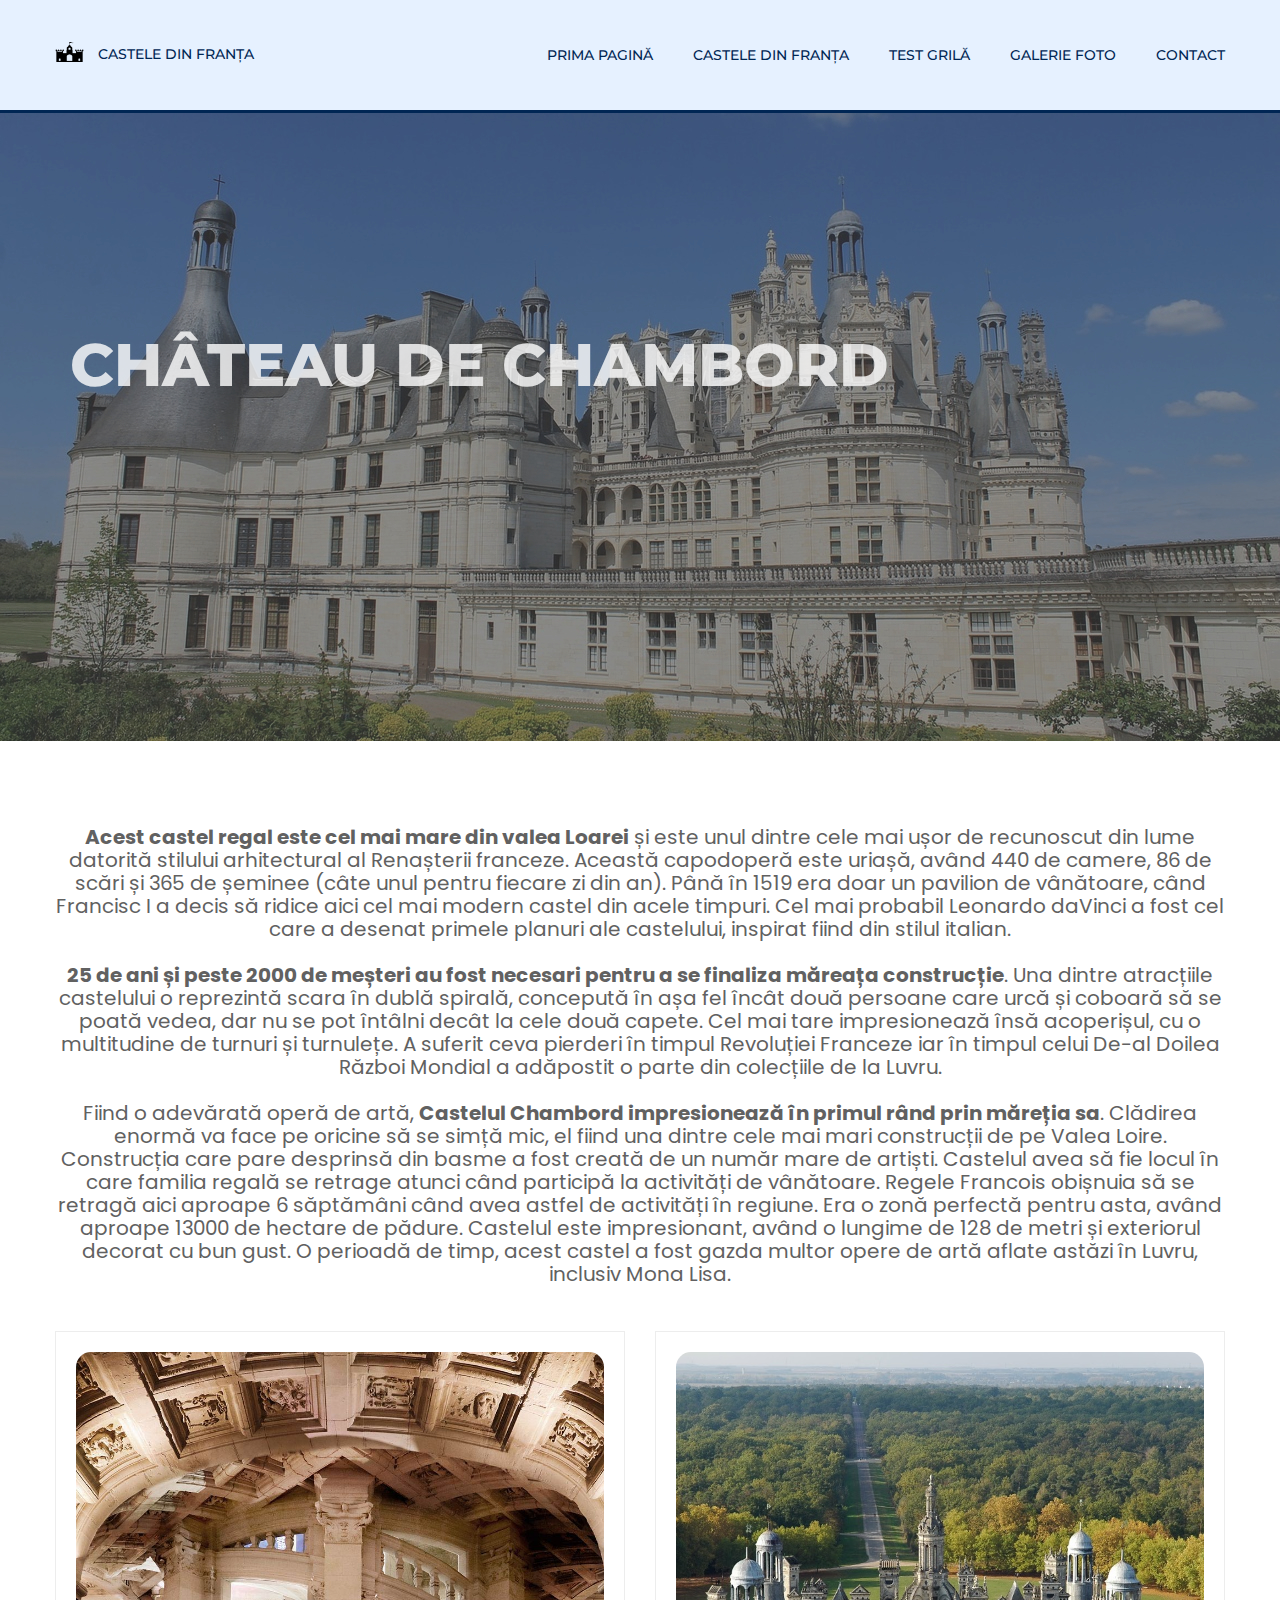
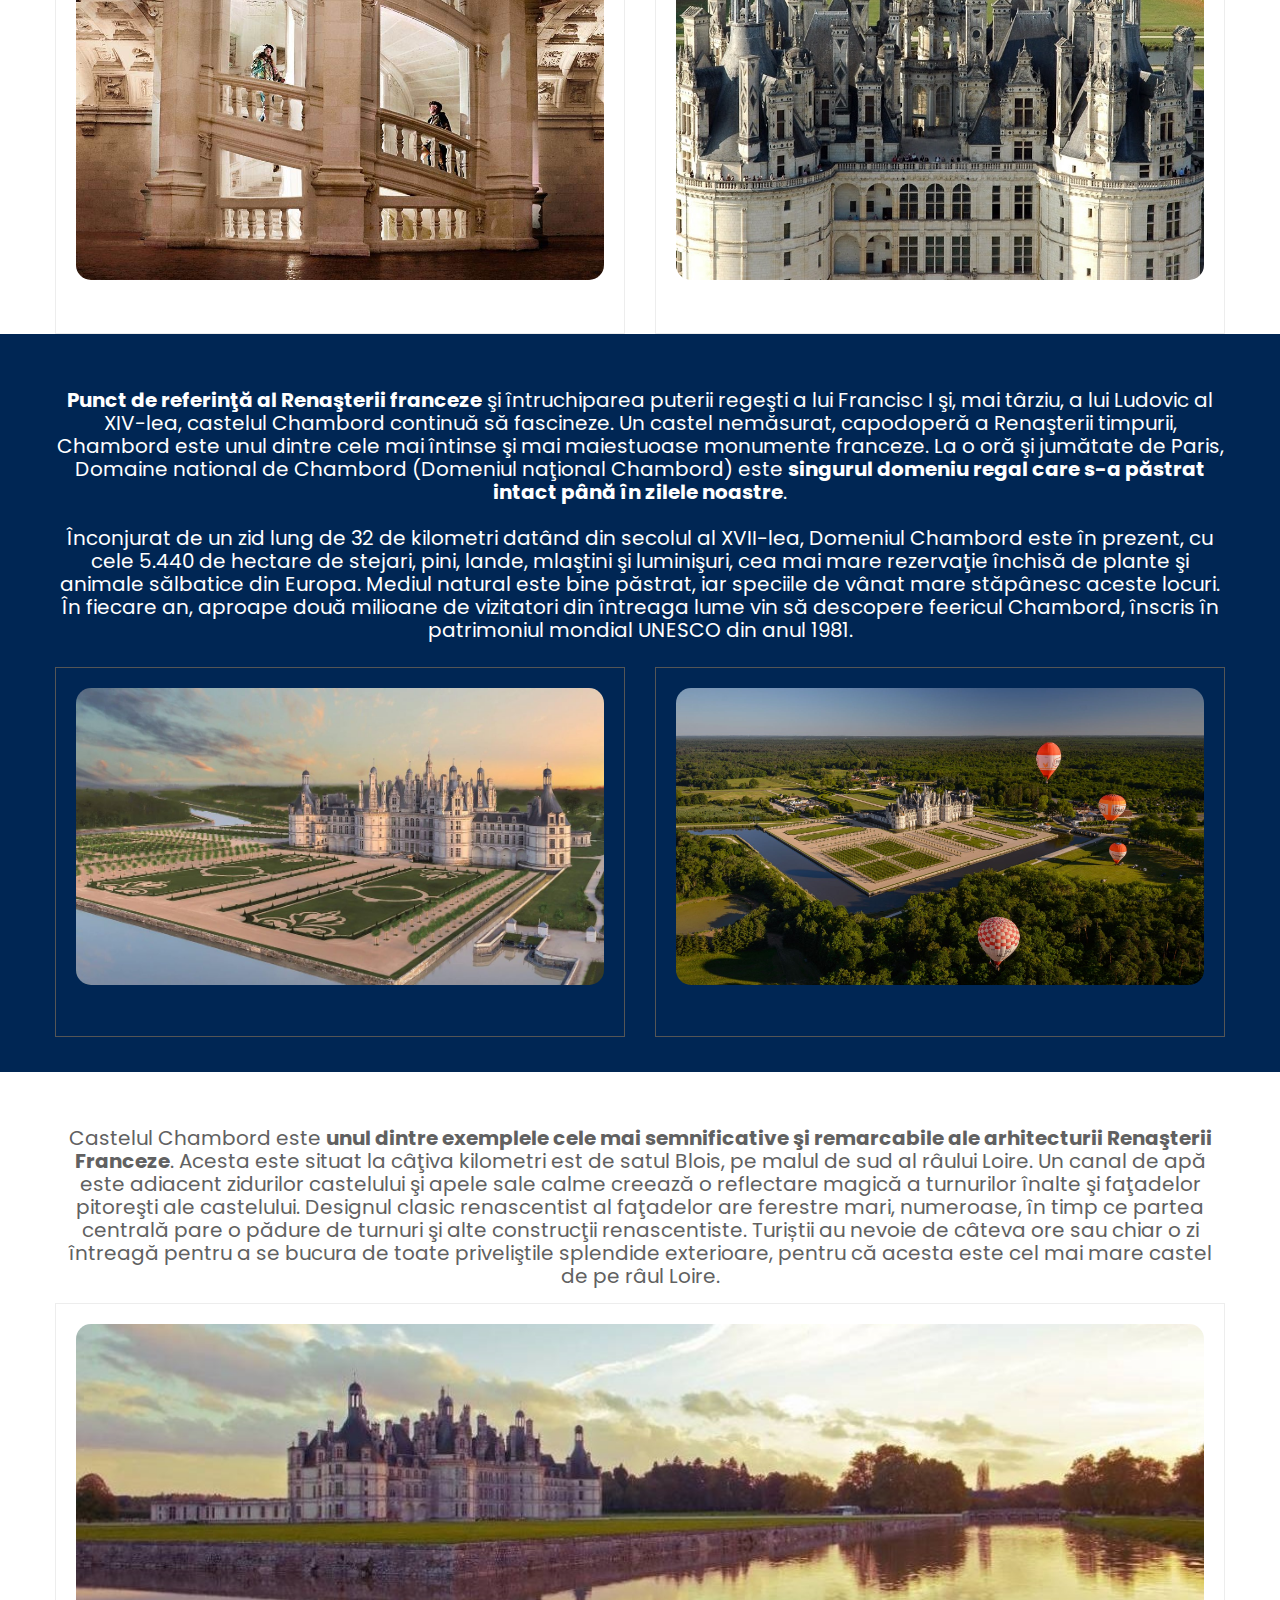
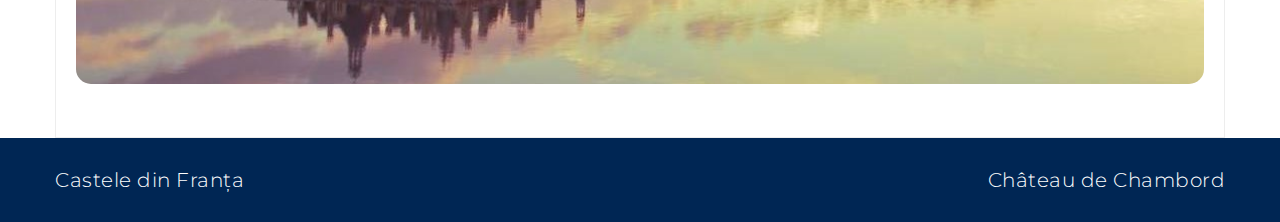
<file: chambord.html>
<!doctype html>
<html class="no-js" lang="en">
	<head>
	<meta charset="utf-8">
	<meta http-equiv="x-ua-compatible" content="ie=edge">
	<title>Château de Chambord | Castele din Franța</title>
	<meta name="description" content="">
	<meta name="viewport" content="width=device-width, initial-scale=1">
	<link rel="shortcut icon" type="image/x-icon" href="img/favicon.ico">
	<link rel="stylesheet" href="css/bootstrap.min.css">
	<link rel="stylesheet" href="css/material-design-iconic-font.min.css">
	<link rel="stylesheet" href="css/font-awesome.min.css">
	<link rel="stylesheet" href="css/plugins.css">
	<link rel="stylesheet" href="css/style.css">
	<link href ="css/all.css" type="text/css" rel = "stylesheet">
	<link rel="icon" type="image/png" href="img/mini-logo.png">
	<script src="js/vendor/modernizr-2.8.3.min.js"></script>
	</head>
<body>

<div class="wrapper fix">
	<div id="header-area" class="header-area section" style="position: fixed; z-index: 10; background-color: white; border-bottom: 3px solid #002654; background-color: #e6f1ff;">
		<div class="header-bottom">
			<div class="container">
				<div class="row">
					<div class="header-logo col align-self-center"><a class="logo" href="index.html"><img src="img/logo.png" alt="Castele din Franța"> Castele din Franța</a></div>
					<div id="main-menu" class="main-menu col-auto d-none d-lg-block">
						<nav>
							<ul>
								<li><a href="index.html">Prima pagină</a></li>
								<li><a href="#">Castele din Franța</a>
									<ul>
										<li><a href="versailles.html">Château de Versailles</a></li>
										<li><a href="chambord.html">Château de Chambord</a></li>
										<li><a href="chenonceau.html">Château de Chenonceau</a></li>
										<li><a href="amboise.html">Château d'Amboise</a></li>
										<li><a href="vincennes.html">Château Vincennes</a></li>
										
									</ul>
								</li>
								<li><a href="test-grila.html">Test grilă</a></li>
								<li><a href="galerie.html">Galerie foto</a></li>
								<li><a href="contact.html">Contact</a></li>
							</ul>
						</nav>
					</div>
				<div class="mobile-menu col-12 d-lg-none"></div>
				</div>
			</div>
		</div>
	</div>
	
	<div id="hero-area" class="hero-area section">
		<div id="hero-slider" class="my-nivoSlider">
			<img src="img/chambord-1.jpg" alt="" title="#herocaption-1" />
		</div>
		
		<div id="herocaption-1" class="nivo-html-caption">
			<div class="container">
				<div class="row">
					<div class="hero-content col-12">
						<h1>Château de Chambord</h1>
					</div>
				</div>
			</div>
		</div>
	</div>
	
	<div id="funfact-area" class="funfact-area section pt-120 pb-100" style="padding-top: 50px; padding-bottom: 5px;">
		<div class="container">
			<div class="row">
				<div class="section-title text-center col-12 mb-80" style="margin-bottom: 40px;">
					<p style="max-width: none; font-size: 20px;">
					<b>Acest castel regal este cel mai mare din valea Loarei</b> și este unul dintre cele mai ușor de recunoscut din lume datorită stilului arhitectural al Renașterii
					franceze. Această capodoperă este uriașă, având 440 de camere, 86 de scări și 365 de șeminee (câte unul pentru fiecare zi din an). Până în 1519 era doar un pavilion
					de vânătoare, când Francisc I a decis să ridice aici cel mai modern castel din acele timpuri. Cel mai probabil Leonardo daVinci a fost cel care a desenat primele planuri ale castelului,
					inspirat fiind din stilul italian.<br><Br>
					
					<B>25 de ani și peste 2000 de meșteri au fost necesari pentru a se finaliza măreața construcție</b>. Una dintre atracțiile castelului o reprezintă scara în dublă spirală, concepută
					în așa fel încât două persoane care urcă și coboară să se poată vedea, dar nu se pot întâlni decât la cele două capete. Cel mai tare impresionează însă acoperișul, cu o multitudine de
					turnuri și turnulețe. A suferit ceva pierderi în timpul Revoluției Franceze iar în timpul celui De-al Doilea Război Mondial a adăpostit o parte din colecțiile de la Luvru.<Br><br>
					
					Fiind o adevărată operă de artă, <b>Castelul Chambord impresionează în primul rând prin măreția sa</b>. Clădirea enormă va face pe oricine să se simță mic, el fiind una dintre
					cele mai mari construcții de pe Valea Loire. Construcția care pare desprinsă din basme a fost creată de un număr mare de artiști. Castelul avea să fie locul în care familia regală se
					retrage atunci când participă la activități de vânătoare. Regele Francois obișnuia să se retragă aici aproape 6 săptămâni când avea astfel de activități în regiune. Era o zonă perfectă
					pentru asta, având aproape 13000 de hectare de pădure. Castelul este impresionant, având o lungime de 128 de metri și exteriorul decorat cu bun gust. O perioadă de timp, acest castel a
					fost gazda multor opere de artă aflate astăzi în Luvru, inclusiv Mona Lisa.
					</p>
				</div>
			</div>
		</div>
	</div>
	
	<div id="project-area" class="project-area section">
		<div class="container">
			<div class="row">
				<div class="col-lg-6 col-md-6 col-12">
					<div class="single-project">
						<img src="img/chambord-2.jpg" alt="" class="my-zoom">
					</div>
				</div>
				<div class="col-lg-6 col-md-6 col-12">
					<div class="single-project">
						<img src="img/chambord-3.jpg" alt="" class="my-zoom">
					</div>
				</div>
			</div>
		</div>
	</div>
	

	<div id="causes-area" class="causes-area bg-dark section pt-120 pb-90" style="padding-top: 20px; padding-bottom: 5px;">
            <div class="container">
                <div class="row">
                    <div class="section-title white text-center col-12">
						<p style="color: white; max-width: none; font-size: 20px;">
							<b>Punct de referinţă al Renaşterii franceze</b> şi întruchiparea puterii regeşti a lui Francisc I şi, mai târziu, a lui Ludovic al XIV-lea, castelul Chambord continuă să fascineze.
							Un castel nemăsurat, capodoperă a Renaşterii timpurii, Chambord este unul dintre cele mai întinse şi mai maiestuoase monumente franceze. La o oră şi jumătate de Paris, Domaine national
							de Chambord (Domeniul naţional Chambord) este <b>singurul domeniu regal care s-a păstrat intact până în zilele noastre</b>. <Br><br>
							
							Înconjurat de un zid lung de 32 de kilometri datând din secolul al XVII-lea, Domeniul Chambord este în prezent, cu cele 5.440 de hectare de stejari, pini, lande, mlaştini şi luminişuri,
							cea mai mare rezervaţie închisă de plante şi animale sălbatice din Europa. Mediul natural este bine păstrat, iar speciile de vânat mare stăpânesc aceste locuri. În fiecare an, aproape
							două milioane de vizitatori din întreaga lume vin să descopere feericul Chambord, înscris în patrimoniul mondial UNESCO din anul 1981.
						</p>
                    </div>
                </div>
                <div class="row" style="padding-top: 25px;">
                    <div class="col-lg-6 col-md-6 col-12 mb-30">
                        <div class="single-causes-dark">
                            <div class="wrap">
                                <img src="img/chambord-4.jpg" alt="" class="my-zoom">
                            </div>
                            
                        </div>
                    </div>
                    <div class="col-lg-6 col-md-6 col-12 mb-30">
                        <div class="single-causes-dark">
                            <div class="wrap">
                                <img src="img/chambord-5.jpg" alt="" class="my-zoom">
                            </div>
                        </div>
                    </div>
                </div>
            </div>
    </div>
		
	<div id="funfact-area" class="funfact-area section pt-120 pb-100" style="padding-top: 20px; padding-bottom: 5px;">
		<div class="container">
			<div class="row">
				<div class="section-title text-center col-12 mb-80" style="margin-bottom: 10px;">
					<p style="max-width: none; font-size: 20px;">
					Castelul Chambord este <b>unul dintre exemplele cele mai semnificative şi remarcabile ale arhitecturii Renaşterii Franceze</b>. Acesta este situat la câţiva kilometri est de satul Blois,
					pe malul de sud al râului Loire. Un canal de apă este adiacent zidurilor castelului şi apele sale calme creează o reflectare magică a turnurilor înalte şi faţadelor pitoreşti ale castelului.
					Designul clasic renascentist al faţadelor are ferestre mari, numeroase, în timp ce partea centrală pare o pădure de turnuri şi alte construcţii renascentiste. Turiștii au nevoie de câteva ore
					sau chiar o zi întreagă pentru a se bucura de toate priveliştile splendide exterioare, pentru că acesta este cel mai mare castel de pe râul Loire. 						
					</p>
				</div>
			</div>
		</div>
	</div>
	<div id="project-area" class="project-area section">
		<div class="container">
			<div class="row">
				<div class="col-lg-12 col-md-12 col-12">
					<div class="single-project">
						<img src="img/chambord-6.jpg" alt="" class="my-zoom">
					</div>
				</div>
			</div>
		</div>
	</div>

	<div id="footer-bottom-area" class="footer-bottom-area section">
		<div class="container">
			<div class="row justify-content-between" style="padding-bottom: 20px;">
				<div class="copyright col-md-auto col-12">
					<p style="color: white; font-size: 20px; padding-top: 20px;">Castele din Franța</p>
				</div>
				
				<div class="author-credit col-md-auto col-12">
					<p style="color: white; font-size: 20px; padding-top: 20px;">Château de Chambord</p>
				</div>
			</div>
		</div>
	</div>
</div> 

<script src="js/vendor/jquery-1.12.0.min.js"></script>
<script src="js/bootstrap.bundle.min.js"></script>
<script src="js/plugins.js"></script>
<script src="js/ajax-mail.js"></script>
<script src="js/main.js"></script>
</body>
</html>
</file>
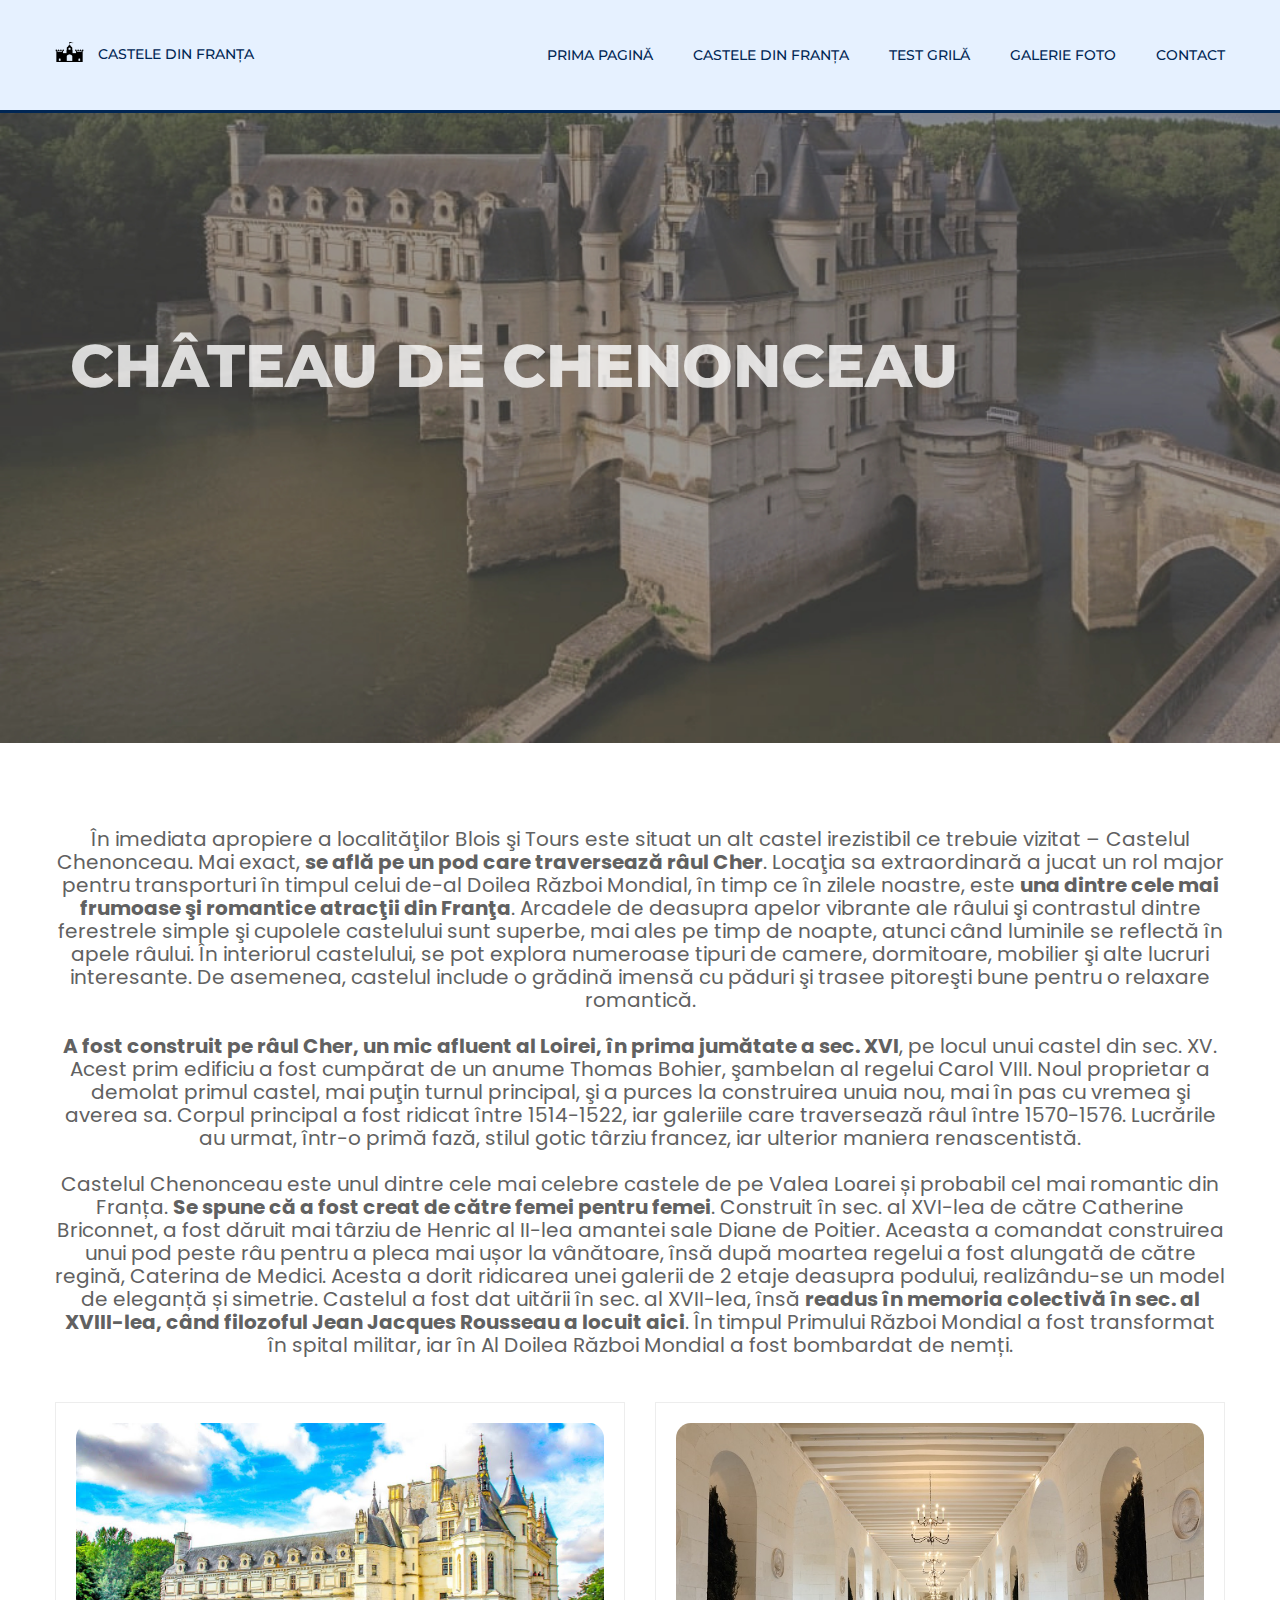
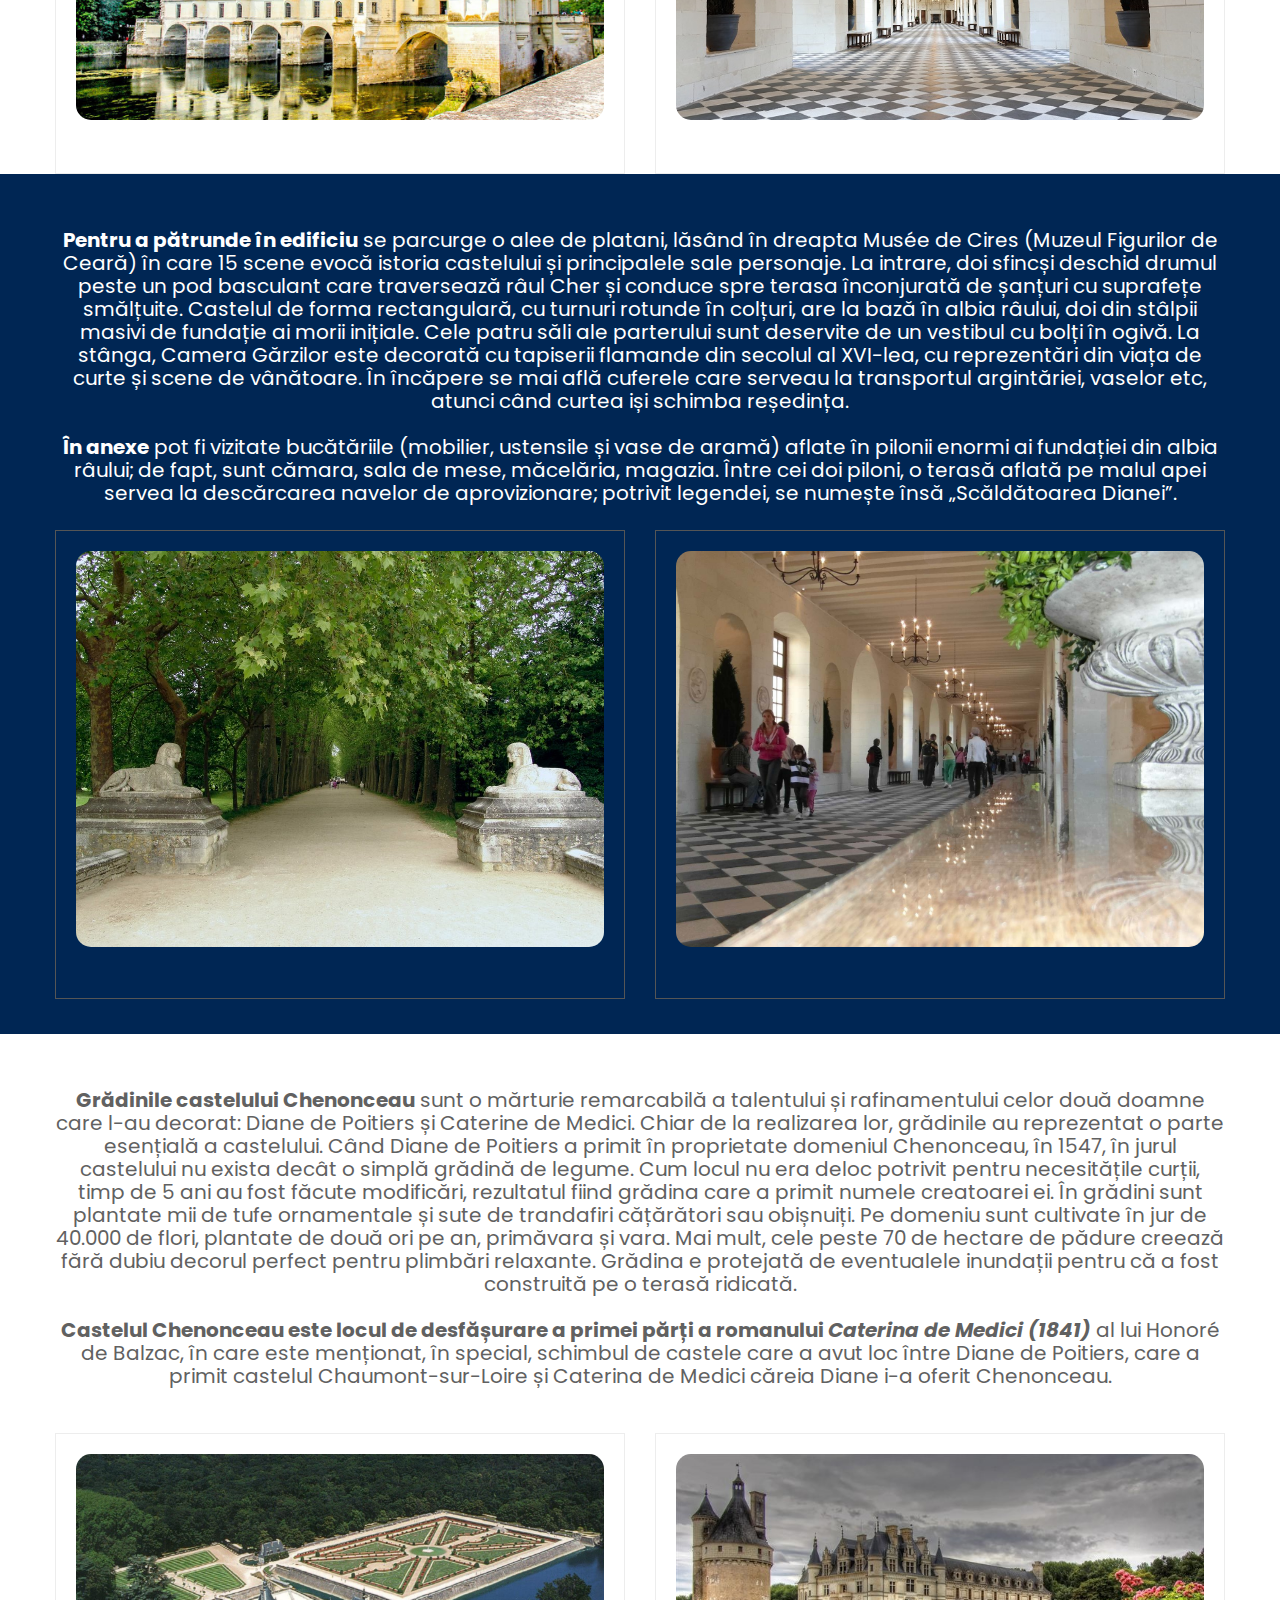
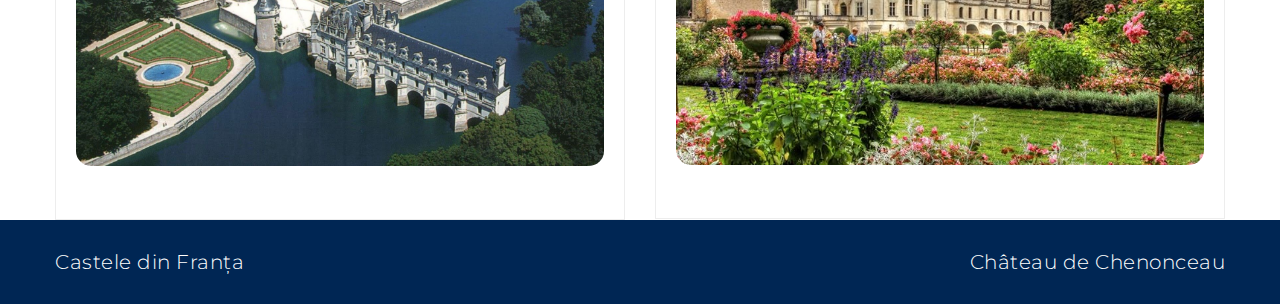
<file: chenonceau.html>
<!doctype html>
<html class="no-js" lang="en">
	<head>
	<meta charset="utf-8">
	<meta http-equiv="x-ua-compatible" content="ie=edge">
	<title>Château de Chenonceau | Castele din Franța</title>
	<meta name="description" content="">
	<meta name="viewport" content="width=device-width, initial-scale=1">
	<link rel="shortcut icon" type="image/x-icon" href="img/favicon.ico">
	<link rel="stylesheet" href="css/bootstrap.min.css">
	<link rel="stylesheet" href="css/material-design-iconic-font.min.css">
	<link rel="stylesheet" href="css/font-awesome.min.css">
	<link rel="stylesheet" href="css/plugins.css">
	<link rel="stylesheet" href="css/style.css">
	<link href ="css/all.css" type="text/css" rel = "stylesheet">
	<link rel="icon" type="image/png" href="img/mini-logo.png">
	<script src="js/vendor/modernizr-2.8.3.min.js"></script>
	</head>
<body>

<div class="wrapper fix">
	<div id="header-area" class="header-area section" style="position: fixed; z-index: 10; background-color: white; border-bottom: 3px solid #002654; background-color: #e6f1ff;">
		<div class="header-bottom">
			<div class="container">
				<div class="row">
					<div class="header-logo col align-self-center"><a class="logo" href="index.html"><img src="img/logo.png" alt="Castele din Franța"> Castele din Franța</a></div>
					<div id="main-menu" class="main-menu col-auto d-none d-lg-block">
						<nav>
							<ul>
								<li><a href="index.html">Prima pagină</a></li>
								<li><a href="#">Castele din Franța</a>
									<ul>
										<li><a href="versailles.html">Château de Versailles</a></li>
										<li><a href="chambord.html">Château de Chambord</a></li>
										<li><a href="chenonceau.html">Château de Chenonceau</a></li>
										<li><a href="amboise.html">Château d'Amboise</a></li>
										<li><a href="vincennes.html">Château Vincennes</a></li>
										
									</ul>
								</li>
								<li><a href="test-grila.html">Test grilă</a></li>
								<li><a href="galerie.html">Galerie foto</a></li>
								<li><a href="contact.html">Contact</a></li>
							</ul>
						</nav>
					</div>
				<div class="mobile-menu col-12 d-lg-none"></div>
				</div>
			</div>
		</div>
	</div>
	
	<div id="hero-area" class="hero-area section">
		<div id="hero-slider" class="my-nivoSlider">
			<img src="img/chenonceau-1.jpg" alt="" title="#herocaption-1" />
		</div>
		
		<div id="herocaption-1" class="nivo-html-caption">
			<div class="container">
				<div class="row">
					<div class="hero-content col-12">
						<h1>Château de Chenonceau</h1>
					</div>
				</div>
			</div>
		</div>
	</div>
	
	<div id="funfact-area" class="funfact-area section pt-120 pb-100" style="padding-top: 50px; padding-bottom: 5px;">
		<div class="container">
			<div class="row">
				<div class="section-title text-center col-12 mb-80" style="margin-bottom: 40px;">
					<p style="max-width: none; font-size: 20px;">
					În imediata apropiere a localităţilor Blois şi Tours este situat un alt castel irezistibil ce trebuie vizitat – Castelul Chenonceau. Mai exact, <B>se află pe un pod care traversează râul Cher</b>.
					Locaţia sa extraordinară a jucat un rol major pentru transporturi în timpul celui de-al Doilea Război Mondial, în timp ce în zilele noastre, este <B>una dintre cele mai frumoase şi
					romantice atracţii din Franţa</b>. Arcadele de deasupra apelor vibrante ale râului şi contrastul dintre ferestrele simple şi cupolele castelului sunt superbe, mai ales pe timp de noapte, atunci
					când luminile se reflectă în apele râului. În interiorul castelului, se pot explora numeroase tipuri de camere, dormitoare, mobilier şi alte lucruri interesante. De asemenea, castelul include
					o grădină imensă cu păduri şi trasee pitoreşti bune pentru o relaxare romantică.<Br><Br>
					
					<b>A fost construit pe râul Cher, un mic afluent al Loirei, în prima jumătate a sec. XVI</b>, pe locul unui castel din sec. XV. Acest prim edificiu a fost cumpărat de un anume Thomas Bohier, şambelan
					al regelui Carol VIII. Noul proprietar a demolat primul castel, mai puţin turnul principal, şi a purces la construirea unuia nou, mai în pas cu vremea şi averea sa. Corpul principal a fost
					ridicat între 1514-1522, iar galeriile care traversează râul între 1570-1576. Lucrările au urmat, într-o primă fază, stilul gotic târziu francez, iar ulterior maniera renascentistă.
   					<br><br>

					Castelul Chenonceau este unul dintre cele mai celebre castele de pe Valea Loarei și probabil cel mai romantic din Franța. <B>Se spune că a fost creat de către femei pentru femei</b>. Construit în sec.
					al XVI-lea de către Catherine Briconnet, a fost dăruit mai târziu de Henric al II-lea amantei sale Diane de Poitier. Aceasta a comandat construirea unui pod peste râu pentru a pleca mai ușor
					la vânătoare, însă după moartea regelui a fost alungată de către regină, Caterina de Medici. Acesta a dorit ridicarea unei galerii de 2 etaje deasupra podului, realizându-se un model de
					eleganță și simetrie. Castelul a fost dat uitării în sec. al XVII-lea, însă <B>readus în memoria colectivă în sec. al XVIII-lea, când filozoful Jean Jacques Rousseau a locuit aici</b>.
					În timpul Primului Război Mondial a fost transformat în spital militar, iar în Al Doilea Război Mondial a fost bombardat de nemți.					
					</p>
				</div>
			</div>
		</div>
	</div>
	
	<div id="project-area" class="project-area section">
		<div class="container">
			<div class="row">
				<div class="col-lg-6 col-md-6 col-12">
					<div class="single-project">
						<img src="img/chenonceau-2.jpg" alt="" class="my-zoom">
					</div>
				</div>
				<div class="col-lg-6 col-md-6 col-12">
					<div class="single-project">
						<img src="img/chenonceau-3.jpg" alt="" class="my-zoom">
					</div>
				</div>
			</div>
		</div>
	</div>
	

	<div id="causes-area" class="causes-area bg-dark section pt-120 pb-90" style="padding-top: 20px; padding-bottom: 5px;">
            <div class="container">
                <div class="row">
                    <div class="section-title white text-center col-12">
						<p style="color: white; max-width: none; font-size: 20px;">
						<B>Pentru a pătrunde în edificiu</b> se parcurge o alee de platani, lăsând în dreapta Musée de Cires (Muzeul Figurilor de Ceară) în care 15 scene evocă istoria castelului și
						principalele sale personaje. La intrare, doi sfincși deschid drumul peste un pod basculant care traversează râul Cher și conduce spre terasa înconjurată de șanțuri cu suprafețe smălțuite.
						Castelul de forma rectangulară, cu turnuri rotunde în colțuri, are la bază în albia râului, doi din stâlpii masivi de fundație ai morii inițiale. Cele patru săli ale parterului sunt
						deservite de un vestibul cu bolți în ogivă. La stânga, Camera Gărzilor este decorată cu tapiserii flamande din secolul al XVI-lea, cu reprezentări din viața de curte și scene de vânătoare. În
						încăpere se mai află cuferele care serveau la transportul argintăriei, vaselor etc, atunci când curtea iși schimba reședința.<br><br>
						
						<b>În anexe</b> pot fi vizitate bucătăriile (mobilier, ustensile și vase de aramă) aflate în pilonii enormi ai fundației din albia râului; de fapt, sunt cămara, sala de mese,
						măcelăria, magazia. Între cei doi piloni, o terasă aflată pe malul apei servea la descărcarea navelor de aprovizionare; potrivit legendei, se numește însă „Scăldătoarea Dianei”.
						</p>
                    </div>
                </div>
                <div class="row" style="padding-top: 25px;">
                    <div class="col-lg-6 col-md-6 col-12 mb-30">
                        <div class="single-causes-dark">
                            <div class="wrap">
                                <img src="img/chenonceau-4.jpg" alt="" class="my-zoom">
                            </div>
                            
                        </div>
                    </div>
                    <div class="col-lg-6 col-md-6 col-12 mb-30">
                        <div class="single-causes-dark">
                            <div class="wrap">
                                <img src="img/chenonceau-5.jpg" alt="" class="my-zoom">
                            </div>
                        </div>
                    </div>
                </div>
            </div>
    </div>
		
	<div id="funfact-area" class="funfact-area section pt-120 pb-100" style="padding-top: 20px; padding-bottom: 5px;">
		<div class="container">
			<div class="row">
				<div class="section-title text-center col-12 mb-80" style="margin-bottom: 40px;">
					<p style="max-width: none; font-size: 20px;">
					<b>Grădinile castelului Chenonceau</b> sunt o mărturie remarcabilă a talentului și rafinamentului celor două doamne care l-au decorat: Diane de Poitiers și Caterine de Medici. Chiar
					de la realizarea lor, grădinile au reprezentat o parte esențială a castelului. Când Diane de Poitiers a primit în proprietate domeniul Chenonceau, în 1547, în jurul castelului nu exista
					decât o simplă grădină de legume. Cum locul nu era deloc potrivit pentru necesitățile curții, timp de 5 ani au fost făcute modificări, rezultatul fiind grădina care a primit numele creatoarei ei.
					În grădini sunt plantate mii de tufe ornamentale și sute de trandafiri cățărători sau obișnuiți. Pe domeniu sunt cultivate în jur de 40.000 de flori, plantate de două ori pe an, primăvara
					și vara. Mai mult, cele peste 70 de hectare de pădure creează fără dubiu decorul perfect pentru plimbări relaxante. Grădina e protejată de eventualele inundații pentru că a fost
					construită pe o terasă ridicată.<br><bR>
					
					<b>Castelul Chenonceau este locul de desfășurare a primei părți a romanului <i>Caterina de Medici (1841)</i></b> al lui Honoré de Balzac, în care este menționat, în special, schimbul de castele
					care a avut loc între Diane de Poitiers, care a primit castelul Chaumont-sur-Loire și Caterina de Medici căreia Diane i-a oferit Chenonceau.
						
					</p>
				</div>
			</div>
		</div>
	</div>
	<div id="project-area" class="project-area section">
		<div class="container">
			<div class="row">
				<div class="col-lg-6 col-md-6 col-12">
					<div class="single-project">
						<img src="img/chenonceau-6.jpg" alt="" class="my-zoom">
					</div>
				</div>
				 <div class="col-lg-6 col-md-6 col-12">
					<div class="single-project">
						<img src="img/chenonceau-7.jpg" alt="" class="my-zoom">
					</div>
				</div>
			</div>
		</div>
	</div>

	<div id="footer-bottom-area" class="footer-bottom-area section">
		<div class="container">
			<div class="row justify-content-between" style="padding-bottom: 20px;">
				<div class="copyright col-md-auto col-12">
					<p style="color: white; font-size: 20px; padding-top: 20px;">Castele din Franța</p>
				</div>
				
				<div class="author-credit col-md-auto col-12">
					<p style="color: white; font-size: 20px; padding-top: 20px;">Château de Chenonceau</p>
				</div>
			</div>
		</div>
	</div>
</div> 

<script src="js/vendor/jquery-1.12.0.min.js"></script>
<script src="js/bootstrap.bundle.min.js"></script>
<script src="js/plugins.js"></script>
<script src="js/ajax-mail.js"></script>
<script src="js/main.js"></script>
</body>
</html>
</file>
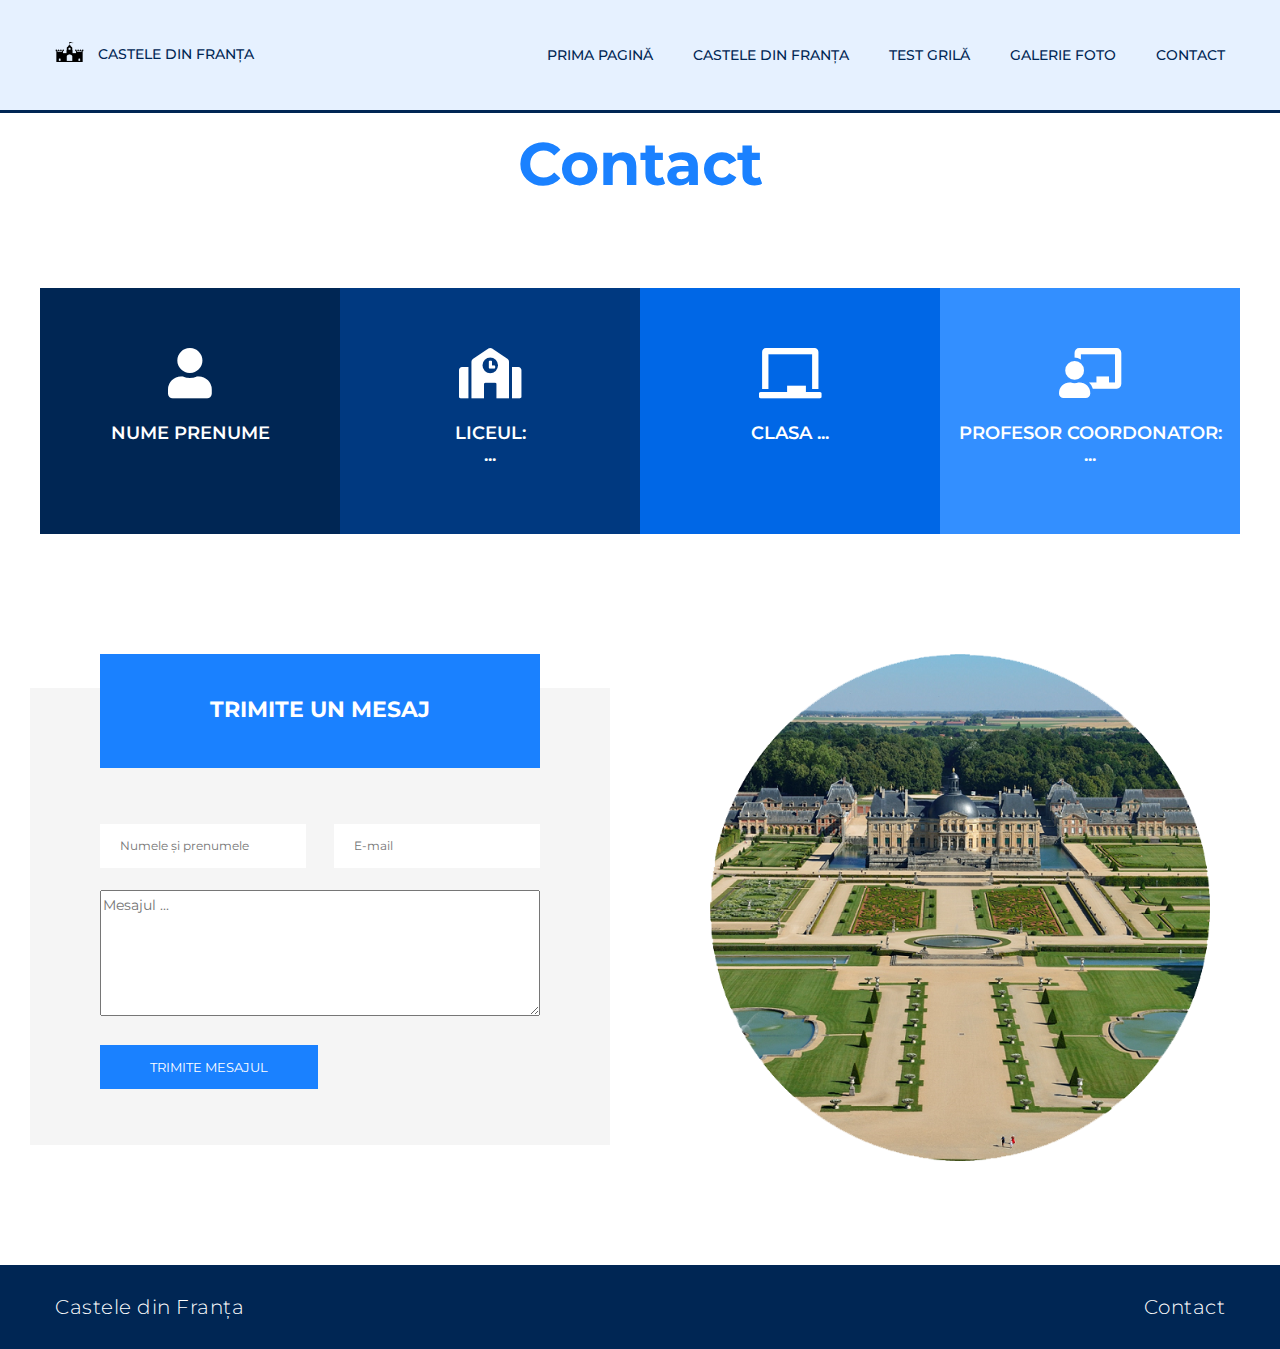
<file: contact.html>
<!doctype html>
<html class="no-js" lang="en">
<head>
    <meta charset="utf-8">
    <meta http-equiv="x-ua-compatible" content="ie=edge">
    <title>Castele din Franța | Contact</title>
    <meta name="description" content="">
    <meta name="viewport" content="width=device-width, initial-scale=1">
    <link rel="shortcut icon" type="image/x-icon" href="img/favicon.ico">
    <link rel="stylesheet" href="css/bootstrap.min.css">
    <link rel="stylesheet" href="css/material-design-iconic-font.min.css">
    <link rel="stylesheet" href="css/font-awesome.min.css">
    <link rel="stylesheet" href="css/plugins.css">
    <link rel="stylesheet" href="css/style.css">
	<link href ="css/all.css" type="text/css" rel = "stylesheet">
	<link rel="icon" type="image/png" href="img/mini-logo.png">
    <script src="js/vendor/modernizr-2.8.3.min.js"></script>
</head>

<body>
    <div class="wrapper fix">
        <div id="header-area" class="header-area section" style="position: fixed; z-index: 10; background-color: white; border-bottom: 3px solid #002654; background-color: #e6f1ff;">
            <div class="header-bottom">
                <div class="container">
                    <div class="row">
                        <div class="header-logo col align-self-center"><a class="logo" href="index.html"><img src="img/logo.png" alt="Castele din Franța"> Castele din Franța</a></div>
                        <div id="main-menu" class="main-menu col-auto d-none d-lg-block">
                            <nav>
                                <ul>
									<li><a href="index.html">Prima pagină</a></li>
									<li><a href="#">Castele din Franța</a>
										<ul>
											<li><a href="versailles.html">Château de Versailles</a></li>
											<li><a href="chambord.html">Château de Chambord</a></li>
											<li><a href="chenonceau.html">Château de Chenonceau</a></li>
											<li><a href="amboise.html">Château d'Amboise</a></li>
											<li><a href="vincennes.html">Château Vincennes</a></li>
											
										</ul>
									</li>
									<li><a href="test-grila.html">Test grilă</a></li>
									<li><a href="galerie.html">Galerie foto</a></li>
									<li><a href="contact.html">Contact</a></li>
								</ul>
                            </nav>
                        </div>
                        <div class="mobile-menu col-12 d-lg-none"></div>
                    </div>
                </div>
            </div>
        </div>
		
        <div id="service-area" class="service-area section pt-120 pb-120">
            <div class="container">
                <div class="row">
                    <div class="section-title text-center col-12 mb-80">
                        <h1></h1>
                        <h1>Contact</h1>
                    </div>
                </div>
                <div class="row">
                    <div class="single-service text-center col-lg-3 col-md-6 col-12">
                        <i class="fa fa-user" style="font-size: 50px; color: white; padding-bottom: 25px;"></i>
						<h4>Nume Prenume</h4>
                    </div>
                    <div class="single-service text-center col-lg-3 col-md-6 col-12">
                        <i class="fa fa-school" style="font-size: 50px; color: white; padding-bottom: 25px;"></i>
                        <h4>Liceul:<Br> ...</h4>
                    </div>
                    <div class="single-service text-center col-lg-3 col-md-6 col-12">
                        <i class="fa fa-chalkboard" style="font-size: 50px; color: white; padding-bottom: 25px;"></i>
						<h4>Clasa ...</h4>
                    </div>
                    <div class="single-service text-center col-lg-3 col-md-6 col-12">
                        <i class="fa fa-chalkboard-teacher" style="font-size: 50px; color: white; padding-bottom: 25px;"></i>
                        <h4>Profesor coordonator: <Br>...</h4>
                    </div>
                </div>
            </div>
        </div>
		
		<div id="donation-area" class="donation-area section pb-120 col-md-6">
            <div class="container">
                <div class="row">
                    <div class="col-12">
                        <div class="donation-title text-center fix">
                            <h3>Trimite un mesaj</h3>
                        </div>
                        <div class="donation-form">
                            <form action="index.html" method="post" id="donation-form">
                                <div class="input-box input-3" style="width: 50%"><input type="text" placeholder="Numele și prenumele" required></div>
                                <div class="input-box input-3" style="width: 50%;"><input type="email" placeholder="E-mail" required></div>
								<div class="input-box input-3" style="width: 100%;"><textarea placeholder="Mesajul ..." rows="5" cols="45" required style="width: 100%;"></textarea></div>
                                
                                <div class="input-box input-3" style="width: 100%;"><input type="submit" value="Trimite mesajul"></div>
                            </form>
                        </div>
                    </div>
                </div>
            </div>
        </div>
		<img src="img/contact.png" alt="" class="col-md-6 my-zoom" style="padding: 0px 70px 70px 70px;">

        <div id="footer-bottom-area" class="footer-bottom-area section">
            <div class="container">
                <div class="row justify-content-between" style="padding-bottom: 20px;">
                    <div class="copyright col-md-auto col-12">
                        <p style="color: white; font-size: 20px; padding-top: 20px;">Castele din Franța</p>
                    </div>
                    <div class="author-credit col-md-auto col-12">
                        <p style="color: white; font-size: 20px; padding-top: 20px;">Contact</p>
                    </div>
                </div>
            </div>
        </div>
    </div>
 
    <script src="js/vendor/jquery-1.12.0.min.js"></script>
    <script src="js/bootstrap.bundle.min.js"></script>
    <script src="js/plugins.js"></script>
    <script src="js/ajax-mail.js"></script>
    <script src="js/main.js"></script>
</body>
</html>
</file>
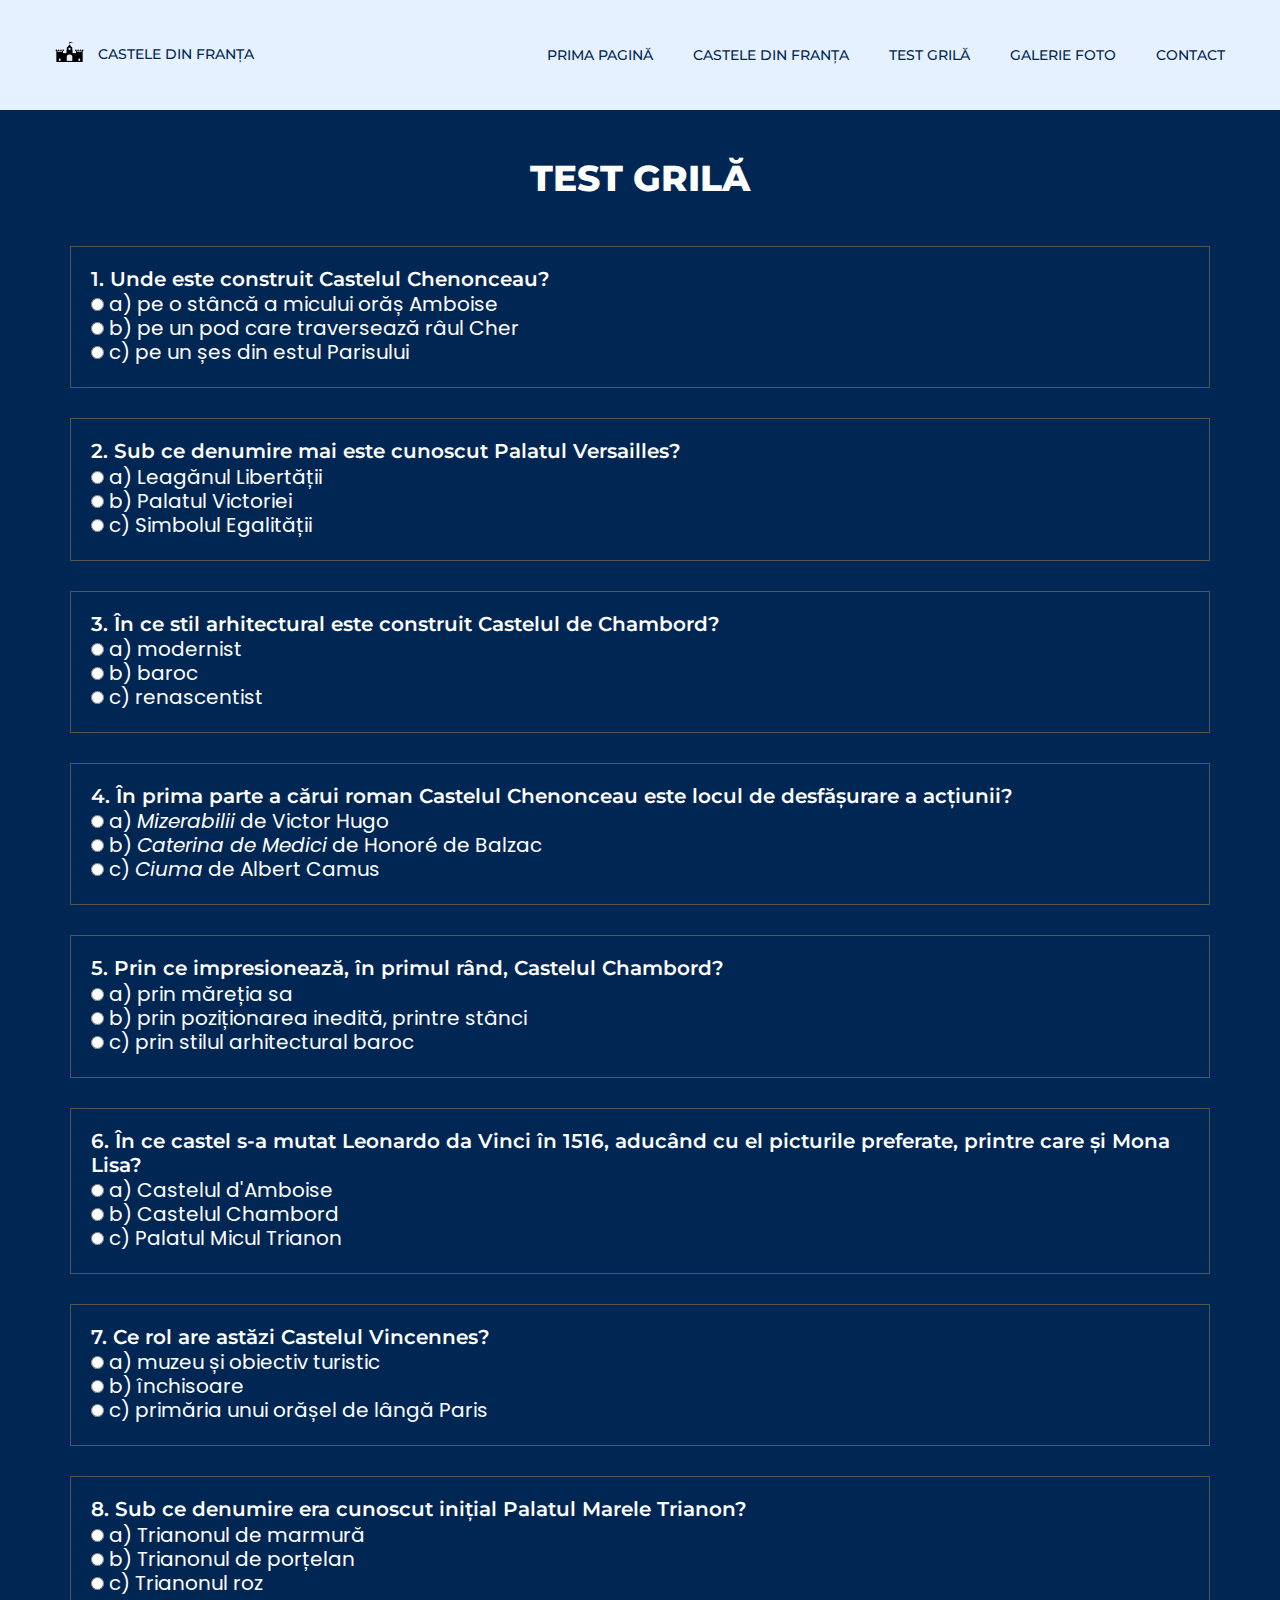
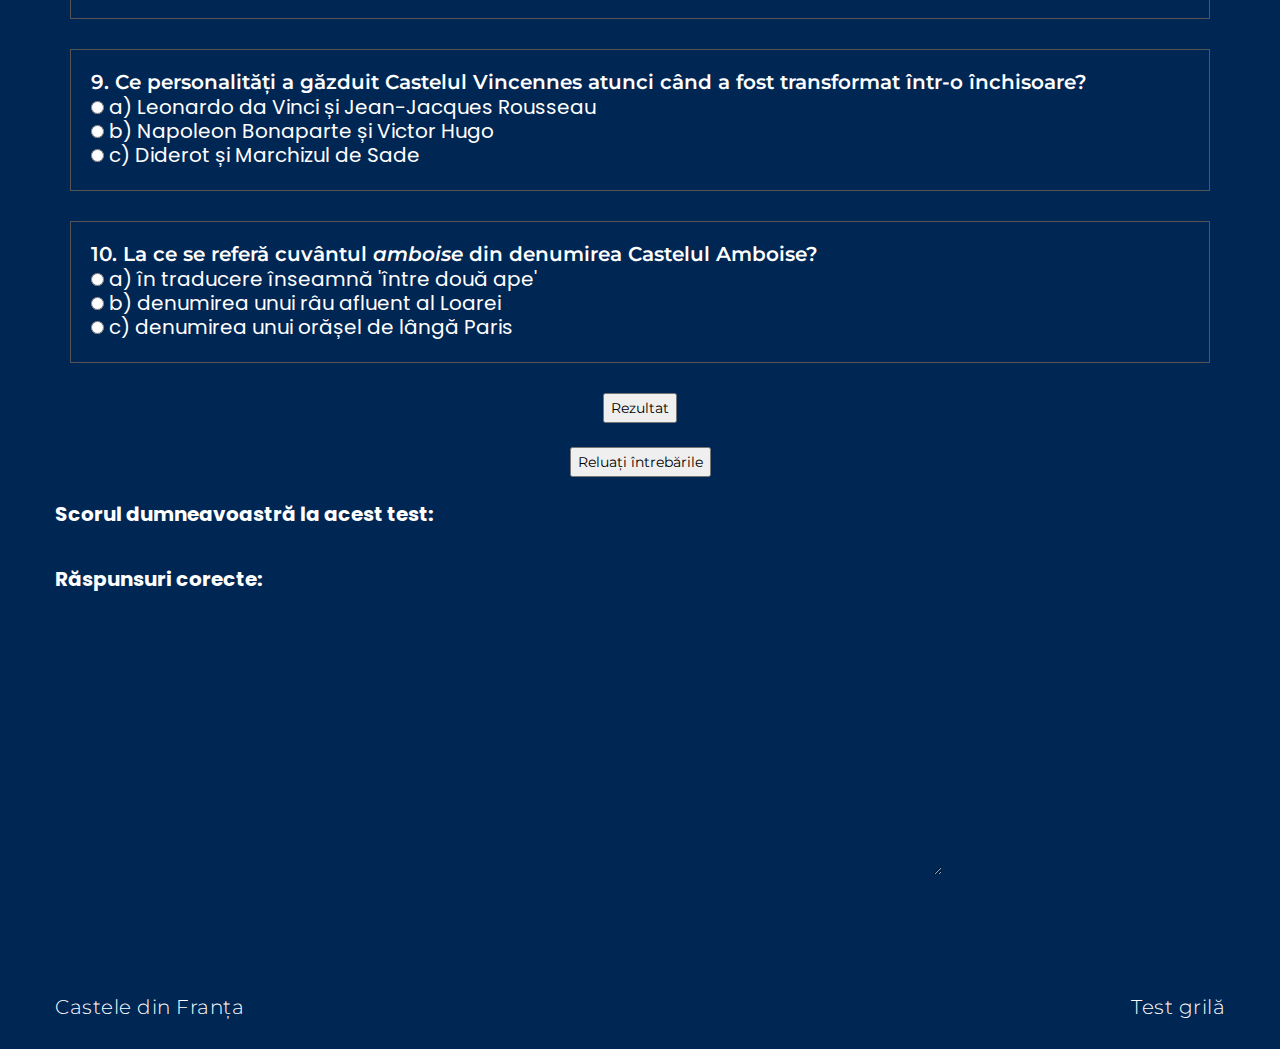
<file: test-grila.html>
<!doctype html>
<html class="no-js" lang="en">
<head>
    <meta charset="utf-8">
    <meta http-equiv="x-ua-compatible" content="ie=edge">
    <title>Castele din Franța | Test grilă</title>
    <meta name="description" content="">
    <meta name="viewport" content="width=device-width, initial-scale=1">
    <link rel="shortcut icon" type="image/x-icon" href="img/favicon.ico">
    <link rel="stylesheet" href="css/bootstrap.min.css">
    <link rel="stylesheet" href="css/material-design-iconic-font.min.css">
    <link rel="stylesheet" href="css/font-awesome.min.css">
    <link rel="stylesheet" href="css/plugins.css">
    <link rel="stylesheet" href="css/style.css">
	<link href ="css/all.css" type="text/css" rel = "stylesheet">
	<link rel="icon" type="image/png" href="img/mini-logo.png">
    <script src="js/vendor/modernizr-2.8.3.min.js"></script>
		<script language="JavaScript">
				var numQues = 10;
				var numChoi = 3;
				var answers = new Array(10);
				var rezultat = new Array(2);
				var response = new Array();
				var final = 0;
				answers[0] = "b) pe un pod care traversează râul Cher";
				answers[1] = "a) Leagănul Libertății";
				answers[2] = "c) renascentist";
				answers[3] = "b) Caterina de Medici (1841) al lui Honoré de Balzac";
				answers[4] = "a) prin măreția sa";
				answers[5] = "a) Castelul d'Amboise";
				answers[6] = "a) muzeu și obiectiv turistic";
				answers[7] = "b) Trianonul de porțelan";
				answers[8] = "c) Diderot și Marchizul de Sade";
				answers[9] = "a) în traducere înseamnă 'între două ape'";

				function getScore(form) {
				  var score = 0;
				  var currElt;
				  var currSelection;
				  for (i=0; i<numQues; i++) {
					currElt = i*numChoi;
					for (j=0; j<numChoi; j++) {
					  currSelection = form.elements[currElt + j];
					  if (currSelection.checked) {
						if (currSelection.value == answers[i]) {
						  score++;
						  break;
						}
					  }
					}
				  }
				  score = Math.round(score/numQues*100);
				  form.percentage.value = score + "%";
				  final=score;
				  var correctAnswers = "";
				  for (i=1; i<=numQues; i++) {
					correctAnswers += i + ". " + answers[i-1] + "\r\n";
				  }
				  form.solutions.value = correctAnswers;
				}
		</script>
</head>

<body>
    <div class="wrapper fix">
        <div id="header-area" class="header-area section" style="position: fixed; z-index: 10; background-color: white; border-bottom: 3px solid #002654; background-color: #e6f1ff;">
            <div class="header-bottom">
                <div class="container">
                    <div class="row">
                        <div class="header-logo col align-self-center"><a class="logo" href="index.html"><img src="img/logo.png" alt="Castele din Franța"> Castele din Franța</a></div>
                        <div id="main-menu" class="main-menu col-auto d-none d-lg-block">
                            <nav>
                                <ul>
									<li><a href="index.html">Prima pagină</a></li>
									<li><a href="#">Castele din Franța</a>
										<ul>
											<li><a href="versailles.html">Château de Versailles</a></li>
											<li><a href="chambord.html">Château de Chambord</a></li>
											<li><a href="chenonceau.html">Château de Chenonceau</a></li>
											<li><a href="amboise.html">Château d'Amboise</a></li>
											<li><a href="vincennes.html">Château Vincennes</a></li>
											
										</ul>
									</li>
									<li><a href="test-grila.html">Test grilă</a></li>
									<li><a href="galerie.html">Galerie foto</a></li>
									<li><a href="contact.html">Contact</a></li>
								</ul>
                            </nav>
                        </div>
                        <div class="mobile-menu col-12 d-lg-none"></div>
                    </div>
                </div>
            </div>
        </div>
		
		
		
        <div id="causes-area" class="causes-area bg-dark section pt-120 pb-90">
            <div class="container">
                <div class="row">
                    <div class="section-title white text-center col-12 mb-80" style="padding: 45px 0px 45px 0px; margin-bottom: 10px;">
                        <h2>Test grilă</h2>
                    </div>
                </div>
                <div class="row" style="margin: 0 auto; width: 100%;">
				
				<form method="post" name="quiz">
				    
					<div class="col-lg-12 col-md-12 col-12 mb-30">
                        <div class="single-causes-dark">
                            <div class="wrap" style=" font-size: 20px;">
                                <h4 style="color: white;">1. Unde este construit Castelul Chenonceau?</h4>
								<ul style="margin-top: 1pt; list-style: none; color: white;">
								 <li><input type="radio" name="q1" value="a) pe o stâncă a micului oraș Amboise"> a) pe o stâncă a micului orăș Amboise </li>
								 <li><input type="radio" name="q1" value="b) pe un pod care traversează râul Cher"> b) pe un pod care traversează râul Cher </li>
								 <li><input type="radio" name="q1" value="c) pe un șes din estul Parisului"> c) pe un șes din estul Parisului </li>
								</ul>
							</div>
                        </div>
                    </div>
					
					<div class="col-lg-12 col-md-12 col-12 mb-30">
                        <div class="single-causes-dark">
                            <div class="wrap" style=" font-size: 20px;">
                                <h4 style="color: white;">2. Sub ce denumire mai este cunoscut Palatul Versailles?</h4>
								<ul style="margin-top: 1pt; list-style: none; color: white;">
								 <li><input type="radio" name="q2" value="a) Leagănul Libertății"> a) Leagănul Libertății </li>
								 <li><input type="radio" name="q2" value="b) Palatul Victoriei"> b) Palatul Victoriei </li>
								 <li><input type="radio" name="q2" value="c) Simbolul egalității"> c) Simbolul Egalității </li>
								</ul>
							</div>
                        </div>
                    </div>
					
					<div class="col-lg-12 col-md-12 col-12 mb-30">
                        <div class="single-causes-dark">
                            <div class="wrap" style=" font-size: 20px;">
                                <h4 style="color: white;">3. În ce stil arhitectural este construit Castelul de Chambord?</h4>
								<ul style="margin-top: 1pt; list-style: none; color: white;">
								 <li><input type="radio" name="q3" value="a) modernist"> a) modernist </li>
								 <li><input type="radio" name="q3" value="b) baroc"> b) baroc </li>
								 <li><input type="radio" name="q3" value="c) renascentist"> c) renascentist </li>
								</ul>
							</div>
                        </div>
                    </div>
					
					<div class="col-lg-12 col-md-12 col-12 mb-30">
                        <div class="single-causes-dark">
                            <div class="wrap" style=" font-size: 20px;">
                                <h4 style="color: white;">4. În prima parte a cărui roman Castelul Chenonceau este locul de desfășurare a acțiunii?</h4>
								<ul style="margin-top: 1pt; list-style: none; color: white;">
								 <li><input type="radio" name="q4" value="a) Mizerabilii de Victor Hugo"> a) <i>Mizerabilii</i> de Victor Hugo  </li>
								 <li><input type="radio" name="q4" value="b) Caterina de Medici (1841) al lui Honoré de Balzac"> b) <i>Caterina de Medici</i> de Honoré de Balzac </li>
								 <li><input type="radio" name="q4" value="c) Ciuma de Albert Camus"> c) <i>Ciuma</i> de Albert Camus </li>
								</ul>
							</div>
                        </div>
                    </div>
					
					
					<div class="col-lg-12 col-md-12 col-12 mb-30">
                        <div class="single-causes-dark">
                            <div class="wrap" style=" font-size: 20px;">
                                <h4 style="color: white;">5. Prin ce impresionează, în primul rând, Castelul Chambord?</h4>
								<ul style="margin-top: 1pt; list-style: none; color: white;">
								 <li><input type="radio" name="q5" value="a) prin măreția sa"> a) prin măreția sa </li>
								 <li><input type="radio" name="q5" value="b) prin poziționarea inedită, printre stânci"> b) prin poziționarea inedită, printre stânci </li>
								 <li><input type="radio" name="q5" value="c) prin stilul arhitectural baroc"> c) prin stilul arhitectural baroc</li>
								</ul>
							</div>
                        </div>
                    </div>
					
					<div class="col-lg-12 col-md-12 col-12 mb-30">
                        <div class="single-causes-dark">
                            <div class="wrap" style=" font-size: 20px;">
                                <h4 style="color: white;">6. În ce castel s-a mutat Leonardo da Vinci în 1516, aducând cu el picturile preferate, printre care și Mona Lisa?</h4>
								<ul style="margin-top: 1pt; list-style: none; color: white;">
								 <li><input type="radio" name="q6" value="a) Castelul d'Amboise"> a) Castelul d'Amboise </li>
								 <li><input type="radio" name="q6" value="b) Castelul Chambord"> b) Castelul Chambord </li>
								 <li><input type="radio" name="q6" value="c) Palatul Micul Trianon"> c) Palatul Micul Trianon </li>
								</ul>
							</div>
                        </div>
                    </div>
				
					
					
					<div class="col-lg-12 col-md-12 col-12 mb-30">
                        <div class="single-causes-dark">
                            <div class="wrap" style=" font-size: 20px;">
                                <h4 style="color: white;">7. Ce rol are astăzi Castelul Vincennes?</h4>
								<ul style="margin-top: 1pt; list-style: none; color: white;">
								 <li><input type="radio" name="q7" value="a) muzeu și obiectiv turistic"> a) muzeu și obiectiv turistic </li>
								 <li><input type="radio" name="q7" value="b) închisoare"> b) închisoare </li>
								 <li><input type="radio" name="q7" value="c) primăria unui orășel de lângă Paris"> c) primăria unui orășel de lângă Paris </li>
								</ul>
							</div>
                        </div>
                    </div>
					
					<div class="col-lg-12 col-md-12 col-12 mb-30">
                        <div class="single-causes-dark">
                            <div class="wrap" style=" font-size: 20px;">
                                <h4 style="color: white;">8. Sub ce denumire era cunoscut inițial Palatul Marele Trianon?</h4>
								<ul style="margin-top: 1pt; list-style: none; color: white;">
								 <li><input type="radio" name="q8" value="a) Trianonul de marmură"> a) Trianonul de marmură </li>
								 <li><input type="radio" name="q8" value="b) Trianonul de porțelan"> b) Trianonul de porțelan </li>
								 <li><input type="radio" name="q8" value="c) Trianonul roz"> c) Trianonul roz </li>
								</ul>
							</div>
                        </div>
                    </div>
					
					<div class="col-lg-12 col-md-12 col-12 mb-30">
                        <div class="single-causes-dark">
                            <div class="wrap" style=" font-size: 20px;">
                                <h4 style="color: white;">9. Ce personalități a găzduit Castelul Vincennes atunci când a fost transformat într-o închisoare?</h4>
								<ul style="margin-top: 1pt; list-style: none; color: white;">
								 <li><input type="radio" name="q9" value="a) Leonardo da Vinzi și Jean-Jacques Rousseau"> a) Leonardo da Vinci și Jean-Jacques Rousseau </li>
								 <li><input type="radio" name="q9" value="b) Napoleon Bonaparte și Victor Hugo"> b) Napoleon Bonaparte și Victor Hugo </li>
								 <li><input type="radio" name="q9" value="c) Diderot și Marchizul de Sade"> c) Diderot și Marchizul de Sade </li>
								</ul>
							</div>
                        </div>
                    </div>
					
					
					<div class="col-lg-12 col-md-12 col-12 mb-30">
                        <div class="single-causes-dark">
                            <div class="wrap" style=" font-size: 20px;">
                                <h4 style="color: white;">10. La ce se referă cuvântul <i>amboise</i> din denumirea Castelul Amboise?</h4>
								<ul style="margin-top: 1pt; list-style: none; color: white;">
								 <li><input type="radio" name="q10" value="a) în traducere înseamnă 'între două ape'"> a) în traducere înseamnă 'între două ape' </li>
								 <li><input type="radio" name="q10" value="b) denumirea unui râu afluent al Loarei"> b) denumirea unui râu afluent al Loarei </li>
								 <li><input type="radio" name="q10" value="c) denumire unui orășel de lângă Paris"> c) denumirea unui orășel de lângă Paris </li>
								</ul>
							</div>
                        </div>
                    </div>
					
					<div>
						<input type="button" value="Rezultat" onClick="getScore(this.form)" style="display: block; margin: 0 auto;">
						<br>
						<input type="reset" value="Reluați întrebările" style="display: block; margin: 0 auto;"><Br>
					</div>
					
					<p style="color: white; font-size: 20px; "> <strong>Scorul dumneavoastră la acest test: <input class="bgclr" type="text" size="5" name="percentage" style="background-color: #002654; border: 0; color: #fff;"></strong><br><br>

					<p style="color: white;  font-size: 20px;"> <strong>Răspunsuri corecte:</strong></p>
					<textarea class="bgclr" name="solutions" wrap="virtual" rows="11" cols="65" disabled style="color: #FFF; background-color: #002654; border:0px; font-weight:bold; display: block; margin: 0 auto;">
					</textarea>

				</form>
                </div>
            </div>
        </div>

        <div id="footer-bottom-area" class="footer-bottom-area section">
            <div class="container">
                <div class="row justify-content-between" style="padding-bottom: 20px;">
                    <div class="copyright col-md-auto col-12">
                        <p style="color: white; font-size: 20px; padding-top: 20px;">Castele din Franța</p>
                    </div>
                    <div class="author-credit col-md-auto col-12">
                        <p style="color: white; font-size: 20px; padding-top: 20px;">Test grilă</p>
                    </div>
                </div>
            </div>
        </div>
    </div>
 
    <script src="js/vendor/jquery-1.12.0.min.js"></script>
    <script src="js/bootstrap.bundle.min.js"></script>
    <script src="js/plugins.js"></script>
    <script src="js/ajax-mail.js"></script>
    <script src="js/main.js"></script>
</body>
</html>
</file>
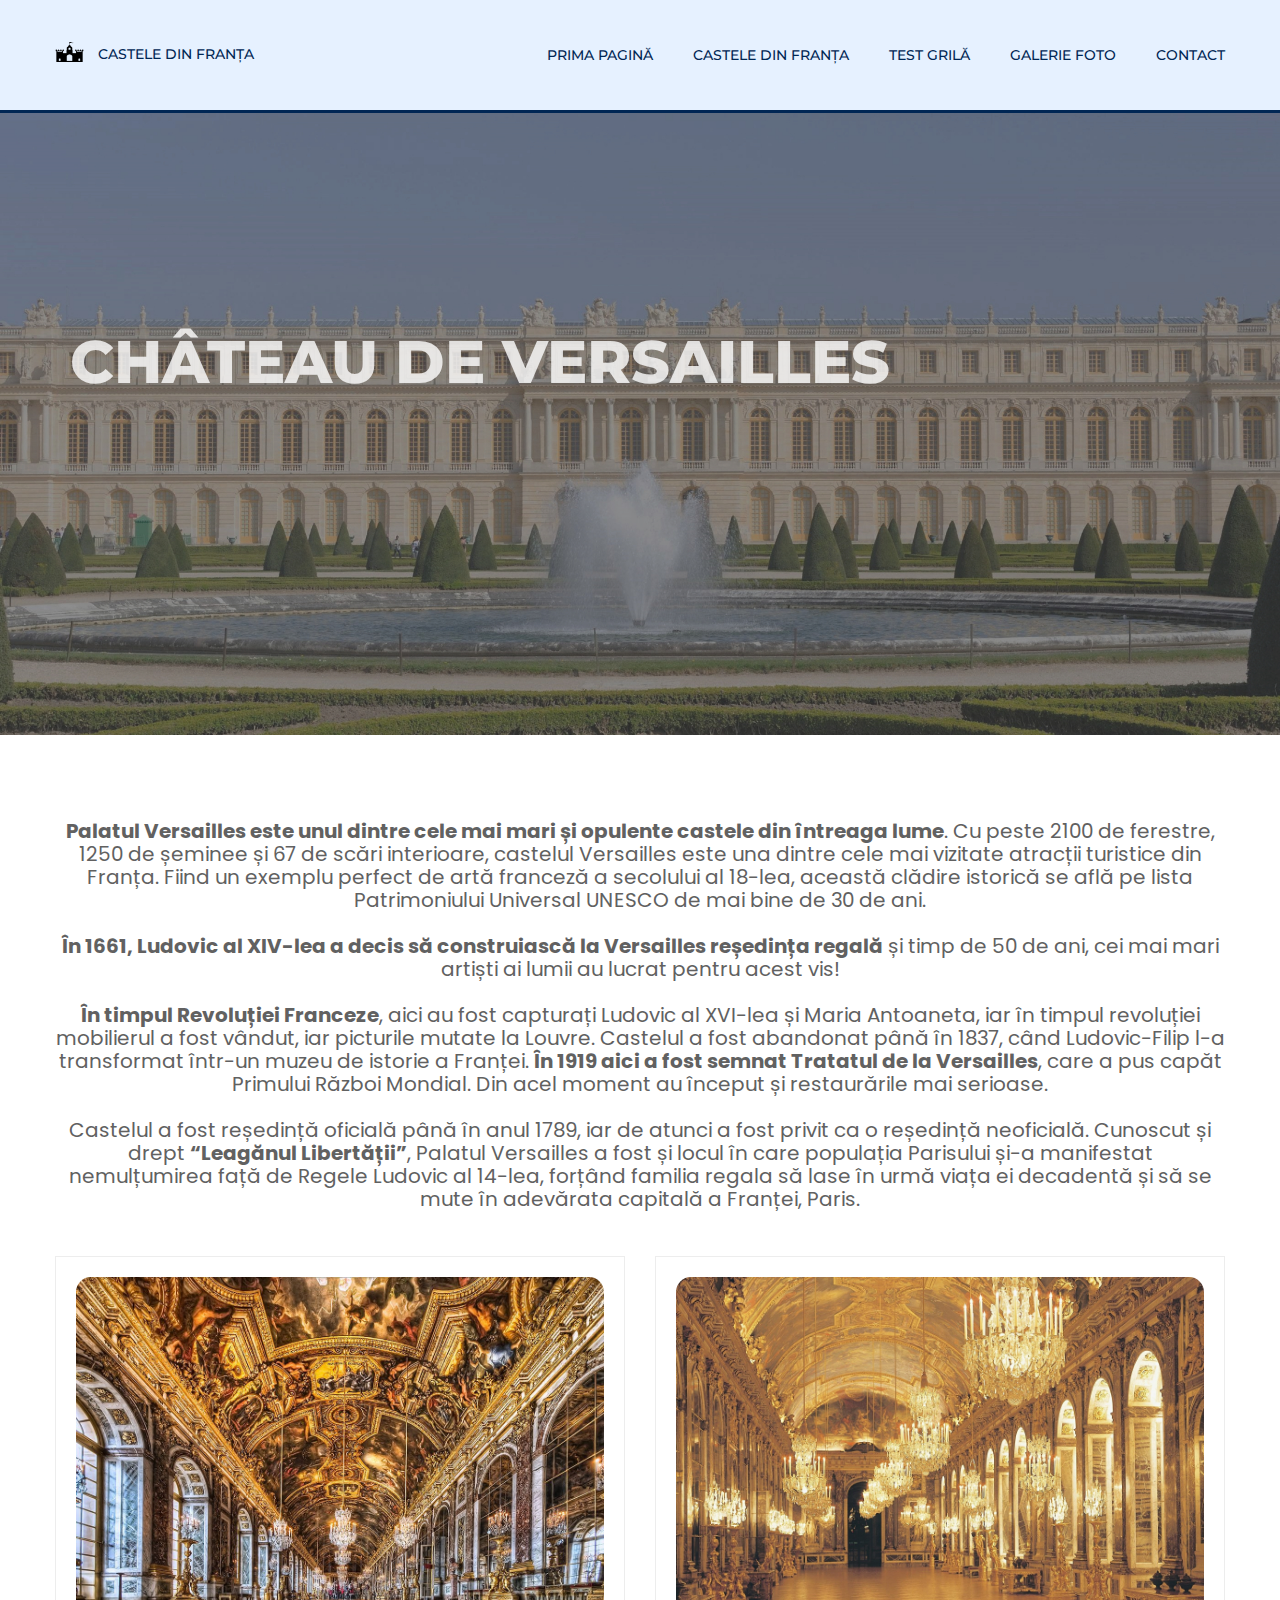
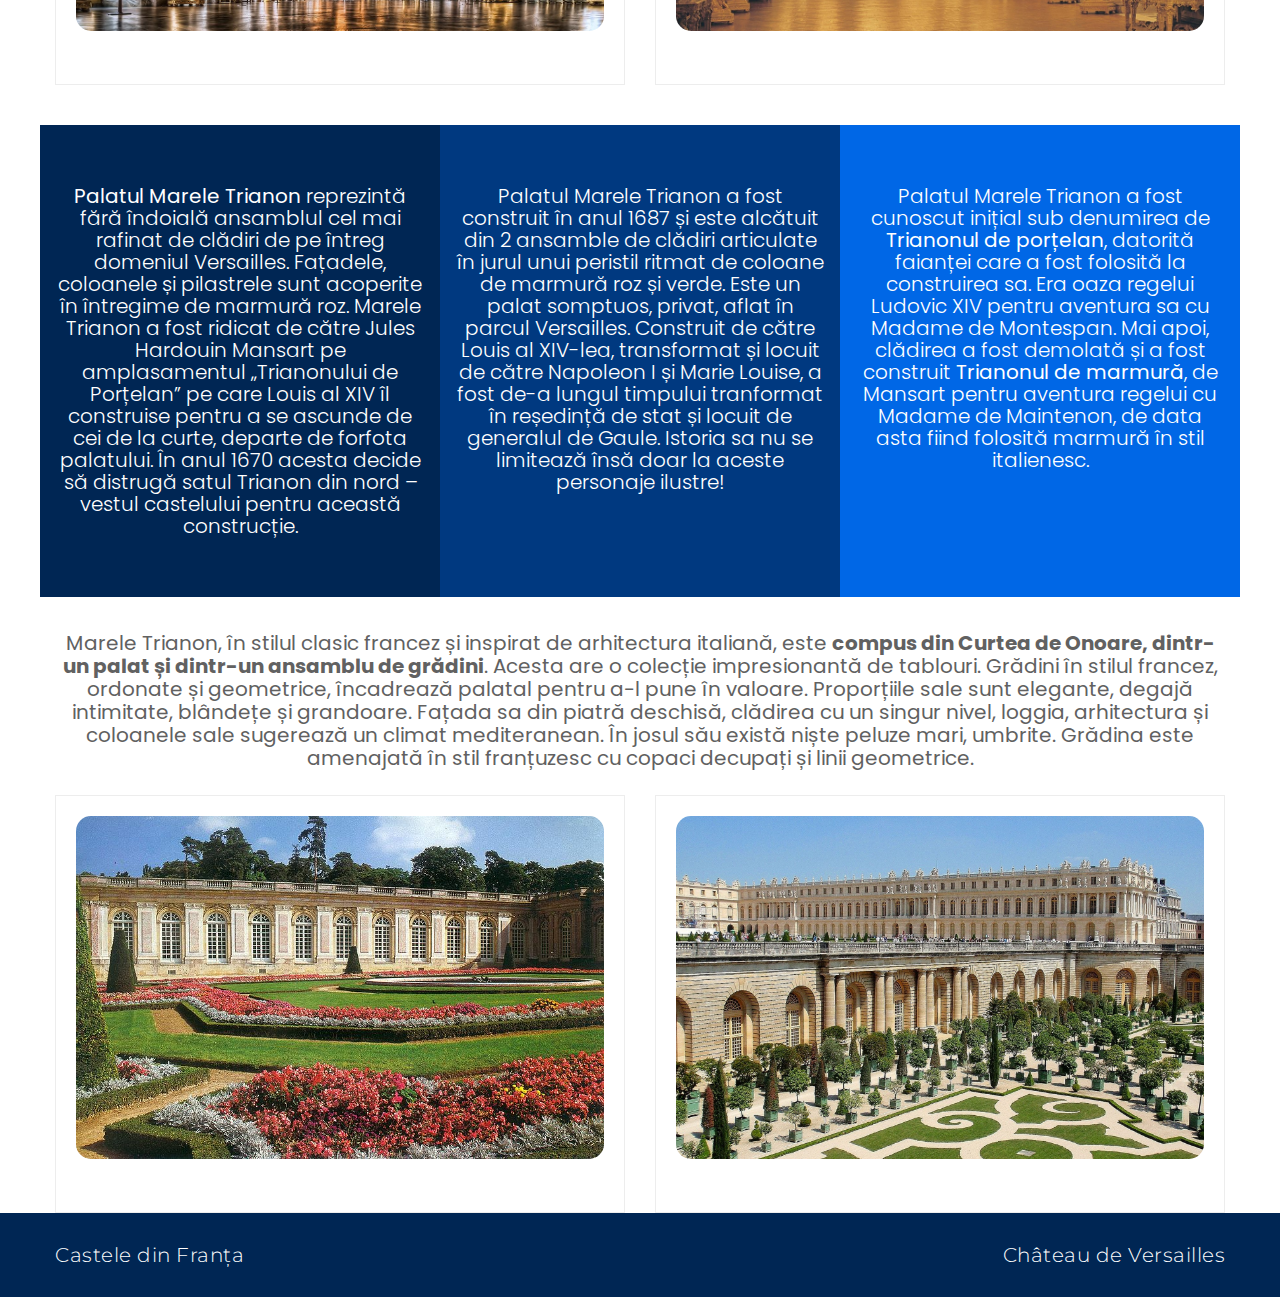
<file: versailles.html>
<!doctype html>
<html class="no-js" lang="en">
	<head>
	<meta charset="utf-8">
	<meta http-equiv="x-ua-compatible" content="ie=edge">
	<title>Château de Versailles | Castele din Franța</title>
	<meta name="description" content="">
	<meta name="viewport" content="width=device-width, initial-scale=1">
	<link rel="shortcut icon" type="image/x-icon" href="img/favicon.ico">
	<link rel="stylesheet" href="css/bootstrap.min.css">
	<link rel="stylesheet" href="css/material-design-iconic-font.min.css">
	<link rel="stylesheet" href="css/font-awesome.min.css">
	<link rel="stylesheet" href="css/plugins.css">
	<link rel="stylesheet" href="css/style.css">
	<link href ="css/all.css" type="text/css" rel = "stylesheet">
	<link rel="icon" type="image/png" href="img/mini-logo.png">
	<script src="js/vendor/modernizr-2.8.3.min.js"></script>
	</head>
<body>
<div class="wrapper fix">
	<div id="header-area" class="header-area section" style="position: fixed; z-index: 10; background-color: white; border-bottom: 3px solid #002654; background-color: #e6f1ff;">
		<div class="header-bottom">
			<div class="container">
				<div class="row">
					<div class="header-logo col align-self-center"><a class="logo" href="index.html"><img src="img/logo.png" alt="Castele din Franța"> Castele din Franța</a></div>
					<div id="main-menu" class="main-menu col-auto d-none d-lg-block">
						<nav>
							<ul>
								<li><a href="index.html">Prima pagină</a></li>
								<li><a href="#">Castele din Franța</a>
									<ul>
										<li><a href="versailles.html">Château de Versailles</a></li>
										<li><a href="chambord.html">Château de Chambord</a></li>
										<li><a href="chenonceau.html">Château de Chenonceau</a></li>
										<li><a href="amboise.html">Château d'Amboise</a></li>
										<li><a href="vincennes.html">Château Vincennes</a></li>
										
									</ul>
								</li>
								<li><a href="test-grila.html">Test grilă</a></li>
								<li><a href="galerie.html">Galerie foto</a></li>
								<li><a href="contact.html">Contact</a></li>
							</ul>
						</nav>
					</div>
				<div class="mobile-menu col-12 d-lg-none"></div>
				</div>
			</div>
		</div>
	</div>
	
	<div id="hero-area" class="hero-area section">
		<div id="hero-slider" class="my-nivoSlider">
			<img src="img/versailles-1.jpg" alt="" title="#herocaption-1" />
		</div>
		
		<div id="herocaption-1" class="nivo-html-caption">
			<div class="container">
				<div class="row">
					<div class="hero-content col-12">
						<h1>Château de Versailles</h1>
					</div>
				</div>
			</div>
		</div>
	</div>
	
	<div id="funfact-area" class="funfact-area section pt-120 pb-100" style="padding-top: 50px; padding-bottom: 5px;">
		<div class="container">
			<div class="row">
				<div class="section-title text-center col-12 mb-80" style="margin-bottom: 40px;">
					<p style="max-width: none; font-size: 20px;">
					<b>Palatul Versailles este unul dintre cele mai mari și opulente castele din întreaga lume</b>. Cu peste 2100 de ferestre, 1250 de șeminee și 67 de scări interioare, castelul Versailles
					este una dintre cele mai vizitate atracții turistice din Franța. Fiind un exemplu perfect de artă franceză a secolului al 18-lea, această clădire istorică se află pe lista Patrimoniului
					Universal UNESCO de mai bine de 30 de ani.<Br><br>
					
					<b>În 1661, Ludovic al XIV-lea a decis să construiască la Versailles reședința regală</b> și timp de 50 de ani, cei mai mari artiști ai lumii au lucrat pentru acest vis!<Br><Br>
					
					<b>În timpul Revoluției Franceze</b>, aici au fost capturați Ludovic al XVI-lea și Maria Antoaneta, iar în timpul revoluției mobilierul a fost vândut, iar picturile mutate la Louvre.
					Castelul a fost abandonat până în 1837, când Ludovic-Filip l-a transformat într-un muzeu de istorie a Franței. <b>În 1919 aici a fost semnat Tratatul de la Versailles</b>, care a pus capăt
					Primului Război Mondial. Din acel moment au început și restaurările mai serioase.<Br><br>
					
					Castelul a fost reședință oficială până în anul 1789, iar de atunci a fost privit ca o reședință neoficială. Cunoscut și drept <b>“Leagănul Libertății”</b>, Palatul Versailles a fost și
					locul în care populația Parisului și-a manifestat nemulțumirea față de Regele Ludovic al 14-lea, forțând familia regala să lase în urmă viața ei decadentă și să se mute în adevărata
					capitală a Franței, Paris.
					</p>
				</div>
			</div>
		</div>
	</div>
	
	<div id="project-area" class="project-area section">
		<div class="container">
			<div class="row">
				<div class="col-lg-6 col-md-6 col-12">
					<div class="single-project">
						<img src="img/versailles-2.jpg" alt="" class="my-zoom">
					</div>
				</div>
				<div class="col-lg-6 col-md-6 col-12">
					<div class="single-project">
						<img src="img/versailles-3.jpg" alt="" class="my-zoom">
					</div>
				</div>
			</div>
		</div>
	</div>
	
	<div id="service-area" class="service-area section pt-120" style="padding-bottom: 25px; padding-top: 30px;">
            <div class="container">
                
                <div class="row" style="padding-top: 10px;">
                    <div class="single-service text-center col-lg-4 col-md-6 col-12">
                        <p style="font-size: 20px;">
						<B>Palatul Marele Trianon</b> reprezintă fără îndoială ansamblul cel mai rafinat de clădiri de pe întreg domeniul Versailles. Fațadele, coloanele și pilastrele sunt
						acoperite în întregime de marmură roz. Marele Trianon a fost ridicat de către Jules Hardouin Mansart pe amplasamentul „Trianonului de Porțelan” pe care Louis al XIV îl
						construise pentru a se ascunde de cei de la curte, departe de forfota palatului. În anul 1670 acesta decide să distrugă satul Trianon din nord – vestul castelului pentru această construcție.
						</p>
                    </div>
                    <div class="single-service text-center col-lg-4 col-md-6 col-12">
                        <p style="font-size: 20px;">
						Palatul Marele Trianon a fost construit în anul 1687 și este alcătuit din 2 ansamble de clădiri articulate în jurul unui peristil ritmat de coloane de marmură roz și verde. Este 
						un palat somptuos, privat, aflat în parcul Versailles. Construit de către Louis al XIV-lea, transformat și locuit de către Napoleon I și Marie Louise, a fost de-a lungul timpului
						tranformat în reședință de stat și locuit de generalul de Gaule. Istoria sa nu se limitează însă doar la aceste personaje ilustre!
						</p>
                    </div>
                    <div class="single-service text-center col-lg-4 col-md-6 col-12">
                        <p style="font-size: 20px;">
						Palatul Marele Trianon  a fost cunoscut inițial sub denumirea de <b>Trianonul de porțelan</b>, datorită faianței care a fost folosită la construirea sa. Era oaza regelui Ludovic XIV
						pentru aventura sa cu Madame de Montespan. Mai apoi, clădirea a fost demolată și a fost construit <b>Trianonul de marmură</b>, de Mansart pentru aventura regelui cu Madame de Maintenon,
						de data asta fiind folosită marmură în stil italienesc. 
						</p>
                    </div>
                    
                </div>
				 <div class="row">
                    <div class="section-title text-center col-12">
                        <p style="max-width: none; font-size: 20px;">
						Marele Trianon, în stilul clasic francez și inspirat de arhitectura italiană, este <b>compus din Curtea de Onoare, dintr-un palat și dintr-un ansamblu de grădini</b>. Acesta are o colecție
						impresionantă de tablouri. Grădini în stilul francez, ordonate și geometrice, încadrează palatal pentru a-l pune în valoare. Proporțiile sale sunt elegante, degajă intimitate, blândețe
						și grandoare. Fațada sa din piatră deschisă, clădirea cu un singur nivel, loggia, arhitectura și coloanele sale sugerează un climat mediteranean. În josul său există niște peluze mari,
						umbrite. Grădina este amenajată în stil franțuzesc cu copaci decupați și linii geometrice. 
                    </div>
                </div>
            </div>
    </div>
	
	<div id="project-area" class="project-area section">
		<div class="container">
			<div class="row">
				<div class="col-lg-6 col-md-6 col-12">
					<div class="single-project">
						<img src="img/versailles-4.jpg" alt="" class="my-zoom">
					</div>
				</div>
				<div class="col-lg-6 col-md-6 col-12">
					<div class="single-project">
						<img src="img/versailles-5.jpg" alt="" class="my-zoom">
					</div>
				</div>
			</div>
		</div>
	</div>
	
	<div id="footer-bottom-area" class="footer-bottom-area section">
		<div class="container">
			<div class="row justify-content-between" style="padding-bottom: 20px;">
				<div class="copyright col-md-auto col-12">
					<p style="color: white; font-size: 20px; padding-top: 20px;">Castele din Franța</p>
				</div>
				
				<div class="author-credit col-md-auto col-12">
					<p style="color: white; font-size: 20px; padding-top: 20px;">Château de Versailles</p>
				</div>
			</div>
		</div>
	</div>
</div> 

<script src="js/vendor/jquery-1.12.0.min.js"></script>
<script src="js/bootstrap.bundle.min.js"></script>
<script src="js/plugins.js"></script>
<script src="js/ajax-mail.js"></script>
<script src="js/main.js"></script>
</body>
</html>
</file>
<file: css/style.css>
@import url("https://fonts.googleapis.com/css?family=Montserrat:300,400,500,600,700,800,900|Poppins:300,400,500,600,700");

html,
body {
    height: 100%;
}

body {
    line-height: 24px;
    font-size: 14px;
    font-style: normal;
    font-weight: 400;
    visibility: visible;
    font-family: "Poppins", sans-serif;
    color: #002654;
}

h1,
h2,
h3,
h4,
h5,
h6 {
    color: #424242;
    font-weight: 700;
    margin-top: 0;
    font-family: "Montserrat", sans-serif;
}

.my-zoom {
  transition: transform .2s;
  border-radius: 15px;
}

.my-zoom:hover {
  transform: scale(1.05); 
}

p:last-child {
    margin-bottom: 0;
}

a,
button {
    color: inherit;
    display: inline-block;
    line-height: inherit;
    text-decoration: none;
    font-family: "Montserrat", sans-serif;
}

input,
select,
textarea {
    font-family: "Montserrat", sans-serif;
}

a,
i,
button,
img,
input,
span,
*:before,
*:after {
    -webkit-transition: all 0.3s ease 0s;
    -ms-transition: all 0.3s ease 0s;
    -o-transition: all 0.3s ease 0s;
    transition: all 0.3s ease 0s;
}

*:focus {
    outline: 0px solid transparent;
}

a:focus {
    color: inherit;
    outline: medium none;
    -webkit-transform: scale(1);
    -ms-transform: scale(1);
    transform: scale(1);
    text-decoration: none;
}

a:hover {
    text-decoration: none;
}

ul {
    list-style: outside none none;
    margin: 0;
    padding: 0;
}

/*-- Common Class --*/

.fix {
    overflow: hidden;
}

.clear {
    clear: both;
}

.section {
    float: left;
    width: 100%;
}

/*-- Background Color Class --*/

.bg-dark {
    background-color: #002654 !important;
}

.bg-gray {
    background-color: #f1f2f3 !important;
}

/*-- Custom Row --*/

.row-5 {
    margin-left: -5px;
    margin-right: -5px;
}

.row-5 [class*="col"] {
    padding-left: 5px;
    padding-right: 5px;
}

.row-10 {
    margin-left: -10px;
    margin-right: -10px;
}

.row-10 [class*="col"] {
    padding-left: 10px;
    padding-right: 10px;
}

/*-- Overlay --*/

.overlay {
    background-color: transparent;
    background-repeat: no-repeat;
    -webkit-background-size: cover;
    background-size: cover;
    background-position: center center;
    position: relative;
}

.overlay::before {
    position: absolute;
    left: 0;
    top: 0px;
    right: 0;
    bottom: 0;
    content: "";
    background-color: #1a81ff;
    opacity: 0.8;
}

.overlay.gradient::before {
    background: #1a81ff;
    background: -moz-linear-gradient(left, #1a81ff 0%, #000000 100%);
    background: -webkit-gradient(left top, right top, color-stop(0%, #1a81ff), color-stop(100%, #000000));
    background: -webkit-linear-gradient(left, #1a81ff 0%, #000000 100%);
    background: -o-linear-gradient(left, #1a81ff 0%, #000000 100%);
    background: -ms-linear-gradient(left, #1a81ff 0%, #000000 100%);
    background: -webkit-gradient(linear, left top, right top, from(#1a81ff), to(#000000));
    background: linear-gradient(to right, #1a81ff 0%, #000000 100%);
    filter: progid:DXImageTransform.Microsoft.gradient( startColorstr='$theme-color', endColorstr='$color-black', GradientType=1);
}

/*-- Container Width For Mobile Device --*/

@media only screen and (min-width: 1200px) {
    .container {
        max-width: 1200px;
    }
}

@media only screen and (max-width: 767px) {
    .container {
        width: 450px;
    }
}

@media only screen and (max-width: 479px) {
    .container {
        width: 300px;
    }
}

/*-- Margin Top --*/

.mt-5 {
    margin-top: 5px;
}

.mt-10 {
    margin-top: 10px;
}

.mt-15 {
    margin-top: 15px;
}

.mt-20 {
    margin-top: 20px;
}

.mt-25 {
    margin-top: 25px;
}

.mt-30 {
    margin-top: 30px;
}

.mt-35 {
    margin-top: 35px;
}

.mt-40 {
    margin-top: 40px;
}

.mt-45 {
    margin-top: 45px;
}

.mt-50 {
    margin-top: 50px;
}

.mt-55 {
    margin-top: 55px;
}

.mt-60 {
    margin-top: 60px;
}

.mt-65 {
    margin-top: 65px;
}

.mt-70 {
    margin-top: 70px;
}

.mt-75 {
    margin-top: 75px;
}

.mt-80 {
    margin-top: 80px;
}

.mt-85 {
    margin-top: 85px;
}

.mt-90 {
    margin-top: 90px;
}

.mt-95 {
    margin-top: 95px;
}

.mt-100 {
    margin-top: 100px;
}

.mt-105 {
    margin-top: 105px;
}

.mt-110 {
    margin-top: 110px;
}

.mt-115 {
    margin-top: 115px;
}

.mt-120 {
    margin-top: 120px;
}

.mt-125 {
    margin-top: 125px;
}

.mt-130 {
    margin-top: 130px;
}

.mt-135 {
    margin-top: 135px;
}

.mt-140 {
    margin-top: 140px;
}

.mt-145 {
    margin-top: 145px;
}

.mt-150 {
    margin-top: 150px;
}

/*-- Margin Bottom --*/

.mb-5 {
    margin-bottom: 5px;
}

.mb-10 {
    margin-bottom: 10px;
}

.mb-15 {
    margin-bottom: 15px;
}

.mb-20 {
    margin-bottom: 20px;
}

.mb-25 {
    margin-bottom: 25px;
}

.mb-30 {
    margin-bottom: 30px;
}

.mb-35 {
    margin-bottom: 35px;
}

.mb-40 {
    margin-bottom: 40px;
}

.mb-45 {
    margin-bottom: 45px;
}

.mb-50 {
    margin-bottom: 50px;
}

.mb-55 {
    margin-bottom: 55px;
}

.mb-60 {
    margin-bottom: 60px;
}

.mb-65 {
    margin-bottom: 65px;
}

.mb-70 {
    margin-bottom: 70px;
}

.mb-75 {
    margin-bottom: 75px;
}

.mb-80 {
    margin-bottom: 80px;
}

.mb-85 {
    margin-bottom: 85px;
}

.mb-90 {
    margin-bottom: 90px;
}

.mb-95 {
    margin-bottom: 95px;
}

.mb-100 {
    margin-bottom: 100px;
}

.mb-105 {
    margin-bottom: 105px;
}

.mb-110 {
    margin-bottom: 110px;
}

.mb-115 {
    margin-bottom: 115px;
}

.mb-120 {
    margin-bottom: 120px;
}

.mb-125 {
    margin-bottom: 125px;
}

.mb-130 {
    margin-bottom: 130px;
}

.mb-135 {
    margin-bottom: 135px;
}

.mb-140 {
    margin-bottom: 140px;
}

.mb-145 {
    margin-bottom: 145px;
}

.mb-150 {
    margin-bottom: 150px;
}

/*-- Padding Top --*/

.pt-5 {
    padding-top: 5px;
}

.pt-10 {
    padding-top: 10px;
}

.pt-15 {
    padding-top: 15px;
}

.pt-20 {
    padding-top: 20px;
}

.pt-25 {
    padding-top: 25px;
}

.pt-30 {
    padding-top: 30px;
}

.pt-35 {
    padding-top: 35px;
}

.pt-40 {
    padding-top: 40px;
}

.pt-45 {
    padding-top: 45px;
}

.pt-50 {
    padding-top: 50px;
}

.pt-55 {
    padding-top: 55px;
}

.pt-60 {
    padding-top: 60px;
}

.pt-65 {
    padding-top: 65px;
}

.pt-70 {
    padding-top: 70px;
}

.pt-75 {
    padding-top: 75px;
}

.pt-80 {
    padding-top: 80px;
}

.pt-85 {
    padding-top: 85px;
}

.pt-90 {
    padding-top: 90px;
}

.pt-95 {
    padding-top: 95px;
}

.pt-100 {
    padding-top: 100px;
}

.pt-105 {
    padding-top: 105px;
}

.pt-110 {
    padding-top: 110px;
}

.pt-115 {
    padding-top: 115px;
}

.pt-120 {
    padding-top: 120px;
}

.pt-125 {
    padding-top: 125px;
}

.pt-130 {
    padding-top: 130px;
}

.pt-135 {
    padding-top: 135px;
}

.pt-140 {
    padding-top: 140px;
}

.pt-145 {
    padding-top: 145px;
}

.pt-150 {
    padding-top: 150px;
}

/*-- Padding Bottom --*/

.pb-5 {
    padding-bottom: 5px;
}

.pb-10 {
    padding-bottom: 10px;
}

.pb-15 {
    padding-bottom: 15px;
}

.pb-20 {
    padding-bottom: 20px;
}

.pb-25 {
    padding-bottom: 25px;
}

.pb-30 {
    padding-bottom: 30px;
}

.pb-35 {
    padding-bottom: 35px;
}

.pb-40 {
    padding-bottom: 40px;
}

.pb-45 {
    padding-bottom: 45px;
}

.pb-50 {
    padding-bottom: 50px;
}

.pb-55 {
    padding-bottom: 55px;
}

.pb-60 {
    padding-bottom: 60px;
}

.pb-65 {
    padding-bottom: 65px;
}

.pb-70 {
    padding-bottom: 70px;
}

.pb-75 {
    padding-bottom: 75px;
}

.pb-80 {
    padding-bottom: 80px;
}

.pb-85 {
    padding-bottom: 85px;
}

.pb-90 {
    padding-bottom: 90px;
}

.pb-95 {
    padding-bottom: 95px;
}

.pb-100 {
    padding-bottom: 100px;
}

.pb-105 {
    padding-bottom: 105px;
}

.pb-110 {
    padding-bottom: 110px;
}

.pb-115 {
    padding-bottom: 115px;
}

.pb-120 {
    padding-bottom: 120px;
}

.pb-125 {
    padding-bottom: 125px;
}

.pb-130 {
    padding-bottom: 130px;
}

.pb-135 {
    padding-bottom: 135px;
}

.pb-140 {
    padding-bottom: 140px;
}

.pb-145 {
    padding-bottom: 145px;
}

.pb-150 {
    padding-bottom: 150px;
}

/*-- Input Placeholder --*/

input:-moz-placeholder,
textarea:-moz-placeholder,
select:-moz-placeholder {
    opacity: 1;
    -ms-filter: "progid:DXImageTransform.Microsoft.Alpha(Opacity=100)";
}

input::-webkit-input-placeholder,
textarea::-webkit-input-placeholder,
select::-webkit-input-placeholder {
    opacity: 1;
    -ms-filter: "progid:DXImageTransform.Microsoft.Alpha(Opacity=100)";
}

input::-moz-placeholder,
textarea::-moz-placeholder,
select::-moz-placeholder {
    opacity: 1;
    -ms-filter: "progid:DXImageTransform.Microsoft.Alpha(Opacity=100)";
}

input:-ms-input-placeholder,
textarea:-ms-input-placeholder,
select:-ms-input-placeholder {
    opacity: 1;
    -ms-filter: "progid:DXImageTransform.Microsoft.Alpha(Opacity=100)";
}

/*-- Scroll Up --*/

#scrollUp {
    width: 40px;
    height: 40px;
    color: #ffffff;
    right: 40px;
    bottom: 0;
    text-align: center;
    overflow: hidden;
    background-color: #1a81ff;
}

@media only screen and (max-width: 479px) {
    #scrollUp {
        display: none !important;
    }
}

#scrollUp i {
    display: block;
    line-height: 40px;
    font-size: 24px;
}

#scrollUp:hover i {
    -webkit-animation-name: fadeInUp;
    animation-name: fadeInUp;
    -webkit-animation-duration: 1s;
    animation-duration: 1s;
    -webkit-animation-fill-mode: both;
    animation-fill-mode: both;
}

/*-- Section Title --*/

.section-title h1 {
    font-size: 60px;
    line-height: 50px;
    color: #1a81ff;
    font-weight: 700;
    margin-bottom: 19px;
}

@media only screen and (max-width: 767px) {
    .section-title h1 {
        font-size: 46px;
        line-height: 36px;
    }
}

@media only screen and (max-width: 479px) {
    .section-title h1 {
        font-size: 36px;
        line-height: 28px;
    }
}

.section-title h2 {
    font-size: 36px;
    line-height: 26px;
    font-weight: 800;
    text-transform: uppercase;
    margin-bottom: 0;
}

@media only screen and (min-width: 768px) and (max-width: 991px) {
    .section-title h2 {
        font-size: 30px;
        line-height: 22px;
    }
}

@media only screen and (max-width: 767px) {
    .section-title h2 {
        font-size: 24px;
        line-height: 18px;
    }
}

@media only screen and (max-width: 479px) {
    .section-title h2 {
        font-size: 18px;
        line-height: 14px;
    }
}

.section-title.white h2 {
    color: #ffffff;
}

.section-title p {
    max-width: 800px;
    font-size: 16px;
    color: #616161;
    line-height: 23px;
    display: block;
    margin: 35px auto 0;
}

@media only screen and (max-width: 767px) {
    .section-title p {
        font-size: 14px;
        margin-top: 25px;
    }
}

@media only screen and (max-width: 479px) {
    .section-title p {
        font-size: 12px;
        margin-top: 20px;
    }
}

/*-- Block Title --*/

.block-title {
    font-size: 26px;
    font-weight: 800;
    line-height: 19px;
    text-transform: uppercase;
    margin-bottom: 60px;
}

/*-- Page Banner Area --*/

.page-banner-area {
    background-image: url(img/bg/page-banner.jpg);
    padding: 140px 0 133px;
    z-index: 1;
}

@media only screen and (min-width: 768px) and (max-width: 991px) {
    .page-banner-area {
        padding: 110px 0 103px;
    }
}

@media only screen and (max-width: 767px) {
    .page-banner-area {
        padding: 80px 0 73px;
    }
}

@media only screen and (max-width: 479px) {
    .page-banner-area {
        padding: 60px 0 53px;
    }
}

/*-- Page Banner --*/

.page-banner h2 {
    color: #ffffff;
    font-size: 30px;
    text-transform: uppercase;
    line-height: 22px;
    margin-bottom: 15px;
}

@media only screen and (max-width: 767px) {
    .page-banner h2 {
        font-size: 24px;
        line-height: 18px;
    }
}

@media only screen and (max-width: 479px) {
    .page-banner h2 {
        font-size: 18px;
        line-height: 14px;
    }
}

.page-banner ul {
    overflow: hidden;
    display: -webkit-box;
    display: -ms-flexbox;
    display: flex;
    -ms-flex-wrap: wrap;
    flex-wrap: wrap;
}

.page-banner ul li {
    display: inline-block;
    padding-right: 20px;
    margin-right: 15px;
    position: relative;
}

.page-banner ul li::after {
    content: "\f2fb";
    font-family: "Material-Design-Iconic-Font";
    color: #ffffff;
    position: absolute;
    right: 0;
    font-size: 18px;
    top: -1px;
    line-height: 12px;
    display: block;
}

.page-banner ul li:last-child {
    margin-right: 0;
    padding-right: 0;
}

.page-banner ul li:last-child::after {
    display: none;
}

.page-banner ul li a {
    display: block;
    color: #ffffff;
    text-transform: uppercase;
    font-size: 12px;
    line-height: 12px;
}

.page-banner ul li a:hover {
    opacity: 0.7;
}

/*-- Pagination --*/

.pagination {
    width: 100%;
    margin: 20px 0 0;
}

.pagination ul {
    display: inline-block;
    vertical-align: top;
}

.pagination ul li {
    display: block;
    margin-right: 5px;
    float: left;
}

.pagination ul li:last-child {
    margin-right: 0px;
}

.pagination ul li a {
    display: block;
    background-color: #ffffff;
    -webkit-box-shadow: 0 2px 5px rgba(0, 0, 0, 0.1);
    box-shadow: 0 2px 5px rgba(0, 0, 0, 0.1);
    width: 34px;
    height: 34px;
    text-align: center;
    line-height: 34px;
}

.pagination ul li a:hover {
    background-color: #1a81ff;
    color: #ffffff;
}

.pagination ul li a i {
    line-height: 34px;
    font-size: 18px;
}

.pagination ul li.active a {
    background-color: #1a81ff;
    color: #ffffff;
}

/*----------------------------------------*/

/*  2.  Header Area
/*----------------------------------------*/

/*-- Header Top --*/

.header-top {
    border-bottom: 1px solid #ececec;
}

/*-- Header Top Left --*/

.header-top-left {
    margin: 8px 0;
    display: -webkit-box;
    display: -ms-flexbox;
    display: flex;
    -ms-flex-wrap: wrap;
    flex-wrap: wrap;
}

@media only screen and (max-width: 479px) {
    .header-top-left {
        -webkit-box-pack: center;
        -ms-flex-pack: center;
        justify-content: center;
    }
}

.header-top-left p {
    font-size: 13px;
    line-height: 28px;
    color: #666666;
    font-family: "Montserrat", sans-serif;
    font-weight: 300;
    margin-right: 25px;
    display: inline-block;
    margin-bottom: 0;
}

.header-top-left p:last-child {
    margin-right: 0;
}

@media only screen and (max-width: 479px) {
    .header-top-left p {
        display: block;
        line-height: 20px;
        margin: 0;
    }
    .header-top-left p:first-child {
        margin-bottom: 5px;
    }
}

.header-top-left p span {
    color: #1a81ff;
    font-weight: 400;
}

/*-- Header Top Right --*/

.header-top-right {
    -ms-flex-wrap: wrap;
    flex-wrap: wrap;
    /*-- Header Social --*/
}

.header-top-right .get-quote {
    height: 45px;
    padding: 10px 40px;
    line-height: 25px;
    display: block;
    background-color: #1a81ff;
    color: #ffffff;
    text-transform: uppercase;
    font-size: 14px;
    font-weight: 500;
    border: none;
    margin-bottom: -1px;
}

.header-top-right .get-quote:hover {
    background-color: #77c14b;
}

.header-top-right .header-social a {
    display: block;
    float: left;
    width: 45px;
    height: 44px;
    padding: 10px;
    text-align: center;
    color: #777777;
    border-left: 1px solid #ececec;
}

.header-top-right .header-social a:hover {
    color: #1a81ff;
}

.header-top-right .header-social a i {
    line-height: 24px;
    display: block;
    font-size: 14px;
}

/*-- Header Bottom --*/

/*-- Header Logo --*/

.header-logo {
    display: -webkit-box;
    display: -ms-flexbox;
    display: flex;
    margin: 15px 0;
    font-size: 14px;
    font-weight: 500;
    text-transform: uppercase;
}

.header-logo .logo img {
    height: 20px;
    margin-right: 10px;
    margin-bottom: 6px;
}

@media only screen and (min-width: 768px) and (max-width: 991px) {
    .header-logo .logo {
        max-width: 200px;
    }
}

@media only screen and (max-width: 767px) {
    .header-logo .logo {
        max-width: 200px;
    }
}

@media only screen and (max-width: 479px) {
    .header-logo .logo {
        max-width: 140px;
    }
}

/*-- Header Search Wrapper --*/

.header-search-wrapper {
    padding-top: 39px;
    padding-bottom: 39px;
    position: relative;
}

@media only screen and (min-width: 768px) and (max-width: 991px),
only screen and (max-width: 767px) {
    .header-search-wrapper {
        padding-top: 23px;
        padding-bottom: 23px;
        margin-right: 47px;
    }
}

@media only screen and (max-width: 479px) {
    .header-search-wrapper {
        padding-top: 18px;
        padding-bottom: 18px;
    }
}

.header-search-wrapper .search-toggle {
    width: 32px;
    height: 32px;
    border-radius: 50%;
    background-color: #1a81ff;
    color: #ffffff;
    display: block;
    border: none;
}

.header-search-wrapper .search-toggle:hover {
    background-color: #77c14b;
}

.header-search-wrapper .search-toggle i {
    font-size: 18px;
    line-height: 32px;
}

/*-- Header Search --*/

.header-search {
    background-color: #ffffff;
    position: absolute;
    right: 0;
    margin-top: 30px;
    padding: 15px;
    top: 100%;
    opacity: 0;
    visibility: hidden;
    z-index: -99;
    -webkit-transition: all 0.5s ease 0s;
    -ms-transition: all 0.5s ease 0s;
    -o-transition: all 0.5s ease 0s;
    transition: all 0.5s ease 0s;
    -webkit-box-shadow: 0 3px 5px rgba(0, 0, 0, 0.3);
    box-shadow: 0 3px 5px rgba(0, 0, 0, 0.3);
}

@media only screen and (max-width: 479px) {
    .header-search {
        right: -50px;
    }
}

.header-search.open {
    margin-top: 0;
    z-index: 9999;
    visibility: visible;
    opacity: 1;
}

/*-- Header Search Form --*/

#header-search-form {
    float: left;
    position: relative;
}

#header-search-form input[type="text"] {
    width: 300px;
    display: block;
    float: left;
    height: 44px;
    background-color: #f5f5f5;
    border: none;
    font-weight: 300;
    padding: 10px 44px 10px 15px;
}

@media only screen and (max-width: 479px) {
    #header-search-form input[type="text"] {
        width: 250px;
    }
}

#header-search-form button {
    display: block;
    float: left;
    background-color: #f5f5f5;
    border: none;
    height: 44px;
    width: 44px;
    text-align: center;
    padding: 10px;
    position: absolute;
    right: 0;
    top: 0;
}

#header-search-form button:hover {
    color: #1a81ff;
}

#header-search-form button i {
    font-size: 20px;
    line-height: 24px;
    display: block;
}

/*-- Main Menu --*/

@media only screen and (min-width: 768px) and (max-width: 991px) {
    .main-menu {
        width: 100%;
        float: left;
    }
}

.main-menu nav>ul>li {
    display: block;
    float: left;
    position: relative;
}

.main-menu nav>ul>li+li {
    margin-left: 40px;
}

@media only screen and (min-width: 992px) and (max-width: 1199px),
only screen and (min-width: 768px) and (max-width: 991px) {
    .main-menu nav>ul>li+li {
        margin-left: 30px;
    }
}

.main-menu nav>ul>li>a {
    font-size: 14px;
    line-height: 30px;
    font-weight: 500;
    color: #002654;
    text-transform: uppercase;
    position: relative;
    padding: 40px 0;
}

@media only screen and (min-width: 768px) and (max-width: 991px) {
    .main-menu nav>ul>li>a {
        padding: 20px 0;
    }
}

.main-menu nav>ul>li>a::before {
    position: absolute;
    top: 50%;
    content: "";
    height: 2px;
    width: 0;
    background-color: #1a81ff;
    margin-top: 10px;
}

.main-menu nav>ul>li.active>a,
.main-menu nav>ul>li:hover>a {
    color: #1a81ff;
}

.main-menu nav>ul>li.active>a::before,
.main-menu nav>ul>li:hover>a::before {
    width: 28px;
}

.main-menu nav>ul>li ul {
    position: absolute;
    left: 0;
    top: 100%;
    margin-top: 30px;
    top: 100%;
    opacity: 0;
    visibility: hidden;
    z-index: -99;
    -webkit-transition: all 0.5s ease 0s;
    -ms-transition: all 0.5s ease 0s;
    -o-transition: all 0.5s ease 0s;
    transition: all 0.5s ease 0s;
    -webkit-box-shadow: 0 3px 5px rgba(0, 0, 0, 0.3);
    box-shadow: 0 3px 5px rgba(0, 0, 0, 0.3);
    width: 220px;
    background-color: #ffffff;
    z-index: 999;
}

.main-menu nav>ul>li ul li {
    border-bottom: 1px solid #eee;
}

.main-menu nav>ul>li ul li a {
    opacity: 1;
    padding: 8px 20px;
    font-size: 12px;
    text-transform: uppercase;
    display: block;
}

.main-menu nav>ul>li ul li.active a,
.main-menu nav>ul>li ul li:hover a {
    background-color: transparent;
    color: #1a81ff;
}

.main-menu nav>ul>li:hover ul {
    margin-top: 0;
    z-index: 9999;
    visibility: visible;
    opacity: 1;
}

/*-- Mobile Menu --*/

a.meanmenu-reveal {
    color: #ffffff;
    background-color: #1a81ff;
    font-size: 100%;
    height: 32px;
    padding: 3px;
    border-radius: 50%;
    top: -56px;
    text-align: center;
    width: 32px;
}

@media only screen and (max-width: 479px) {
    a.meanmenu-reveal {
        top: -50px;
    }
}

a.meanmenu-reveal:hover {
    background-color: #77c14b;
}

a.meanmenu-reveal i {
    display: block;
    font-size: 16px;
    line-height: 26px;
}

.mean-bar {
    background-color: transparent;
    min-height: auto;
    padding: 0;
}

.mean-nav {
    background: transparent none repeat scroll 0 0;
    margin: 0;
    position: relative;
}

.mean-nav>ul {
    height: 200px;
    overflow-x: scroll;
    margin-bottom: 15px;
}

.mean-nav>ul>li:last-child {
    border-bottom: 1px solid #ddd;
}

.mean-nav>ul>li li a {
    border-color: #ddd;
    opacity: 1;
    padding: 8px 0;
    font-size: 12px;
    padding-left: 15px;
}

.mean-nav>ul>li li a:hover {
    background-color: transparent;
    color: #1a81ff;
}

.mean-nav>ul>li li li a {
    border-color: #ddd;
    opacity: 1;
    padding: 8px 0;
    font-size: 12px;
    padding-left: 30px;
}

.mean-nav>ul>li li li a:hover {
    background-color: transparent;
    color: #1a81ff;
}

.mean-nav>ul>li>a,
.mean-nav>ul>li a {
    border-color: #ddd;
    opacity: 1;
    padding: 8px 0;
    font-size: 12px;
}

.mean-nav>ul>li>a:hover,
.mean-nav>ul>li a:hover {
    background-color: transparent;
    color: #1a81ff;
}

.mean-nav a.mean-expand {
    background-color: transparent;
    border: medium none !important;
    font-size: 20px !important;
    height: 42px;
    line-height: 42px;
    padding: 0 !important;
    position: absolute;
    right: 0;
    text-align: center;
    top: 0;
    width: 40px;
}

.mean-nav a.mean-expand:hover {
    color: #1a81ff;
}

.mean-nav a.mean-expand .mean-clicked {
    font-size: 20px !important;
}

/*----------------------------------------*/

/*  3.  Hero Area
/*----------------------------------------*/

/*-- Nivo Caption --*/

.nivo-caption {
    height: 100%;
    height: 100%;
    padding: 0;
    background-color: transparent;
}

.nivo-caption .container {
    display: table;
    height: 100%;
}

.nivo-caption .container .row {
    display: table-cell;
    height: 100%;
    vertical-align: middle;
}

/*-- Hero Style For BG Image & Video --*/

.hero-image-bg {
    background-image: url(img/hero/1.jpg);
    background-repeat: no-repeat;
    background-position: center center;
    -webkit-background-size: cover;
    background-size: cover;
}

.hero-video-bg {
    background-image: url(img/hero/video.jpg);
    background-repeat: no-repeat;
    background-position: center center;
    -webkit-background-size: cover;
    background-size: cover;
}

.hero-caption {
    padding: 250px 0;
}

@media only screen and (min-width: 1200px) and (max-width: 1599px) {
    .hero-caption {
        padding: 200px 0;
    }
}

@media only screen and (min-width: 992px) and (max-width: 1199px) {
    .hero-caption {
        padding: 150px 0;
    }
}

@media only screen and (min-width: 768px) and (max-width: 991px) {
    .hero-caption {
        padding: 100px 0;
    }
}

@media only screen and (max-width: 767px) {
    .hero-caption {
        padding: 70px 0;
    }
}

@media only screen and (max-width: 479px) {
    .hero-caption {
        padding: 40px 0;
    }
}

/*-- Hero Content --*/

.hero-content h1 {
    font-size: 60px;
    font-weight: 800;
    line-height: 64px;
    margin-bottom: 12px;
    text-transform: uppercase;
    color: #ffffff;
}

@media only screen and (min-width: 992px) and (max-width: 1199px) {
    .hero-content h1 {
        font-size: 50px;
        line-height: 56px;
    }
}

@media only screen and (min-width: 768px) and (max-width: 991px) {
    .hero-content h1 {
        font-size: 36px;
        line-height: 40px;
    }
}

@media only screen and (max-width: 767px) {
    .hero-content h1 {
        font-size: 20px;
        line-height: 24px;
        margin-bottom: 5px;
    }
}

.hero-content p {
    font-size: 18px;
    font-weight: 300;
    line-height: 28px;
    max-width: 810px;
    margin-bottom: 30px;
    padding: 0;
    color: #ffffff;
}

@media only screen and (min-width: 768px) and (max-width: 991px) {
    .hero-content p {
        font-size: 16px;
        line-height: 26px;
        margin-bottom: 20px;
    }
}

@media only screen and (max-width: 767px) {
    .hero-content p {
        font-size: 14px;
        line-height: 24px;
        overflow: hidden;
        height: 50px;
        margin-bottom: 10px;
    }
}

@media only screen and (max-width: 479px) {
    .hero-content p {
        display: none;
    }
}

.hero-content a {
    font-weight: 600;
    line-height: 26px;
    display: inline-block;
    height: 50px;
    padding: 11px 42px 10px;
    text-transform: uppercase;
    color: #ffffff;
    border: 2px solid #ffffff;
    border-radius: 5px;
}

@media only screen and (min-width: 992px) and (max-width: 1199px) {
    .hero-content a {
        height: 44px;
        padding: 8px 30px 7px;
    }
}

@media only screen and (min-width: 768px) and (max-width: 991px) {
    .hero-content a {
        font-size: 13px;
        height: 36px;
        padding: 4px 20px 3px;
    }
}

@media only screen and (max-width: 767px) {
    .hero-content a {
        font-size: 12px;
        height: 36px;
        padding: 4px 20px 3px;
    }
}

@media only screen and (max-width: 479px) {
    .hero-content a {
        font-size: 10px;
        height: 30px;
        padding: 1px 15px 2px;
        border-width: 1px;
    }
}

.hero-content a:hover {
    color: #1a81ff;
    background-color: #ffffff;
}

.hero-content-2 {
    text-align: center;
}

.hero-content-2 h1 {
    font-size: 80px;
    font-weight: 800;
    line-height: 1.1;
    margin-bottom: 25px;
    text-transform: uppercase;
    color: #ffffff;
}

@media only screen and (min-width: 992px) and (max-width: 1199px) {
    .hero-content-2 h1 {
        font-size: 50px;
        line-height: 56px;
    }
}

@media only screen and (min-width: 768px) and (max-width: 991px) {
    .hero-content-2 h1 {
        font-size: 36px;
        line-height: 40px;
    }
}

@media only screen and (max-width: 767px) {
    .hero-content-2 h1 {
        font-size: 20px;
        line-height: 24px;
        margin-bottom: 5px;
    }
}

.hero-content-2 p {
    font-size: 18px;
    font-weight: 300;
    line-height: 28px;
    max-width: 810px;
    margin: 0 auto 45px;
    padding: 0;
    color: #ffffff;
}

@media only screen and (min-width: 768px) and (max-width: 991px) {
    .hero-content-2 p {
        font-size: 16px;
        line-height: 26px;
        margin-bottom: 20px;
    }
}

@media only screen and (max-width: 767px) {
    .hero-content-2 p {
        font-size: 14px;
        line-height: 24px;
        overflow: hidden;
        height: 50px;
        margin-bottom: 10px;
    }
}

@media only screen and (max-width: 479px) {
    .hero-content-2 p {
        display: none;
    }
}

.hero-content-2 a {
    font-weight: 600;
    line-height: 26px;
    display: inline-block;
    height: 50px;
    padding: 11px 42px 10px;
    text-transform: uppercase;
    color: #ffffff;
    border: 2px solid #ffffff;
    border-radius: 5px;
}

@media only screen and (min-width: 992px) and (max-width: 1199px) {
    .hero-content-2 a {
        height: 44px;
        padding: 8px 30px 7px;
    }
}

@media only screen and (min-width: 768px) and (max-width: 991px) {
    .hero-content-2 a {
        font-size: 13px;
        height: 36px;
        padding: 4px 20px 3px;
    }
}

@media only screen and (max-width: 767px) {
    .hero-content-2 a {
        font-size: 12px;
        height: 36px;
        padding: 4px 20px 3px;
    }
}

@media only screen and (max-width: 479px) {
    .hero-content-2 a {
        font-size: 10px;
        height: 30px;
        padding: 1px 15px 2px;
        border-width: 1px;
    }
}

.hero-content-2 a:hover {
    color: #1a81ff;
    background-color: #ffffff;
}

/*-- Nivo Diraction Nav --*/

.nivo-directionNav a {
    top: 50%;
    overflow: hidden;
    width: 62px;
    height: 62px;
    margin-top: -31px;
    text-align: center;
    opacity: 0;
    color: #ffffff !important;
    border-radius: 50%;
    background-color: rgba(0, 0, 0, 0.15);
}

@media only screen and (min-width: 768px) and (max-width: 991px) {
    .nivo-directionNav a {
        width: 40px;
        height: 40px;
        margin-top: -20px;
    }
}

@media only screen and (max-width: 767px) {
    .nivo-directionNav a {
        display: none;
    }
}

.nivo-directionNav a:hover span {
    opacity: 0;
}

.nivo-directionNav a:hover i {
    opacity: 1;
}

.nivo-directionNav a.nivo-prevNav {
    left: 40px;
    margin-left: 50px;
}

@media only screen and (min-width: 1200px) and (max-width: 1599px) {
    .nivo-directionNav a.nivo-prevNav {
        left: 15px;
    }
}

@media only screen and (min-width: 992px) and (max-width: 1199px) {
    .nivo-directionNav a.nivo-prevNav {
        left: 0;
    }
}

@media only screen and (min-width: 768px) and (max-width: 991px) {
    .nivo-directionNav a.nivo-prevNav {
        left: 0;
    }
}

.nivo-directionNav a.nivo-prevNav:hover i {
    left: -11px;
}

.nivo-directionNav a.nivo-nextNav {
    right: 40px;
    margin-right: 50px;
}

@media only screen and (min-width: 1200px) and (max-width: 1599px) {
    .nivo-directionNav a.nivo-nextNav {
        right: 15px;
    }
}

@media only screen and (min-width: 992px) and (max-width: 1199px) {
    .nivo-directionNav a.nivo-nextNav {
        right: 0;
    }
}

@media only screen and (min-width: 768px) and (max-width: 991px) {
    .nivo-directionNav a.nivo-nextNav {
        right: 0;
    }
}

.nivo-directionNav a.nivo-nextNav:hover i {
    left: 11px;
}

.nivo-directionNav a span {
    font-size: 24px;
    font-weight: 500;
    line-height: 62px;
    display: block;
    text-transform: uppercase;
}

@media only screen and (min-width: 768px) and (max-width: 991px) {
    .nivo-directionNav a span {
        font-size: 18px;
        line-height: 40px;
    }
}

.nivo-directionNav a i {
    font-size: 30px;
    line-height: 62px;
    position: absolute;
    top: 0;
    left: 0;
    display: block;
    width: 100%;
    opacity: 0;
}

@media only screen and (min-width: 768px) and (max-width: 991px) {
    .nivo-directionNav a i {
        font-size: 24px;
        line-height: 40px;
    }
}

.nivoSlider:hover .nivo-directionNav a {
    opacity: 1;
}

.my-nivoSlider:hover .nivo-directionNav a {
    opacity: 0;
}

.nivoSlider:hover .nivo-directionNav a.nivo-prevNav {
    margin-left: 0;
}

.nivoSlider:hover .nivo-directionNav a.nivo-nextNav {
    margin-right: 0;
}

/*----------------------------------------*/

/*  4.  Service Area
/*----------------------------------------*/

/*-- Single Service --*/

.single-service {
    background-color: #1a81ff;
    padding: 60px 15px;
}

@media only screen and (min-width: 768px) and (max-width: 991px) {
    .single-service {
        padding: 60px 45px;
    }
}

@media only screen and (max-width: 767px) {
    .single-service {
        padding: 60px 45px;
    }
}

@media only screen and (max-width: 479px) {
    .single-service {
        padding: 45px 30px;
    }
}

.single-service:nth-child(1) {
    background-color: #002654;
}

.single-service:nth-child(2) {
    background-color: #003980;
}

.single-service:nth-child(3) {
    background-color: #0067e6;
}

.single-service:nth-child(4) {
    background-color: #338fff;
}

.single-service img {
    margin-bottom: 20px;
}

.single-service h4 {
    font-size: 18px;
    color: #ffffff;
    font-weight: 600;
    text-transform: uppercase;
}

.single-service p {
    color: #ffffff;
    font-size: 15px;
    line-height: 22px;
    font-weight: 300;
}

/*----------------------------------------*/

/*  4.  About Area
/*----------------------------------------*/

/*-- About Area 1 --*/

.about-area {
    position: relative;
    overflow: hidden;
}

/*-- About Image --*/

.about-image {
    position: absolute;
    left: 0;
    top: 0;
    height: 100%;
    width: 50%;
}

@media only screen and (min-width: 768px) and (max-width: 991px) {
    .about-image {
        position: static;
        width: 100%;
    }
}

@media only screen and (max-width: 767px) {
    .about-image {
        position: static;
        width: 100%;
    }
}

.about-image img {
    width: 100%;
    height: 100%;
    -o-object-fit: cover;
    object-fit: cover;
    -o-object-position: center;
    object-position: center;
}

/*-- About Content --*/

.about-content {
    background-image: url(img/about/content-bg.png);
    background-repeat: no-repeat;
    background-position: center center;
    padding-left: 50px;
}

@media only screen and (max-width: 767px) {
    .about-content {
        padding-left: 15px;
    }
}

.about-content h2 {
    color: #ffffff;
    font-size: 30px;
    line-height: 40px;
    font-weight: 400;
    margin-bottom: 0;
}

@media only screen and (min-width: 992px) and (max-width: 1199px) {
    .about-content h2 {
        font-size: 26px;
        line-height: 36px;
    }
}

@media only screen and (max-width: 767px) {
    .about-content h2 {
        font-size: 26px;
        line-height: 36px;
    }
}

@media only screen and (max-width: 479px) {
    .about-content h2 {
        font-size: 16px;
        line-height: 22px;
    }
}

.about-content h1 {
    color: #ffffff;
    font-size: 36px;
    line-height: 40px;
    margin-bottom: 30px;
}

@media only screen and (min-width: 992px) and (max-width: 1199px) {
    .about-content h1 {
        font-size: 30px;
        line-height: 34px;
    }
}

@media only screen and (max-width: 767px) {
    .about-content h1 {
        font-size: 30px;
        line-height: 34px;
    }
}

@media only screen and (max-width: 479px) {
    .about-content h1 {
        font-size: 20px;
        line-height: 24px;
    }
}

.about-content p {
    font-size: 16px;
    font-weight: 300;
    color: #bfbfbf;
    margin-bottom: 22px;
}

@media only screen and (max-width: 479px) {
    .about-content p {
        font-size: 14px;
    }
}

.about-content .button {
    padding: 9px 47px;
    height: 46px;
    line-height: 24px;
    display: inline-block;
    border: 2px solid #1a81ff;
    border-radius: 4px;
    background-color: #1a81ff;
    color: #ffffff;
    text-transform: uppercase;
    margin-top: 10px;
    margin-right: 18px;
}

.about-content .button:last-child {
    margin-right: 0;
}

@media only screen and (max-width: 767px) {
    .about-content .button {
        padding: 6px 30px;
        height: 40px;
    }
}

@media only screen and (max-width: 479px) {
    .about-content .button {
        padding: 5px 20px;
        font-size: 12px;
        height: 36px;
        margin-right: 10px;
    }
}

.about-content .button.white {
    background-color: #ffffff;
    border-color: #ffffff;
    color: #424242;
}

.about-content .button:hover {
    border-color: #1a81ff;
    background-color: transparent;
    color: #1a81ff;
}

/*-- About Image 2 --*/

.about-image-2 {
    position: relative;
}

.about-image-2 img {
    width: 100%;
}

.about-image-2 .play-btn {
    position: absolute;
    left: 50%;
    top: 50%;
    -webkit-transform: translate(-50%, -50%);
    -ms-transform: translate(-50%, -50%);
    transform: translate(-50%, -50%);
    width: 60px;
    height: 60px;
    border-radius: 50%;
    background-color: #ffffff;
    color: #1a81ff;
    display: -webkit-box;
    display: -ms-flexbox;
    display: flex;
    -webkit-box-pack: center;
    -ms-flex-pack: center;
    justify-content: center;
    -webkit-box-align: center;
    -ms-flex-align: center;
    align-items: center;
    z-index: 9;
}

.about-image-2 .play-btn i {
    font-size: 30px;
}

.about-image-2 .play-btn::before,
.about-image-2 .play-btn::after {
    content: "";
    position: absolute;
    left: 0;
    top: 0;
    width: 100%;
    height: 100%;
    border-radius: 50%;
    background-color: #ffffff;
    z-index: -1;
    -webkit-animation: waves 3s linear 0s infinite running;
    animation: waves 3s linear 0s infinite running;
    -webkit-transition: none;
    -o-transition: none;
    transition: none;
}

.about-image-2 .play-btn::after {
    -webkit-animation-delay: 1.5s;
    animation-delay: 1.5s;
}

.about-image-2 .play-btn:hover {
    -webkit-transform: translate(-50%, -50%) scale(1.1);
    -ms-transform: translate(-50%, -50%) scale(1.1);
    transform: translate(-50%, -50%) scale(1.1);
}

@-webkit-keyframes waves {
    0% {
        opacity: 0;
    }
    50% {
        opacity: 0.3;
    }
    100% {
        -webkit-transform: scale(2);
        transform: scale(2);
        opacity: 0;
    }
}

@keyframes waves {
    0% {
        opacity: 0;
    }
    50% {
        opacity: 0.3;
    }
    100% {
        -webkit-transform: scale(2);
        transform: scale(2);
        opacity: 0;
    }
}

/*-- About Content 2 --*/

.about-content-2 {
    padding-left: 55px;
    padding-right: 85px;
    margin-top: -10px;
}

@media only screen and (min-width: 992px) and (max-width: 1199px) {
    .about-content-2 {
        padding-right: 30px;
    }
}

@media only screen and (min-width: 768px) and (max-width: 991px) {
    .about-content-2 {
        margin-top: 15px;
        padding-left: 15px;
        padding-right: 15px;
    }
}

@media only screen and (max-width: 767px) {
    .about-content-2 {
        margin-top: 15px;
        padding-left: 15px;
        padding-right: 15px;
    }
}

.about-content-2 h2 {
    color: #424242;
    font-size: 30px;
    line-height: 40px;
    font-weight: 400;
    margin-bottom: 0;
}

@media only screen and (min-width: 992px) and (max-width: 1199px) {
    .about-content-2 h2 {
        font-size: 26px;
        line-height: 36px;
    }
}

@media only screen and (max-width: 767px) {
    .about-content-2 h2 {
        font-size: 26px;
        line-height: 36px;
    }
}

@media only screen and (max-width: 479px) {
    .about-content-2 h2 {
        font-size: 16px;
        line-height: 22px;
    }
}

.about-content-2 h1 {
    color: #424242;
    font-size: 36px;
    line-height: 40px;
    margin-bottom: 24px;
}

@media only screen and (min-width: 992px) and (max-width: 1199px) {
    .about-content-2 h1 {
        font-size: 30px;
        line-height: 34px;
    }
}

@media only screen and (max-width: 767px) {
    .about-content-2 h1 {
        font-size: 30px;
        line-height: 34px;
    }
}

@media only screen and (max-width: 479px) {
    .about-content-2 h1 {
        font-size: 20px;
        line-height: 24px;
    }
}

.about-content-2 p {
    font-size: 16px;
    font-weight: 300;
    color: #7f7f7f;
    margin-bottom: 22px;
}

@media only screen and (max-width: 479px) {
    .about-content-2 p {
        font-size: 14px;
    }
}

.about-content-2 .button {
    padding: 9px 47px;
    height: 46px;
    line-height: 24px;
    display: inline-block;
    border: 2px solid #1a81ff;
    border-radius: 4px;
    background-color: #1a81ff;
    color: #ffffff;
    text-transform: uppercase;
    margin-top: 10px;
    margin-right: 18px;
}

.about-content-2 .button:last-child {
    margin-right: 0;
}

@media only screen and (max-width: 767px) {
    .about-content-2 .button {
        padding: 6px 30px;
        height: 40px;
    }
}

@media only screen and (max-width: 479px) {
    .about-content-2 .button {
        padding: 5px 20px;
        font-size: 12px;
        height: 36px;
        margin-right: 10px;
    }
}

.about-content-2 .button.black {
    background-color: #424242;
    border-color: #424242;
    color: #ffffff;
}

.about-content-2 .button:hover {
    border-color: #1a81ff;
    background-color: transparent;
    color: #1a81ff;
}

/*----------------------------------------*/

/*  6.  Project Area
/*----------------------------------------*/

/*-- Single Project --*/

.single-project {
    border: 1px solid #ededed;
    padding: 20px 20px 25px;
}

.single-project img {
    margin-bottom: 28px;
    width: 100%;
}

.single-project h4 {
    font-size: 20px;
    margin-bottom: 1px;
}

@media only screen and (max-width: 479px) {
    .single-project h4 {
        font-size: 18px;
    }
}

.single-project h4 a {
    color: #595959;
}

.single-project h4 a:hover {
    color: #1a81ff;
}

.single-project .tags {
    margin-bottom: 12px;
}

.single-project .tags a {
    font-size: 13px;
    color: #1a81ff;
    font-weight: 400;
}

.single-project .tags a:hover {
    color: #595959;
}

.single-project .tags a::after {
    content: ",";
}

.single-project .tags a:last-child::after {
    display: none;
}

.single-project p {
    color: #a4a4a4;
    margin-bottom: 22px;
}

.single-project .button {
    border: 3px solid #f3f3f3;
    height: 37px;
    padding: 0 24px;
    line-height: 32px;
    display: inline-block;
    border-radius: 4px;
    color: #ababab;
    font-size: 12px;
    text-transform: uppercase;
}

.single-project .button:hover {
    color: #ffffff;
    border-color: #1a81ff;
    background-color: #1a81ff;
}

/*-- Single Project Details --*/

.single-project-details {
    padding-right: 25px;
}

@media only screen and (min-width: 768px) and (max-width: 991px) {
    .single-project-details {
        padding-right: 0;
    }
}

@media only screen and (max-width: 767px) {
    .single-project-details {
        padding-right: 0;
    }
}

.single-project-details .main-image {
    margin: 0 0 30px;
    width: 100%;
}

@media only screen and (max-width: 767px) {
    .single-project-details .main-image {
        margin-bottom: 20px;
    }
}

.single-project-details .title {
    font-size: 24px;
    font-weight: 500;
    margin-bottom: 3px;
    color: #676767;
    margin-top: 0;
    width: 100%;
}

@media only screen and (max-width: 767px) {
    .single-project-details .title {
        font-size: 18px;
    }
}

.single-project-details .tags {
    margin-bottom: 12px;
    width: 100%;
}

.single-project-details .tags a {
    font-size: 13px;
    color: #1a81ff;
    font-weight: 400;
}

.single-project-details .tags a:hover {
    color: #595959;
}

.single-project-details .tags a::after {
    content: ",";
}

.single-project-details .tags a:last-child::after {
    display: none;
}

.single-project-details p {
    color: #838383;
    margin-bottom: 30px;
}

.single-project-details p:last-child {
    margin-bottom: 0;
}

.single-project-details h1,
.single-project-details h2,
.single-project-details h3,
.single-project-details h4,
.single-project-details h5,
.single-project-details h6 {
    color: #686868;
    font-weight: 500;
    margin-top: 25px;
    margin-bottom: 20px;
}

.single-project-details h3 {
    font-size: 22px;
}

.single-project-details img {
    float: left;
    margin-right: 30px;
    margin-bottom: 24px;
}

.single-project-details ol {
    list-style: inside none decimal-leading-zero;
    overflow: hidden;
    padding: 0;
    margin-bottom: 30px;
}

@media only screen and (max-width: 767px) {
    .single-project-details ol {
        width: 100%;
    }
}

.single-project-details ol li {
    line-height: 26px;
}

.project-footer {
    padding: 9px 21px;
    border: 1px solid #f2f2f2;
}

@media only screen and (max-width: 767px) {
    .project-footer .social {
        width: 100%;
    }
}

.project-footer .social h5 {
    font-size: 14px;
    line-height: 24px;
    color: #838383;
    font-weight: 300;
    text-transform: capitalize;
    float: left;
    margin: 0 6px 0 0;
}

.project-footer .social a {
    width: 24px;
    height: 24px;
    text-align: center;
    color: #959595;
}

.project-footer .social a:hover {
    color: #1a81ff;
}

.project-footer .social a i {
    font-size: 12px;
    display: block;
    line-height: 24px;
}

@media only screen and (max-width: 767px) {
    .project-footer .tag {
        float: left;
        width: 100%;
    }
}

.project-footer .tag h5 {
    font-size: 14px;
    line-height: 24px;
    color: #838383;
    font-weight: 300;
    text-transform: capitalize;
    float: left;
    margin: 0 6px 0 0;
}

.project-footer .tag a {
    line-height: 24px;
    font-weight: 300;
    color: #949494;
}

.project-footer .tag a:hover {
    color: #1a81ff;
}

.project-footer .tag a::after {
    content: ",";
}

.project-footer .tag a:last-child::after {
    display: none;
}

/*----------------------------------------*/

/*  7.  Donation Area
/*----------------------------------------*/

/*-- Donation Title --*/

.donation-title {
    background-color: #1a81ff;
    padding: 43px 30px 41px;
    margin: 0 70px -80px;
    position: relative;
    z-index: 9;
}

@media only screen and (max-width: 767px) {
    .donation-title {
        margin: 0;
        padding: 30px;
    }
}

@media only screen and (max-width: 479px) {
    .donation-title {
        padding: 20px;
    }
}

.donation-title h3 {
    color: #ffffff;
    text-transform: uppercase;
    font-size: 22px;
    margin-bottom: 3px;
}

@media only screen and (min-width: 768px) and (max-width: 991px) {
    .donation-title h3 {
        font-size: 16px;
        margin-bottom: 10px;
    }
}

@media only screen and (max-width: 767px) {
    .donation-title h3 {
        font-size: 12px;
        margin-bottom: 10px;
    }
}

.donation-title h1 {
    color: #ffffff;
    text-transform: uppercase;
    font-size: 36px;
    margin-bottom: 0;
}

@media only screen and (min-width: 768px) and (max-width: 991px) {
    .donation-title h1 {
        font-size: 24px;
    }
}

@media only screen and (max-width: 767px) {
    .donation-title h1 {
        font-size: 16px;
    }
}

.donation-title-2 {
    position: relative;
    margin-bottom: 30px;
}

.donation-title-2 h3 {
    text-transform: uppercase;
    font-size: 22px;
    margin-bottom: 3px;
}

@media only screen and (min-width: 768px) and (max-width: 991px) {
    .donation-title-2 h3 {
        font-size: 16px;
        margin-bottom: 10px;
    }
}

@media only screen and (max-width: 767px) {
    .donation-title-2 h3 {
        font-size: 12px;
        margin-bottom: 10px;
    }
}

.donation-title-2 h1 {
    text-transform: uppercase;
    font-size: 36px;
    margin-bottom: 0;
}

@media only screen and (min-width: 768px) and (max-width: 991px) {
    .donation-title-2 h1 {
        font-size: 24px;
    }
}

@media only screen and (max-width: 767px) {
    .donation-title-2 h1 {
        font-size: 16px;
    }
}

/*-- Donation Form --*/

.donation-form {
    width: 100%;
    float: left;
    padding: 136px 70px 34px;
    background-color: #f5f5f5;
}

@media only screen and (min-width: 768px) and (max-width: 991px) {
    .donation-form {
        padding: 126px 50px 28px;
    }
}

@media only screen and (max-width: 767px) {
    .donation-form {
        padding: 50px 50px 28px;
    }
}

@media only screen and (max-width: 479px) {
    .donation-form {
        padding: 30px 30px 8px;
    }
}

#donation-form {
    margin: 0 -14px;
}

#donation-form .input-box {
    width: 100%;
    padding: 0 14px;
    float: left;
    margin-bottom: 22px;
}

#donation-form .input-box.input-3 {
    width: 33.3333%;
}

@media only screen and (min-width: 768px) and (max-width: 991px) {
    #donation-form .input-box.input-3 {
        width: 50%;
    }
}

@media only screen and (max-width: 767px) {
    #donation-form .input-box.input-3 {
        width: 100%;
    }
}

#donation-form .input-box input {
    width: 100%;
    background-color: #ffffff;
    border: none;
    font-size: 12px;
    color: #757575;
    height: 44px;
    line-height: 24px;
    padding: 10px 20px;
}

#donation-form .input-box input:focus {
    -webkit-box-shadow: 0 4px 10px rgba(0, 0, 0, 0.04);
    box-shadow: 0 4px 10px rgba(0, 0, 0, 0.04);
}

#donation-form .input-box input[type="submit"] {
    width: auto;
    padding: 10px 50px;
    background-color: #1a81ff;
    color: #ffffff;
    font-size: 13px;
    text-transform: uppercase;
}

@media only screen and (max-width: 767px) {
    #donation-form .input-box input[type="submit"] {
        width: 100%;
    }
}

#donation-form .input-box input[type="submit"]:focus {
    -webkit-box-shadow: none;
    box-shadow: none;
}

#donation-form .input-box input[type="submit"]:hover {
    background-color: #77c14b;
}

#donation-form .input-box select {
    -webkit-appearance: none;
    -moz-appearance: none;
    -ms-appearance: none;
    appearance: none;
    background-image: url(img/icon/caret-down.png);
    background-repeat: no-repeat;
    background-position: right center;
    background-color: #ffffff;
    border: none;
    font-size: 12px;
    color: #757575;
    height: 44px;
    line-height: 24px;
    padding: 10px 20px;
    width: 99.9%;
}

#donation-form .input-box select:focus {
    -webkit-box-shadow: 0 4px 10px rgba(0, 0, 0, 0.04);
    box-shadow: 0 4px 10px rgba(0, 0, 0, 0.04);
}

#donation-form .input-box select option {
    padding: 5px 20px;
}

#donation-form-2 input {
    width: 100%;
    background-color: #ffffff;
    border: none;
    font-size: 12px;
    color: #757575;
    height: 44px;
    line-height: 24px;
    padding: 10px 20px;
}

#donation-form-2 input:focus {
    -webkit-box-shadow: 0 4px 10px rgba(0, 0, 0, 0.04);
    box-shadow: 0 4px 10px rgba(0, 0, 0, 0.04);
}

#donation-form-2 input[type="submit"] {
    padding: 10px 50px;
    background-color: #1a81ff;
    color: #ffffff;
    font-size: 13px;
    text-transform: uppercase;
}

@media only screen and (max-width: 767px) {
    #donation-form-2 input[type="submit"] {
        width: 100%;
    }
}

#donation-form-2 input[type="submit"]:focus {
    -webkit-box-shadow: none;
    box-shadow: none;
}

#donation-form-2 input[type="submit"]:hover {
    background-color: #77c14b;
}

#donation-form-2 select {
    -webkit-appearance: none;
    -moz-appearance: none;
    -ms-appearance: none;
    appearance: none;
    background-image: url(img/icon/caret-down.png);
    background-repeat: no-repeat;
    background-position: right center;
    background-color: #ffffff;
    border: none;
    font-size: 12px;
    color: #757575;
    height: 44px;
    line-height: 24px;
    padding: 10px 20px;
    width: 99.9%;
}

#donation-form-2 select:focus {
    -webkit-box-shadow: 0 4px 10px rgba(0, 0, 0, 0.04);
    box-shadow: 0 4px 10px rgba(0, 0, 0, 0.04);
}

#donation-form-2 select option {
    padding: 5px 20px;
}

/*----------------------------------------*/

/*  8.  Causes Area
/*----------------------------------------*/

/*-- Single Causes --*/

.single-causes {
    border: 1px solid #ededed;
}

.single-causes .wrap {
    padding: 20px 20px 23px;
}

.single-causes img {
    margin-bottom: 28px;
    width: 100%;
}

.single-causes h4 {
    font-size: 20px;
    margin-bottom: 1px;
    font-weight: 600;
}

@media only screen and (max-width: 479px) {
    .single-causes h4 {
        font-size: 18px;
    }
}

.single-causes h4 a {
    color: #595959;
}

.single-causes h4 a:hover {
    color: #1a81ff;
}

.single-causes span {
    margin-bottom: 12px;
    font-size: 14px;
    color: #1a81ff;
    display: block;
    font-weight: 400;
}

.single-causes p {
    color: #a4a4a4;
    margin-bottom: 22px;
}

.single-causes .button {
    height: 34px;
    background-color: #1a81ff;
    padding: 5PX 39px;
    line-height: 24px;
    display: inline-block;
    border-radius: 4px;
    color: #ffffff;
    font-size: 12px;
    text-transform: uppercase;
}

.single-causes .button:hover {
    background-color: #77c14b;
}

.single-causes .donation-amount {
    border-top: 1px solid #ededed;
    padding: 10px 40px 10px 21px;
}

.single-causes .donation-amount p {
    margin: 0;
    line-height: 21px;
    font-family: "Montserrat", sans-serif;
    font-weight: 500;
    color: #a4a4a4;
}

.single-causes .donation-amount p span {
    color: #1a81ff;
    display: inline-block;
    margin-bottom: 0;
}

/*-- Single Causes Dark --*/

.single-causes-dark {
    border: 1px solid #555555;
}

.single-causes-dark .wrap {
    padding: 20px 20px 23px;
}

.single-causes-dark img {
    margin-bottom: 28px;
    width: 100%;
}

.single-causes-dark h4 {
    font-size: 20px;
    margin-bottom: 1px;
    font-weight: 600;
}

@media only screen and (max-width: 479px) {
    .single-causes-dark h4 {
        font-size: 18px;
    }
}

.single-causes-dark h4 a {
    color: #e6e6e6;
}

.single-causes-dark h4 a:hover {
    color: #1a81ff;
}

.single-causes-dark span {
    margin-bottom: 12px;
    font-size: 14px;
    color: #1a81ff;
    display: block;
    font-weight: 400;
}

.single-causes-dark p {
    color: #c9c9c9;
    margin-bottom: 22px;
}

.single-causes-dark .button {
    height: 34px;
    background-color: #1a81ff;
    padding: 5PX 39px;
    line-height: 24px;
    display: inline-block;
    border-radius: 4px;
    color: #ffffff;
    font-size: 12px;
    text-transform: uppercase;
}

.single-causes-dark .button:hover {
    background-color: #77c14b;
}

.single-causes-dark .donation-amount {
    border-top: 1px solid #555555;
    padding: 10px 40px 10px 21px;
}

.single-causes-dark .donation-amount p {
    margin: 0;
    line-height: 21px;
    font-family: "Montserrat", sans-serif;
    font-weight: 500;
    color: #ffffff;
}

.single-causes-dark .donation-amount p span {
    color: #1a81ff;
    display: inline-block;
    margin-bottom: 0;
}

/*-- Single Causes Details --*/

.single-causes-details {
    padding-right: 25px;
}

.single-causes-details .main-image {
    margin-bottom: 30px;
    width: 100%;
}

@media only screen and (max-width: 767px) {
    .single-causes-details .main-image {
        margin-bottom: 20px;
    }
}

.single-causes-details .title {
    font-size: 24px;
    font-weight: 500;
    margin-bottom: 3px;
    color: #676767;
    margin-top: 0;
}

@media only screen and (max-width: 767px) {
    .single-causes-details .title {
        font-size: 18px;
    }
}

.single-causes-details .country {
    margin-bottom: 14px;
    font-size: 15px;
    color: #1a81ff;
    display: block;
    font-family: "Montserrat", sans-serif;
    font-weight: 400;
}

.single-causes-details p {
    color: #838383;
    margin-bottom: 24px;
}

.single-causes-details p:last-child {
    margin-bottom: 0;
}

.single-causes-details h1,
.single-causes-details h2,
.single-causes-details h3,
.single-causes-details h4,
.single-causes-details h5,
.single-causes-details h6 {
    color: #686868;
    font-weight: 500;
    margin-top: 25px;
    margin-bottom: 20px;
}

.single-causes-details h3 {
    font-size: 22px;
}

.single-causes-details .table-responsive {
    margin-bottom: 45px;
}

.single-causes-details table {
    margin-bottom: 0;
}

.single-causes-details table tr td {
    border: 1px solid #e4e4e4;
    padding: 9px 20px;
}

.single-causes-details table tr td:first-child {
    width: 58px;
}

.single-causes-details table tr td span {
    margin: 0;
    text-align: center;
    font-size: 15px;
    font-weight: 300;
    display: block;
    line-height: 24px;
    font-family: "Montserrat", sans-serif;
}

.single-causes-details table tr td span.number {
    color: #9c9c9c;
    font-weight: 500;
}

.single-causes-details table tr td span.amount {
    color: #1a81ff;
}

.single-causes-details table tr td p {
    margin: 0;
    font-family: "Montserrat", sans-serif;
    color: #9c9c9c;
    font-size: 15px;
    font-weight: 300;
    display: block;
    line-height: 24px;
}

/*----------------------------------------*/

/*  9.  Funfact Area
/*----------------------------------------*/

/*-- Single Funfact --*/

.single-fact {
    display: inline-block;
    width: 230px;
    border-radius: 10px;
    background-color: #f5f5f5;
    padding: 42px 15px;
    margin: 0 16px 20px;
    text-align: center;
}

@media only screen and (min-width: 992px) and (max-width: 1199px) {
    .single-fact {
        width: 195px;
        padding: 35px 15px;
    }
}

@media only screen and (min-width: 768px) and (max-width: 991px) {
    .single-fact {
        width: 150px;
        padding: 25px 15px;
        margin: 0 10px 20px;
    }
}

@media only screen and (max-width: 767px) {
    .single-fact {
        width: 185px;
        padding: 25px 15px;
        margin: 0 10px 20px;
    }
}

@media only screen and (max-width: 479px) {
    .single-fact {
        width: 220px;
        padding: 45px 30px;
    }
}

@media only screen and (min-width: 768px) and (max-width: 991px) {
    .single-fact img {
        width: 45px;
    }
}

@media only screen and (max-width: 767px) {
    .single-fact img {
        width: 45px;
    }
}

.single-fact .border {
    height: 2px;
    width: 55px;
    background-color: #b1b1b1;
    display: block;
    margin: 15px auto 18px;
}

@media only screen and (min-width: 768px) and (max-width: 991px) {
    .single-fact .border {
        margin: 10px auto 13px;
    }
}

@media only screen and (max-width: 767px) {
    .single-fact .border {
        margin: 10px auto 13px;
    }
}

.single-fact h1 {
    font-size: 36px;
    font-weight: 600;
    color: #1a81ff;
    line-height: 26px;
    margin-bottom: 17px;
}

@media only screen and (min-width: 768px) and (max-width: 991px) {
    .single-fact h1 {
        font-size: 26px;
        line-height: 19px;
        margin-bottom: 10px;
    }
}

@media only screen and (max-width: 767px) {
    .single-fact h1 {
        font-size: 30px;
        line-height: 24px;
        margin-bottom: 15px;
    }
}

.single-fact p {
    font-size: 16px;
    font-family: "Montserrat", sans-serif;
    font-weight: 400;
    color: #9b9b9a;
    line-height: 12px;
    text-transform: uppercase;
}

@media only screen and (min-width: 768px) and (max-width: 991px) {
    .single-fact p {
        font-size: 14px;
    }
}

@media only screen and (max-width: 767px) {
    .single-fact p {
        font-size: 14px;
    }
}

/*----------------------------------------*/

/*  10.  Video Area
/*----------------------------------------*/

.video-area {
    background-image: url(img/bg/video.jpg);
}

@media only screen and (min-width: 768px) and (max-width: 991px) {
    .video-area {
        padding: 120px 0;
    }
}

@media only screen and (max-width: 767px) {
    .video-area {
        padding: 120px 0;
    }
}

/*-- Video Wrapper --*/

.video-wrapper h1 {
    font-size: 36px;
    font-weight: 800;
    text-transform: uppercase;
    margin-bottom: 0;
    color: #ffffff;
}

@media only screen and (min-width: 768px) and (max-width: 991px) {
    .video-wrapper h1 {
        font-size: 30px;
    }
}

@media only screen and (max-width: 767px) {
    .video-wrapper h1 {
        font-size: 20px;
    }
}

.video-wrapper p {
    max-width: 800px;
    font-size: 16px;
    color: #ffffff;
    line-height: 23px;
    display: block;
    margin: 14px auto 25px;
}

@media only screen and (min-width: 768px) and (max-width: 991px) {
    .video-wrapper p {
        font-size: 14px;
        margin: 10px auto 20px;
    }
}

@media only screen and (max-width: 767px) {
    .video-wrapper p {
        font-size: 14px;
        margin: 10px auto 20px;
    }
}

.video-wrapper a {
    margin: 0 auto;
    display: inline-block;
    color: #ffffff;
}

.video-wrapper a i {
    display: block;
    font-size: 80px;
    line-height: 67px;
}

@media only screen and (max-width: 767px) {
    .video-wrapper a i {
        font-size: 60px;
        line-height: 51px;
    }
}

/*----------------------------------------*/

/*  11.  Event Area
/*----------------------------------------*/

/*-- Event List --*/

.event-list {
    background-color: #f5f5f5;
    margin-bottom: 15px;
}

.event-list:last-child {
    margin-bottom: 0;
}

.event-list .date {
    border-right: 2px solid #ffffff;
    width: 114px;
    text-align: center;
    padding: 29px 15px 25px;
    margin-right: -2px;
}

@media only screen and (max-width: 479px) {
    .event-list .date {
        border: none;
        margin: 0;
        width: auto;
        padding: 15px 20px 0;
    }
}

.event-list .date h1 {
    font-size: 36px;
    font-weight: 600;
    color: #757575;
    line-height: 27px;
    -webkit-transition: all 0.3s ease 0s;
    -ms-transition: all 0.3s ease 0s;
    -o-transition: all 0.3s ease 0s;
    transition: all 0.3s ease 0s;
}

.event-list .date h4 {
    font-size: 18px;
    font-weight: 600;
    color: #757575;
    line-height: 14px;
    text-transform: uppercase;
    margin-bottom: 0;
    -webkit-transition: all 0.3s ease 0s;
    -ms-transition: all 0.3s ease 0s;
    -o-transition: all 0.3s ease 0s;
    transition: all 0.3s ease 0s;
}

.event-list:hover .date h1 {
    color: #1a81ff;
}

.event-list:hover .date h4 {
    color: #1a81ff;
}

.event-list .content {
    border-left: 2px solid #ffffff;
    padding: 17px 24px 15px;
}

@media only screen and (max-width: 479px) {
    .event-list .content {
        border: none;
        width: 100%;
        padding: 15px 20px 15px;
    }
}

.event-list .content a {
    font-weight: 700;
    font-size: 16px;
    line-height: 26px;
    color: #757575;
    text-transform: uppercase;
}

.event-list .content a:hover {
    color: #1a81ff;
}

.event-list .content p {
    line-height: 22px;
    font-weight: 300;
}

/*-- Event Tab List --*/

.event-tabs-list {
    overflow: hidden;
    float: left;
    width: 100%;
    margin-bottom: 25px;
}

.event-tabs-list li {
    display: block;
    float: left;
    border-left: 1px solid #ffffff;
    border-right: 1px solid #ffffff;
}

@media only screen and (max-width: 479px) {
    .event-tabs-list li {
        width: 100% !important;
        border-left: none;
        border-right: none;
        border-top: 1px solid #ffffff;
        border-bottom: 1px solid #ffffff;
    }
}

.event-tabs-list li:first-child {
    border-left: none;
}

@media only screen and (max-width: 479px) {
    .event-tabs-list li:first-child {
        border-top: none;
    }
}

.event-tabs-list li:last-child {
    border-right: none;
}

@media only screen and (max-width: 479px) {
    .event-tabs-list li:last-child {
        border-bottom: none;
    }
}

.event-tabs-list li a {
    background-color: #1a81ff;
    color: #ffffff;
    text-transform: uppercase;
    font-weight: 400;
    line-height: 25px;
    padding: 12px 20px;
    display: block;
}

.event-tabs-list li a:hover,
.event-tabs-list li a.active {
    background-color: #589634;
}

.event-tabs-list.list-2 li {
    width: 50%;
}

.event-tabs-list.list-3 li {
    width: 33.3333%;
}

.event-tabs-list.list-4 li {
    width: 25%;
}

.event-tabs-list.list-5 li {
    width: 20%;
}

/*-- Tab Content --*/

.tab-content {
    width: 100%;
    float: left;
}

.table-responsive {
    margin-bottom: 100px;
}

/*-- Event Details Table --*/

.event-details-table {
    margin-bottom: 0;
}

.event-details-table thead tr.free-space {
    height: 17px;
    opacity: 0;
}

.event-details-table thead tr.free-space td {
    display: none;
}

.event-details-table thead tr th {
    width: 25%;
    text-align: center;
    border: 1.5px solid #ececec !important;
    padding: 8px 20px;
    text-transform: uppercase;
    font-size: 12px;
    line-height: 23px;
    color: #8b8b8b;
    font-family: "Montserrat", sans-serif;
    font-weight: 700;
    letter-spacing: 0.5px;
}

.event-details-table tbody tr.free-space {
    height: 3px;
    opacity: 0;
}

.event-details-table tbody tr.free-space td {
    display: none;
}

.event-details-table tbody tr.free-space:last-child {
    display: none;
}

.event-details-table tbody tr td {
    width: 25%;
    text-align: center;
    border: none !important;
    line-height: 25px;
    padding: 15px 20px;
    color: #848484;
    background-color: #f5f5f5;
}

/*-- Event Speaker --*/

.single-speaker {
    background-color: #f4f4f4;
    border: 1px solid #f4f4f4;
}

.single-speaker .image img {
    width: 100%;
}

.single-speaker .content {
    padding: 30px 25px 28px;
}

.single-speaker .content h4 {
    font-size: 20px;
    color: #656565;
    line-height: 15px;
    text-transform: uppercase;
    margin-bottom: 11px;
}

.single-speaker .content p {
    font-family: "Montserrat", sans-serif;
    font-weight: 500;
    font-size: 13px;
    color: #1a81ff;
    line-height: 11px;
    text-transform: uppercase;
}

/*----------------------------------------*/

/*  12.  Gallery Area
/*----------------------------------------*/

.small-gallery-wrapper .row {
    padding-right: 35px;
}

@media only screen and (min-width: 992px) and (max-width: 1199px) {
    .small-gallery-wrapper .row {
        padding-right: 0;
    }
}

@media only screen and (min-width: 768px) and (max-width: 991px) {
    .small-gallery-wrapper .row {
        padding-right: 0;
    }
}

@media only screen and (max-width: 767px) {
    .small-gallery-wrapper .row {
        padding-right: 0;
    }
}

/*-- Single Gallery Item --*/

.gallery-item {
    width: 100%;
    display: block;
    position: relative;
    overflow: hidden;
}

.gallery-item::before {
    position: absolute;
    left: 0;
    top: 0;
    right: 0;
    bottom: 0;
    content: "";
    background-color: #1a81ff;
    background-image: url(img/icon/plus.png);
    background-repeat: no-repeat;
    background-position: center center;
    opacity: 0;
    -webkit-transform: scale(3);
    -ms-transform: scale(3);
    transform: scale(3);
}

.gallery-item:hover::before {
    opacity: 0.9;
    -webkit-transform: scale(1);
    -ms-transform: scale(1);
    transform: scale(1);
}

.gallery-item img {
    width: 100%;
}

/*----------------------------------------*/

/*  13.  Client Area
/*----------------------------------------*/

@media only screen and (max-width: 767px) {
    .client-area {
        padding: 70px 0;
    }
}

/*-- Client Slider --*/

.client-slider .client-item {
    text-align: center;
}

.client-slider .client-item img {
    display: -webkit-inline-box;
    display: -ms-inline-flexbox;
    display: inline-flex;
    opacity: 0.6;
}

.client-slider .client-item img:hover {
    opacity: 1;
}

/*----------------------------------------*/

/*  14.  Volunteer Area
/*----------------------------------------*/

.volunteer-area {
    background-color: #373737;
}

/*-- Single Volunteer --*/

.single-volunteer .image img {
    width: 100%;
}

.single-volunteer .content {
    padding-top: 34px;
}

.single-volunteer .content h4 {
    font-size: 18px;
    text-transform: uppercase;
    color: #ffffff;
    font-weight: 600;
    line-height: 14px;
}

.single-volunteer .content span {
    color: #1a81ff;
    font-size: 12px;
    line-height: 12px;
    display: block;
    text-transform: uppercase;
    font-family: "Montserrat", sans-serif;
    margin-bottom: 12px;
}

.single-volunteer .content p {
    color: #bcbcbc;
    font-weight: 300;
    line-height: 22px;
}

/*----------------------------------------*/

/*  15.  Testimonial Area
/*----------------------------------------*/

.testimonial-area {
    background-image: url(img/bg/testimonial.jpg);
}

/*-- Testimonial Slider --*/

/*-- Single Testimonial --*/

.single-testimonial .content {
    background-color: rgba(0, 0, 0, 0.1);
    padding: 38px 30px 40px 30px;
    margin-bottom: 32px;
    position: relative;
}

.single-testimonial .content::before {
    position: absolute;
    left: 30px;
    top: 100%;
    content: "";
    border-left: 14px solid transparent;
    border-right: 14px solid transparent;
    border-top: 18px solid rgba(0, 0, 0, 0.1);
}

.single-testimonial .content p {
    color: #ffffff;
    font-weight: 300;
    line-height: 22px;
}

.single-testimonial .author {
    margin-left: 9px;
}

.single-testimonial .author img {
    float: left;
    width: 70px;
    height: 70px;
    padding: 2px;
    background-color: #ffffff;
    margin-right: 20px;
    border-radius: 50%;
    overflow: hidden;
}

.single-testimonial .author .details {
    margin-top: 16px;
}

.single-testimonial .author .details h4 {
    font-size: 20px;
    font-weight: 700;
    text-transform: uppercase;
    font-family: "Poppins", sans-serif;
    line-height: 16px;
    color: #ffffff;
    margin-bottom: 4px;
}

@media only screen and (max-width: 479px) {
    .single-testimonial .author .details h4 {
        font-size: 16px;
    }
}

.single-testimonial .author .details span {
    color: #ffffff;
    display: block;
    font-size: 13px;
    line-height: 20px;
}

@media only screen and (max-width: 479px) {
    .single-testimonial .author .details span {
        font-size: 12px;
    }
}

/*----------------------------------------*/

/*  16.  Blog Area
/*----------------------------------------*/

/*-- Blog Item --*/

.blog-item {
    -webkit-box-shadow: 0 4px 10px rgba(0, 0, 0, 0.1);
    box-shadow: 0 4px 10px rgba(0, 0, 0, 0.1);
    -webkit-transition: all 0.3s ease 0s;
    -ms-transition: all 0.3s ease 0s;
    -o-transition: all 0.3s ease 0s;
    transition: all 0.3s ease 0s;
    /*-- Blog Image --*/
    /*-- Blog Content --*/
}

.blog-item:hover {
    -webkit-box-shadow: 0 10px 25px rgba(0, 0, 0, 0.15);
    box-shadow: 0 10px 25px rgba(0, 0, 0, 0.15);
}

.blog-item .image {
    width: 100%;
}

.blog-item .image img {
    width: 100%;
}

.blog-item .content {
    padding: 24px 20px 20px;
    /*-- Blog Meta --*/
}

.blog-item .content h4 {
    font-size: 20px;
    font-weight: 600;
    margin-bottom: 2px;
}

.blog-item .content h4 a {
    color: #757575;
}

.blog-item .content h4 a:hover {
    color: #1a81ff;
}

.blog-item .content .meta {
    margin-bottom: 6px;
}

.blog-item .content .meta span {
    font-size: 12px;
    font-family: "Montserrat", sans-serif;
    font-weight: 400;
    float: left;
    display: block;
    color: #969696;
}

.blog-item .content .meta span::after {
    content: "|";
    margin: 0 12px;
}

.blog-item .content .meta span:last-child::after {
    display: none;
}

.blog-item .content .meta span a {
    display: inline-block;
    color: #1a81ff;
}

.blog-item .content p {
    margin-bottom: 13px;
}

.blog-item .content .read-more {
    font-size: 12px;
    text-transform: uppercase;
    font-weight: 500;
    color: #909090;
}

.blog-item .content .read-more:hover {
    color: #1a81ff;
}

/*-- Single Blog Details --*/

.single-blog-details {
    padding-right: 25px;
    /*-- Blog Image --*/
    /*-- Title --*/
    /*-- Meta --*/
}

@media only screen and (min-width: 768px) and (max-width: 991px) {
    .single-blog-details {
        padding-right: 0;
    }
}

@media only screen and (max-width: 767px) {
    .single-blog-details {
        padding-right: 0;
    }
}

.single-blog-details .main-image {
    margin: 0 0 30px;
    width: 100%;
}

@media only screen and (max-width: 767px) {
    .single-blog-details .main-image {
        margin-bottom: 20px;
    }
}

.single-blog-details .title {
    font-size: 24px;
    font-weight: 500;
    margin-bottom: 10px;
    color: #676767;
    margin-top: 0;
    width: 100%;
}

@media only screen and (max-width: 767px) {
    .single-blog-details .title {
        font-size: 18px;
    }
}

.single-blog-details .meta {
    margin-bottom: 12px;
    width: 100%;
}

.single-blog-details .meta a {
    color: #878787;
    display: block;
    float: left;
    font-size: 12px;
    line-height: 24px;
    margin-right: 15px;
}

.single-blog-details .meta a:hover {
    color: #1a81ff;
}

.single-blog-details .meta a i {
    display: block;
    float: left;
    font-size: 14px;
    line-height: 22px;
    margin-right: 7px;
    padding-left: 2px;
}

.single-blog-details p {
    color: #838383;
    margin-bottom: 30px;
}

.single-blog-details p:last-child {
    margin-bottom: 0;
}

.single-blog-details h1,
.single-blog-details h2,
.single-blog-details h3,
.single-blog-details h4,
.single-blog-details h5,
.single-blog-details h6 {
    color: #686868;
    font-weight: 500;
    margin-top: 25px;
    margin-bottom: 20px;
}

.single-blog-details h3 {
    font-size: 22px;
}

.single-blog-details img {
    float: left;
    margin-right: 30px;
    margin-bottom: 24px;
}

.single-blog-details ol {
    list-style: inside none decimal-leading-zero;
    overflow: hidden;
    padding: 0;
    margin-bottom: 30px;
}

@media only screen and (max-width: 767px) {
    .single-blog-details ol {
        width: 100%;
    }
}

.single-blog-details ol li {
    line-height: 26px;
}

/*-- Blog Details Footer --*/

.blog-details-footer {
    padding: 9px 21px;
    border: 1px solid #f2f2f2;
    /*-- Social --*/
    /*-- Tags --*/
}

@media only screen and (max-width: 767px) {
    .blog-details-footer .social {
        width: 100%;
    }
}

.blog-details-footer .social h5 {
    font-size: 14px;
    line-height: 24px;
    color: #838383;
    font-weight: 300;
    text-transform: capitalize;
    float: left;
    margin: 0 6px 0 0;
}

.blog-details-footer .social a {
    width: 24px;
    height: 24px;
    text-align: center;
    color: #959595;
}

.blog-details-footer .social a:hover {
    color: #1a81ff;
}

.blog-details-footer .social a i {
    font-size: 12px;
    display: block;
    line-height: 24px;
}

@media only screen and (max-width: 767px) {
    .blog-details-footer .tag {
        float: left;
        width: 100%;
    }
}

.blog-details-footer .tag h5 {
    font-size: 14px;
    line-height: 24px;
    color: #838383;
    font-weight: 300;
    text-transform: capitalize;
    float: left;
    margin: 0 6px 0 0;
}

.blog-details-footer .tag a {
    line-height: 24px;
    font-weight: 300;
    color: #949494;
}

.blog-details-footer .tag a:hover {
    color: #1a81ff;
}

.blog-details-footer .tag a::after {
    content: ",";
}

.blog-details-footer .tag a:last-child::after {
    display: none;
}

/*----------------------------------------*/

/*  Sidebar Style
/*----------------------------------------*/

/*-- Single Sidebar --*/

.single-sidebar {
    float: left;
    width: 100%;
    margin-bottom: 60px;
}

.single-sidebar:last-child {
    margin-bottom: 0;
}

.single-sidebar .title {
    font-size: 22px;
    text-transform: capitalize;
    color: #686868;
    font-weight: 500;
    line-height: 19px;
    margin-bottom: 25px;
}

.single-sidebar .title span {
    color: #1a81ff;
}

/*-- Search Sidebar --*/

.search-sidebar form {
    padding: 4px;
    border: 1px solid #ededed;
    border-radius: 10px;
    float: left;
    width: 100%;
    position: relative;
}

.search-sidebar form input {
    float: left;
    border: none;
    background-color: transparent;
    height: 30px;
    width: 100%;
    padding: 3px 35px 3px 14px;
    color: #c3c3c3;
    font-size: 13px;
    font-weight: 300;
}

.search-sidebar form button {
    float: left;
    height: 30px;
    width: 34px;
    color: #1a81ff;
    text-align: center;
    background-color: transparent;
    border-width: 0 0 0 1px;
    border-color: #dadada;
    position: absolute;
    right: 4px;
    top: 4px;
}

.search-sidebar form button i {
    font-size: 20px;
    display: block;
    line-height: 30px;
}

/*-- About Sidebar --*/

.about-sidebar p {
    color: #949393;
}

/*-- Donation Sidebar --*/

.donation-sidebar form .input-box {
    width: 100%;
    float: left;
    margin-bottom: 9px;
}

.donation-sidebar form .input-box:last-child {
    margin-bottom: 0;
}

.donation-sidebar form .input-box input {
    width: 100%;
    background-color: #ffffff;
    border: 1px solid #ededed;
    font-size: 12px;
    color: #bebebe;
    height: 38px;
    line-height: 24px;
    padding: 6px 15px;
    text-transform: uppercase;
}

.donation-sidebar form .input-box input:focus {
    -webkit-box-shadow: 0 4px 10px rgba(0, 0, 0, 0.04);
    box-shadow: 0 4px 10px rgba(0, 0, 0, 0.04);
}

.donation-sidebar form .input-box input[type="submit"] {
    width: 100%;
    padding: 8px 50px;
    border: none;
    background-color: #1a81ff;
    color: #ffffff;
    font-size: 13px;
    margin-top: 5px;
}

.donation-sidebar form .input-box input[type="submit"]:focus {
    -webkit-box-shadow: none;
    box-shadow: none;
}

.donation-sidebar form .input-box input[type="submit"]:hover {
    background-color: #77c14b;
}

.donation-sidebar form .input-box select {
    -webkit-appearance: none;
    -moz-appearance: none;
    -ms-appearance: none;
    appearance: none;
    background-image: url(img/icon/caret-down.png);
    background-repeat: no-repeat;
    background-position: right center;
    background-color: #ffffff;
    border: 1px solid #ededed;
    font-size: 12px;
    color: #bebebe;
    height: 38px;
    line-height: 24px;
    padding: 6px 15px;
    width: 99.8%;
    text-transform: uppercase;
}

.donation-sidebar form .input-box select:focus {
    -webkit-box-shadow: 0 4px 10px rgba(0, 0, 0, 0.04);
    box-shadow: 0 4px 10px rgba(0, 0, 0, 0.04);
}

.donation-sidebar form .input-box select option {
    padding: 5px 15px;
}

/*-- Recent Post Sidebar --*/

.recent-post-sidebar li {
    float: left;
    width: 100%;
    margin-bottom: 20px;
}

.recent-post-sidebar li:last-child {
    margin-bottom: 0;
}

.recent-post-sidebar li .image {
    width: 67px;
    display: block;
    margin-right: 13px;
    position: relative;
    overflow: hidden;
    border: 1px solid #eeeeee;
}

.recent-post-sidebar li .image::before {
    position: absolute;
    left: 50%;
    top: 50%;
    font-family: FontAwesome;
    content: "\f0c1";
    opacity: 0;
    z-index: 2;
    text-align: center;
    width: 30px;
    height: 30px;
    margin-left: -15px;
    margin-top: -15px;
    color: #ffffff;
    font-size: 18px;
    line-height: 30px;
}

.recent-post-sidebar li .image:hover::before {
    opacity: 1;
}

.recent-post-sidebar li .image::after {
    position: absolute;
    left: 0;
    top: 0;
    right: 0;
    bottom: 0;
    content: "";
    background-color: #1a81ff;
    opacity: 0;
}

.recent-post-sidebar li .image:hover::after {
    opacity: 0.9;
}

.recent-post-sidebar li .image img {
    width: 100%;
}

.recent-post-sidebar li .content a {
    font-size: 16px;
    font-weight: 500;
    color: #565656;
    display: block;
    margin-bottom: 3px;
}

.recent-post-sidebar li .content a:hover {
    color: #1a81ff;
}

.recent-post-sidebar li .content p {
    font-size: 13px;
    line-height: 20px;
    color: #7c7c7c;
}

/*-- Tags Sidebar --*/

.tags-sidebar {
    margin: 0 -4px;
}

.tags-sidebar a {
    display: block;
    border: 1px solid #ededed;
    font-weight: 300;
    color: #a5a5a5;
    text-transform: capitalize;
    line-height: 24px;
    padding: 3px 14px;
    float: left;
    margin: 0 4px 8px;
}

.tags-sidebar a:hover {
    background-color: #1a81ff;
    border-color: #1a81ff;
    color: #ffffff;
}

/*-- Category Sidebar --*/

.category-sidebar li a {
    display: block;
    font-size: 15px;
    font-weight: 300;
    line-height: 28px;
    color: #999999;
    text-transform: capitalize;
}

.category-sidebar li a:hover {
    color: #1a81ff;
}

/*-- Comment Wrapper --*/

.comment-wrapper {
    margin-top: 70px;
    padding-right: 25px;
}

.comment-wrapper h3 {
    font-size: 22px;
    color: #686868;
    font-weight: 500;
    line-height: 18px;
    margin-bottom: 55px;
}

@media only screen and (max-width: 767px) {
    .comment-wrapper h3 {
        font-size: 18px;
        line-height: 14px;
    }
}

/*-- Comment Form --*/

.comment-form form {
    margin-left: -15px;
    margin-right: -15px;
}

.comment-form form .input-box {
    float: left;
    width: 100%;
    padding: 0 15px;
    margin-bottom: 40px;
}

.comment-form form .input-box:last-child {
    margin-bottom: 0;
    margin-top: -10px;
}

.comment-form form .input-box.input-2 {
    width: 50%;
}

@media only screen and (max-width: 767px) {
    .comment-form form .input-box.input-2 {
        width: 100%;
    }
}

.comment-form form .input-box input {
    width: 100%;
    border-width: 0 0 1px;
    border-style: solid;
    border-color: #e0e0e0;
    padding: 0 0 6px;
    font-size: 13px;
    font-weight: 300;
    color: #969696;
}

.comment-form form .input-box input[type="submit"] {
    width: auto;
    padding: 8px 50px;
    border: none;
    background-color: #1a81ff;
    color: #ffffff;
    font-size: 13px;
    font-weight: 700;
    text-transform: uppercase;
}

.comment-form form .input-box input[type="submit"]:hover {
    background-color: #77c14b;
}

.comment-form form .input-box textarea {
    width: 100%;
    border-width: 0 0 1px;
    border-style: solid;
    border-color: #e0e0e0;
    padding: 0 0 6px;
    font-size: 13px;
    font-weight: 300;
    color: #969696;
    height: 80px;
}

/*----------------------------------------*/

/*  17.  Contact Area
/*----------------------------------------*/

/*-- Single Contact Info --*/

.single-contact-info {
    background-color: #ffffff;
    -webkit-box-shadow: 0 0 15px rgba(0, 0, 0, 0.1);
    box-shadow: 0 0 15px rgba(0, 0, 0, 0.1);
    padding: 40px 40px 35px;
    -webkit-transition: all 0.3s ease 0s;
    -ms-transition: all 0.3s ease 0s;
    -o-transition: all 0.3s ease 0s;
    transition: all 0.3s ease 0s;
}

@media only screen and (min-width: 768px) and (max-width: 991px) {
    .single-contact-info {
        padding: 40px 15px;
    }
}

.single-contact-info h4 {
    font-size: 20px;
    font-weight: 600;
    color: #666666;
    text-transform: uppercase;
    line-height: 14px;
    margin-bottom: 16px;
}

.single-contact-info p {
    margin-bottom: 0;
    font-size: 15px;
    line-height: 22px;
    font-weight: 300;
    color: #818181;
    font-family: "Montserrat", sans-serif;
}

.single-contact-info:hover {
    background-color: #1a81ff;
    border-radius: 5px;
}

.single-contact-info:hover h4 {
    color: #ffffff;
}

.single-contact-info:hover p {
    color: #ffffff;
}

/*-- Contact Form --*/

.contact-form form {
    margin-left: -15px;
    margin-right: -15px;
}

.contact-form form .input-box {
    width: 100%;
    padding: 0 15px;
    margin-bottom: 18px;
    float: left;
}

.contact-form form .input-box:last-child {
    margin-bottom: 0;
}

.contact-form form .input-box.input-2 {
    width: 50%;
}

@media only screen and (max-width: 767px) {
    .contact-form form .input-box.input-2 {
        width: 100%;
    }
}

.contact-form form .input-box.input-3 {
    width: 33.3333%;
}

@media only screen and (max-width: 767px) {
    .contact-form form .input-box.input-3 {
        width: 100%;
    }
}

.contact-form form .input-box input {
    width: 100%;
    border: 1px solid #e9e9e9;
    height: 40px;
    padding: 7px 16px;
    line-height: 24px;
    color: #b9b9b9;
    font-weight: 300;
}

.contact-form form .input-box input[type="submit"] {
    width: auto;
    padding: 8px 40px;
    background-color: #1a81ff;
    border: none;
    text-transform: uppercase;
    color: #ffffff;
    font-weight: 400;
}

.contact-form form .input-box input[type="submit"]:hover {
    background-color: #77c14b;
}

.contact-form form .input-box textarea {
    width: 100%;
    border: 1px solid #e9e9e9;
    height: 160px;
    padding: 7px 16px;
    line-height: 24px;
    color: #b9b9b9;
    font-weight: 300;
}

/*-- Contact Map --*/

.contact-map {
    margin-top: 79px;
}

@media only screen and (min-width: 768px) and (max-width: 991px) {
    .contact-map {
        margin-top: 0;
    }
}

@media only screen and (max-width: 767px) {
    .contact-map {
        margin-top: 0;
    }
}

#contact-map {
    width: 100%;
    height: 276px;
}

/*----------------------------------------*/

/*  18.  Footer Area
/*----------------------------------------*/

/*-- Footer Top Area --*/

/*-- Footer Widget --*/

.footer-widget h3 {
    font-size: 22px;
    line-height: 16px;
    padding-bottom: 19px;
    margin-bottom: 33px;
    font-weight: 500;
    text-transform: capitalize;
    color: #ffffff;
    position: relative;
}

.footer-widget h3::before {
    position: absolute;
    left: 0;
    bottom: 0;
    height: 1px;
    content: "";
    width: 66px;
    background-color: #898989;
}

.footer-widget h3::after {
    position: absolute;
    left: 0;
    bottom: 4px;
    height: 1px;
    content: "";
    width: 132px;
    background-color: #898989;
}

/*-- About Widget --*/

.about-widget img {
    margin-bottom: 18px;
}

.about-widget p {
    color: #bebebe;
    margin-bottom: 19px;
}

.about-widget .button {
    padding: 10px 38px;
    background-color: #1a81ff;
    color: #ffffff;
    font-size: 12px;
    text-transform: uppercase;
    height: 40px;
    line-height: 20px;
    border: none;
}

.about-widget .button:hover {
    background-color: #77c14b;
}

/*-- Footer Social --*/

.footer-social {
    margin-bottom: 24px;
}

.footer-social a {
    display: inline-block;
    margin-right: 24px;
    color: #b7b7b7;
}

.footer-social a:hover {
    color: #1a81ff;
}

.footer-social a i {
    display: block;
    font-size: 16px;
    line-height: 20px;
}

/*-- News Widget --*/

.footer-news {
    display: block;
    overflow: hidden;
    margin-bottom: 20px;
}

.footer-news:last-child {
    margin-bottom: 0;
}

.footer-news .image {
    width: 85px;
    display: block;
    margin-right: 15px;
    position: relative;
    overflow: hidden;
}

.footer-news .image::before {
    position: absolute;
    left: 50%;
    top: 50%;
    font-family: FontAwesome;
    content: "\f0c1";
    opacity: 0;
    z-index: 2;
    text-align: center;
    width: 30px;
    height: 30px;
    margin-left: -15px;
    margin-top: -15px;
    color: #ffffff;
    font-size: 18px;
    line-height: 30px;
}

.footer-news .image:hover::before {
    opacity: 1;
}

.footer-news .image::after {
    position: absolute;
    left: 0;
    top: 0;
    right: 0;
    bottom: 0;
    content: "";
    background-color: #1a81ff;
    opacity: 0;
}

.footer-news .image:hover::after {
    opacity: 0.9;
}

.footer-news .image img {
    width: 100%;
}

.footer-news .content a {
    font-size: 18px;
    font-weight: 500;
    color: #ffffff;
    margin-bottom: 10px;
}

@media only screen and (min-width: 992px) and (max-width: 1199px) {
    .footer-news .content a {
        font-size: 14px;
    }
}

@media only screen and (max-width: 479px) {
    .footer-news .content a {
        font-size: 14px;
        line-height: 20px;
    }
}

.footer-news .content a:hover {
    color: #1a81ff;
}

.footer-news .content p {
    line-height: 22px;
    color: #a5a5a5;
}

/*-- Flickr Gallery Widget --*/

.flickr-gallery {
    margin-left: -7px;
    margin-right: -7px;
}

.flickr-gallery li {
    padding-left: 7px;
    padding-right: 7px;
    margin-bottom: 14px;
    display: block;
    float: left;
    width: 25%;
}

@media only screen and (min-width: 992px) and (max-width: 1199px) {
    .flickr-gallery li {
        width: 33.3333%;
    }
}

.flickr-gallery li a {
    width: 100%;
    display: block;
    position: relative;
    overflow: hidden;
}

.flickr-gallery li a::before {
    position: absolute;
    left: 0;
    top: 0;
    right: 0;
    bottom: 0;
    content: "";
    background-color: #1a81ff;
    background-image: url(img/icon/plus-2.png);
    background-repeat: no-repeat;
    background-position: center center;
    opacity: 0;
    -webkit-transform: scale(3);
    -ms-transform: scale(3);
    transform: scale(3);
}

.flickr-gallery li a:hover::before {
    opacity: 0.9;
    -webkit-transform: scale(1);
    -ms-transform: scale(1);
    transform: scale(1);
}

.flickr-gallery li a img {
    width: 100%;
}

/*-- Footer Bottom Area --*/

.footer-bottom-area {
    background-color: #002654;
    padding: 10px 0;
    /*-- Copyright --*/
    /*-- Author Credit --*/
}

@media only screen and (max-width: 767px) {
    .footer-bottom-area .copyright {
        text-align: center;
    }
}

.footer-bottom-area .copyright p {
    color: #9b9b9b;
    font-family: "Montserrat", sans-serif;
    font-size: 12px;
    line-height: 24px;
    font-weight: 300;
    letter-spacing: 0.5px;
    margin-bottom: 0;
}

.footer-bottom-area .copyright p span {
    color: #ffffff;
}

@media only screen and (max-width: 767px) {
    .footer-bottom-area .author-credit {
        text-align: center;
    }
}

.footer-bottom-area .author-credit p {
    color: #9b9b9b;
    font-family: "Montserrat", sans-serif;
    font-size: 12px;
    line-height: 24px;
    font-weight: 300;
    letter-spacing: 0.5px;
    margin-bottom: 0;
}

.footer-bottom-area .author-credit p a:hover {
    color: #1a81ff;
}

.footer-bottom-area .author-credit p i {
    color: #1a81ff;
}

/*# sourceMappingURL=style.css.map */
</file>
<file: css/material-design-iconic-font.min.css>
@font-face {
    font-family: Material-Design-Iconic-Font;
    src: url(../fonts/Material-Design-Iconic-Font.woff2?v=2.2.0) format('woff2'), url(../fonts/Material-Design-Iconic-Font.woff?v=2.2.0) format('woff'), url(../fonts/Material-Design-Iconic-Font.ttf?v=2.2.0) format('truetype')
}

.zmdi {
    display: inline-block;
    font: normal normal normal 14px/1 'Material-Design-Iconic-Font';
    font-size: inherit;
    text-rendering: auto;
    -webkit-font-smoothing: antialiased;
    -moz-osx-font-smoothing: grayscale
}

.zmdi-hc-lg {
    font-size: 1.33333333em;
    line-height: .75em;
    vertical-align: -15%
}

.zmdi-hc-2x {
    font-size: 2em
}

.zmdi-hc-3x {
    font-size: 3em
}

.zmdi-hc-4x {
    font-size: 4em
}

.zmdi-hc-5x {
    font-size: 5em
}

.zmdi-hc-fw {
    width: 1.28571429em;
    text-align: center
}

.zmdi-hc-ul {
    padding-left: 0;
    margin-left: 2.14285714em;
    list-style-type: none
}

.zmdi-hc-ul>li {
    position: relative
}

.zmdi-hc-li {
    position: absolute;
    left: -2.14285714em;
    width: 2.14285714em;
    top: .14285714em;
    text-align: center
}

.zmdi-hc-li.zmdi-hc-lg {
    left: -1.85714286em
}

.zmdi-hc-border {
    padding: .1em .25em;
    border: solid .1em #9e9e9e;
    border-radius: 2px
}

.zmdi-hc-border-circle {
    padding: .1em .25em;
    border: solid .1em #9e9e9e;
    border-radius: 50%
}

.zmdi.pull-left {
    float: left;
    margin-right: .15em
}

.zmdi.pull-right {
    float: right;
    margin-left: .15em
}

.zmdi-hc-spin {
    -webkit-animation: zmdi-spin 1.5s infinite linear;
    animation: zmdi-spin 1.5s infinite linear
}

.zmdi-hc-spin-reverse {
    -webkit-animation: zmdi-spin-reverse 1.5s infinite linear;
    animation: zmdi-spin-reverse 1.5s infinite linear
}

@-webkit-keyframes zmdi-spin {
    0% {
        -webkit-transform: rotate(0deg);
        transform: rotate(0deg)
    }
    100% {
        -webkit-transform: rotate(359deg);
        transform: rotate(359deg)
    }
}

@keyframes zmdi-spin {
    0% {
        -webkit-transform: rotate(0deg);
        transform: rotate(0deg)
    }
    100% {
        -webkit-transform: rotate(359deg);
        transform: rotate(359deg)
    }
}

@-webkit-keyframes zmdi-spin-reverse {
    0% {
        -webkit-transform: rotate(0deg);
        transform: rotate(0deg)
    }
    100% {
        -webkit-transform: rotate(-359deg);
        transform: rotate(-359deg)
    }
}

@keyframes zmdi-spin-reverse {
    0% {
        -webkit-transform: rotate(0deg);
        transform: rotate(0deg)
    }
    100% {
        -webkit-transform: rotate(-359deg);
        transform: rotate(-359deg)
    }
}

.zmdi-hc-rotate-90 {
    -webkit-transform: rotate(90deg);
    -ms-transform: rotate(90deg);
    transform: rotate(90deg)
}

.zmdi-hc-rotate-180 {
    -webkit-transform: rotate(180deg);
    -ms-transform: rotate(180deg);
    transform: rotate(180deg)
}

.zmdi-hc-rotate-270 {
    -webkit-transform: rotate(270deg);
    -ms-transform: rotate(270deg);
    transform: rotate(270deg)
}

.zmdi-hc-flip-horizontal {
    -webkit-transform: scale(-1, 1);
    -ms-transform: scale(-1, 1);
    transform: scale(-1, 1)
}

.zmdi-hc-flip-vertical {
    -webkit-transform: scale(1, -1);
    -ms-transform: scale(1, -1);
    transform: scale(1, -1)
}

.zmdi-hc-stack {
    position: relative;
    display: inline-block;
    width: 2em;
    height: 2em;
    line-height: 2em;
    vertical-align: middle
}

.zmdi-hc-stack-1x,
.zmdi-hc-stack-2x {
    position: absolute;
    left: 0;
    width: 100%;
    text-align: center
}

.zmdi-hc-stack-1x {
    line-height: inherit
}

.zmdi-hc-stack-2x {
    font-size: 2em
}

.zmdi-hc-inverse {
    color: #fff
}

.zmdi-3d-rotation:before {
    content: '\f101'
}

.zmdi-airplane-off:before {
    content: '\f102'
}

.zmdi-airplane:before {
    content: '\f103'
}

.zmdi-album:before {
    content: '\f104'
}

.zmdi-archive:before {
    content: '\f105'
}

.zmdi-assignment-account:before {
    content: '\f106'
}

.zmdi-assignment-alert:before {
    content: '\f107'
}

.zmdi-assignment-check:before {
    content: '\f108'
}

.zmdi-assignment-o:before {
    content: '\f109'
}

.zmdi-assignment-return:before {
    content: '\f10a'
}

.zmdi-assignment-returned:before {
    content: '\f10b'
}

.zmdi-assignment:before {
    content: '\f10c'
}

.zmdi-attachment-alt:before {
    content: '\f10d'
}

.zmdi-attachment:before {
    content: '\f10e'
}

.zmdi-audio:before {
    content: '\f10f'
}

.zmdi-badge-check:before {
    content: '\f110'
}

.zmdi-balance-wallet:before {
    content: '\f111'
}

.zmdi-balance:before {
    content: '\f112'
}

.zmdi-battery-alert:before {
    content: '\f113'
}

.zmdi-battery-flash:before {
    content: '\f114'
}

.zmdi-battery-unknown:before {
    content: '\f115'
}

.zmdi-battery:before {
    content: '\f116'
}

.zmdi-bike:before {
    content: '\f117'
}

.zmdi-block-alt:before {
    content: '\f118'
}

.zmdi-block:before {
    content: '\f119'
}

.zmdi-boat:before {
    content: '\f11a'
}

.zmdi-book-image:before {
    content: '\f11b'
}

.zmdi-book:before {
    content: '\f11c'
}

.zmdi-bookmark-outline:before {
    content: '\f11d'
}

.zmdi-bookmark:before {
    content: '\f11e'
}

.zmdi-brush:before {
    content: '\f11f'
}

.zmdi-bug:before {
    content: '\f120'
}

.zmdi-bus:before {
    content: '\f121'
}

.zmdi-cake:before {
    content: '\f122'
}

.zmdi-car-taxi:before {
    content: '\f123'
}

.zmdi-car-wash:before {
    content: '\f124'
}

.zmdi-car:before {
    content: '\f125'
}

.zmdi-card-giftcard:before {
    content: '\f126'
}

.zmdi-card-membership:before {
    content: '\f127'
}

.zmdi-card-travel:before {
    content: '\f128'
}

.zmdi-card:before {
    content: '\f129'
}

.zmdi-case-check:before {
    content: '\f12a'
}

.zmdi-case-download:before {
    content: '\f12b'
}

.zmdi-case-play:before {
    content: '\f12c'
}

.zmdi-case:before {
    content: '\f12d'
}

.zmdi-cast-connected:before {
    content: '\f12e'
}

.zmdi-cast:before {
    content: '\f12f'
}

.zmdi-chart-donut:before {
    content: '\f130'
}

.zmdi-chart:before {
    content: '\f131'
}

.zmdi-city-alt:before {
    content: '\f132'
}

.zmdi-city:before {
    content: '\f133'
}

.zmdi-close-circle-o:before {
    content: '\f134'
}

.zmdi-close-circle:before {
    content: '\f135'
}

.zmdi-close:before {
    content: '\f136'
}

.zmdi-cocktail:before {
    content: '\f137'
}

.zmdi-code-setting:before {
    content: '\f138'
}

.zmdi-code-smartphone:before {
    content: '\f139'
}

.zmdi-code:before {
    content: '\f13a'
}

.zmdi-coffee:before {
    content: '\f13b'
}

.zmdi-collection-bookmark:before {
    content: '\f13c'
}

.zmdi-collection-case-play:before {
    content: '\f13d'
}

.zmdi-collection-folder-image:before {
    content: '\f13e'
}

.zmdi-collection-image-o:before {
    content: '\f13f'
}

.zmdi-collection-image:before {
    content: '\f140'
}

.zmdi-collection-item-1:before {
    content: '\f141'
}

.zmdi-collection-item-2:before {
    content: '\f142'
}

.zmdi-collection-item-3:before {
    content: '\f143'
}

.zmdi-collection-item-4:before {
    content: '\f144'
}

.zmdi-collection-item-5:before {
    content: '\f145'
}

.zmdi-collection-item-6:before {
    content: '\f146'
}

.zmdi-collection-item-7:before {
    content: '\f147'
}

.zmdi-collection-item-8:before {
    content: '\f148'
}

.zmdi-collection-item-9-plus:before {
    content: '\f149'
}

.zmdi-collection-item-9:before {
    content: '\f14a'
}

.zmdi-collection-item:before {
    content: '\f14b'
}

.zmdi-collection-music:before {
    content: '\f14c'
}

.zmdi-collection-pdf:before {
    content: '\f14d'
}

.zmdi-collection-plus:before {
    content: '\f14e'
}

.zmdi-collection-speaker:before {
    content: '\f14f'
}

.zmdi-collection-text:before {
    content: '\f150'
}

.zmdi-collection-video:before {
    content: '\f151'
}

.zmdi-compass:before {
    content: '\f152'
}

.zmdi-cutlery:before {
    content: '\f153'
}

.zmdi-delete:before {
    content: '\f154'
}

.zmdi-dialpad:before {
    content: '\f155'
}

.zmdi-dns:before {
    content: '\f156'
}

.zmdi-drink:before {
    content: '\f157'
}

.zmdi-edit:before {
    content: '\f158'
}

.zmdi-email-open:before {
    content: '\f159'
}

.zmdi-email:before {
    content: '\f15a'
}

.zmdi-eye-off:before {
    content: '\f15b'
}

.zmdi-eye:before {
    content: '\f15c'
}

.zmdi-eyedropper:before {
    content: '\f15d'
}

.zmdi-favorite-outline:before {
    content: '\f15e'
}

.zmdi-favorite:before {
    content: '\f15f'
}

.zmdi-filter-list:before {
    content: '\f160'
}

.zmdi-fire:before {
    content: '\f161'
}

.zmdi-flag:before {
    content: '\f162'
}

.zmdi-flare:before {
    content: '\f163'
}

.zmdi-flash-auto:before {
    content: '\f164'
}

.zmdi-flash-off:before {
    content: '\f165'
}

.zmdi-flash:before {
    content: '\f166'
}

.zmdi-flip:before {
    content: '\f167'
}

.zmdi-flower-alt:before {
    content: '\f168'
}

.zmdi-flower:before {
    content: '\f169'
}

.zmdi-font:before {
    content: '\f16a'
}

.zmdi-fullscreen-alt:before {
    content: '\f16b'
}

.zmdi-fullscreen-exit:before {
    content: '\f16c'
}

.zmdi-fullscreen:before {
    content: '\f16d'
}

.zmdi-functions:before {
    content: '\f16e'
}

.zmdi-gas-station:before {
    content: '\f16f'
}

.zmdi-gesture:before {
    content: '\f170'
}

.zmdi-globe-alt:before {
    content: '\f171'
}

.zmdi-globe-lock:before {
    content: '\f172'
}

.zmdi-globe:before {
    content: '\f173'
}

.zmdi-graduation-cap:before {
    content: '\f174'
}

.zmdi-home:before {
    content: '\f175'
}

.zmdi-hospital-alt:before {
    content: '\f176'
}

.zmdi-hospital:before {
    content: '\f177'
}

.zmdi-hotel:before {
    content: '\f178'
}

.zmdi-hourglass-alt:before {
    content: '\f179'
}

.zmdi-hourglass-outline:before {
    content: '\f17a'
}

.zmdi-hourglass:before {
    content: '\f17b'
}

.zmdi-http:before {
    content: '\f17c'
}

.zmdi-image-alt:before {
    content: '\f17d'
}

.zmdi-image-o:before {
    content: '\f17e'
}

.zmdi-image:before {
    content: '\f17f'
}

.zmdi-inbox:before {
    content: '\f180'
}

.zmdi-invert-colors-off:before {
    content: '\f181'
}

.zmdi-invert-colors:before {
    content: '\f182'
}

.zmdi-key:before {
    content: '\f183'
}

.zmdi-label-alt-outline:before {
    content: '\f184'
}

.zmdi-label-alt:before {
    content: '\f185'
}

.zmdi-label-heart:before {
    content: '\f186'
}

.zmdi-label:before {
    content: '\f187'
}

.zmdi-labels:before {
    content: '\f188'
}

.zmdi-lamp:before {
    content: '\f189'
}

.zmdi-landscape:before {
    content: '\f18a'
}

.zmdi-layers-off:before {
    content: '\f18b'
}

.zmdi-layers:before {
    content: '\f18c'
}

.zmdi-library:before {
    content: '\f18d'
}

.zmdi-link:before {
    content: '\f18e'
}

.zmdi-lock-open:before {
    content: '\f18f'
}

.zmdi-lock-outline:before {
    content: '\f190'
}

.zmdi-lock:before {
    content: '\f191'
}

.zmdi-mail-reply-all:before {
    content: '\f192'
}

.zmdi-mail-reply:before {
    content: '\f193'
}

.zmdi-mail-send:before {
    content: '\f194'
}

.zmdi-mall:before {
    content: '\f195'
}

.zmdi-map:before {
    content: '\f196'
}

.zmdi-menu:before {
    content: '\f197'
}

.zmdi-money-box:before {
    content: '\f198'
}

.zmdi-money-off:before {
    content: '\f199'
}

.zmdi-money:before {
    content: '\f19a'
}

.zmdi-more-vert:before {
    content: '\f19b'
}

.zmdi-more:before {
    content: '\f19c'
}

.zmdi-movie-alt:before {
    content: '\f19d'
}

.zmdi-movie:before {
    content: '\f19e'
}

.zmdi-nature-people:before {
    content: '\f19f'
}

.zmdi-nature:before {
    content: '\f1a0'
}

.zmdi-navigation:before {
    content: '\f1a1'
}

.zmdi-open-in-browser:before {
    content: '\f1a2'
}

.zmdi-open-in-new:before {
    content: '\f1a3'
}

.zmdi-palette:before {
    content: '\f1a4'
}

.zmdi-parking:before {
    content: '\f1a5'
}

.zmdi-pin-account:before {
    content: '\f1a6'
}

.zmdi-pin-assistant:before {
    content: '\f1a7'
}

.zmdi-pin-drop:before {
    content: '\f1a8'
}

.zmdi-pin-help:before {
    content: '\f1a9'
}

.zmdi-pin-off:before {
    content: '\f1aa'
}

.zmdi-pin:before {
    content: '\f1ab'
}

.zmdi-pizza:before {
    content: '\f1ac'
}

.zmdi-plaster:before {
    content: '\f1ad'
}

.zmdi-power-setting:before {
    content: '\f1ae'
}

.zmdi-power:before {
    content: '\f1af'
}

.zmdi-print:before {
    content: '\f1b0'
}

.zmdi-puzzle-piece:before {
    content: '\f1b1'
}

.zmdi-quote:before {
    content: '\f1b2'
}

.zmdi-railway:before {
    content: '\f1b3'
}

.zmdi-receipt:before {
    content: '\f1b4'
}

.zmdi-refresh-alt:before {
    content: '\f1b5'
}

.zmdi-refresh-sync-alert:before {
    content: '\f1b6'
}

.zmdi-refresh-sync-off:before {
    content: '\f1b7'
}

.zmdi-refresh-sync:before {
    content: '\f1b8'
}

.zmdi-refresh:before {
    content: '\f1b9'
}

.zmdi-roller:before {
    content: '\f1ba'
}

.zmdi-ruler:before {
    content: '\f1bb'
}

.zmdi-scissors:before {
    content: '\f1bc'
}

.zmdi-screen-rotation-lock:before {
    content: '\f1bd'
}

.zmdi-screen-rotation:before {
    content: '\f1be'
}

.zmdi-search-for:before {
    content: '\f1bf'
}

.zmdi-search-in-file:before {
    content: '\f1c0'
}

.zmdi-search-in-page:before {
    content: '\f1c1'
}

.zmdi-search-replace:before {
    content: '\f1c2'
}

.zmdi-search:before {
    content: '\f1c3'
}

.zmdi-seat:before {
    content: '\f1c4'
}

.zmdi-settings-square:before {
    content: '\f1c5'
}

.zmdi-settings:before {
    content: '\f1c6'
}

.zmdi-shield-check:before {
    content: '\f1c7'
}

.zmdi-shield-security:before {
    content: '\f1c8'
}

.zmdi-shopping-basket:before {
    content: '\f1c9'
}

.zmdi-shopping-cart-plus:before {
    content: '\f1ca'
}

.zmdi-shopping-cart:before {
    content: '\f1cb'
}

.zmdi-sign-in:before {
    content: '\f1cc'
}

.zmdi-sort-amount-asc:before {
    content: '\f1cd'
}

.zmdi-sort-amount-desc:before {
    content: '\f1ce'
}

.zmdi-sort-asc:before {
    content: '\f1cf'
}

.zmdi-sort-desc:before {
    content: '\f1d0'
}

.zmdi-spellcheck:before {
    content: '\f1d1'
}

.zmdi-storage:before {
    content: '\f1d2'
}

.zmdi-store-24:before {
    content: '\f1d3'
}

.zmdi-store:before {
    content: '\f1d4'
}

.zmdi-subway:before {
    content: '\f1d5'
}

.zmdi-sun:before {
    content: '\f1d6'
}

.zmdi-tab-unselected:before {
    content: '\f1d7'
}

.zmdi-tab:before {
    content: '\f1d8'
}

.zmdi-tag-close:before {
    content: '\f1d9'
}

.zmdi-tag-more:before {
    content: '\f1da'
}

.zmdi-tag:before {
    content: '\f1db'
}

.zmdi-thumb-down:before {
    content: '\f1dc'
}

.zmdi-thumb-up-down:before {
    content: '\f1dd'
}

.zmdi-thumb-up:before {
    content: '\f1de'
}

.zmdi-ticket-star:before {
    content: '\f1df'
}

.zmdi-toll:before {
    content: '\f1e0'
}

.zmdi-toys:before {
    content: '\f1e1'
}

.zmdi-traffic:before {
    content: '\f1e2'
}

.zmdi-translate:before {
    content: '\f1e3'
}

.zmdi-triangle-down:before {
    content: '\f1e4'
}

.zmdi-triangle-up:before {
    content: '\f1e5'
}

.zmdi-truck:before {
    content: '\f1e6'
}

.zmdi-turning-sign:before {
    content: '\f1e7'
}

.zmdi-wallpaper:before {
    content: '\f1e8'
}

.zmdi-washing-machine:before {
    content: '\f1e9'
}

.zmdi-window-maximize:before {
    content: '\f1ea'
}

.zmdi-window-minimize:before {
    content: '\f1eb'
}

.zmdi-window-restore:before {
    content: '\f1ec'
}

.zmdi-wrench:before {
    content: '\f1ed'
}

.zmdi-zoom-in:before {
    content: '\f1ee'
}

.zmdi-zoom-out:before {
    content: '\f1ef'
}

.zmdi-alert-circle-o:before {
    content: '\f1f0'
}

.zmdi-alert-circle:before {
    content: '\f1f1'
}

.zmdi-alert-octagon:before {
    content: '\f1f2'
}

.zmdi-alert-polygon:before {
    content: '\f1f3'
}

.zmdi-alert-triangle:before {
    content: '\f1f4'
}

.zmdi-help-outline:before {
    content: '\f1f5'
}

.zmdi-help:before {
    content: '\f1f6'
}

.zmdi-info-outline:before {
    content: '\f1f7'
}

.zmdi-info:before {
    content: '\f1f8'
}

.zmdi-notifications-active:before {
    content: '\f1f9'
}

.zmdi-notifications-add:before {
    content: '\f1fa'
}

.zmdi-notifications-none:before {
    content: '\f1fb'
}

.zmdi-notifications-off:before {
    content: '\f1fc'
}

.zmdi-notifications-paused:before {
    content: '\f1fd'
}

.zmdi-notifications:before {
    content: '\f1fe'
}

.zmdi-account-add:before {
    content: '\f1ff'
}

.zmdi-account-box-mail:before {
    content: '\f200'
}

.zmdi-account-box-o:before {
    content: '\f201'
}

.zmdi-account-box-phone:before {
    content: '\f202'
}

.zmdi-account-box:before {
    content: '\f203'
}

.zmdi-account-calendar:before {
    content: '\f204'
}

.zmdi-account-circle:before {
    content: '\f205'
}

.zmdi-account-o:before {
    content: '\f206'
}

.zmdi-account:before {
    content: '\f207'
}

.zmdi-accounts-add:before {
    content: '\f208'
}

.zmdi-accounts-alt:before {
    content: '\f209'
}

.zmdi-accounts-list-alt:before {
    content: '\f20a'
}

.zmdi-accounts-list:before {
    content: '\f20b'
}

.zmdi-accounts-outline:before {
    content: '\f20c'
}

.zmdi-accounts:before {
    content: '\f20d'
}

.zmdi-face:before {
    content: '\f20e'
}

.zmdi-female:before {
    content: '\f20f'
}

.zmdi-male-alt:before {
    content: '\f210'
}

.zmdi-male-female:before {
    content: '\f211'
}

.zmdi-male:before {
    content: '\f212'
}

.zmdi-mood-bad:before {
    content: '\f213'
}

.zmdi-mood:before {
    content: '\f214'
}

.zmdi-run:before {
    content: '\f215'
}

.zmdi-walk:before {
    content: '\f216'
}

.zmdi-cloud-box:before {
    content: '\f217'
}

.zmdi-cloud-circle:before {
    content: '\f218'
}

.zmdi-cloud-done:before {
    content: '\f219'
}

.zmdi-cloud-download:before {
    content: '\f21a'
}

.zmdi-cloud-off:before {
    content: '\f21b'
}

.zmdi-cloud-outline-alt:before {
    content: '\f21c'
}

.zmdi-cloud-outline:before {
    content: '\f21d'
}

.zmdi-cloud-upload:before {
    content: '\f21e'
}

.zmdi-cloud:before {
    content: '\f21f'
}

.zmdi-download:before {
    content: '\f220'
}

.zmdi-file-plus:before {
    content: '\f221'
}

.zmdi-file-text:before {
    content: '\f222'
}

.zmdi-file:before {
    content: '\f223'
}

.zmdi-folder-outline:before {
    content: '\f224'
}

.zmdi-folder-person:before {
    content: '\f225'
}

.zmdi-folder-star-alt:before {
    content: '\f226'
}

.zmdi-folder-star:before {
    content: '\f227'
}

.zmdi-folder:before {
    content: '\f228'
}

.zmdi-gif:before {
    content: '\f229'
}

.zmdi-upload:before {
    content: '\f22a'
}

.zmdi-border-all:before {
    content: '\f22b'
}

.zmdi-border-bottom:before {
    content: '\f22c'
}

.zmdi-border-clear:before {
    content: '\f22d'
}

.zmdi-border-color:before {
    content: '\f22e'
}

.zmdi-border-horizontal:before {
    content: '\f22f'
}

.zmdi-border-inner:before {
    content: '\f230'
}

.zmdi-border-left:before {
    content: '\f231'
}

.zmdi-border-outer:before {
    content: '\f232'
}

.zmdi-border-right:before {
    content: '\f233'
}

.zmdi-border-style:before {
    content: '\f234'
}

.zmdi-border-top:before {
    content: '\f235'
}

.zmdi-border-vertical:before {
    content: '\f236'
}

.zmdi-copy:before {
    content: '\f237'
}

.zmdi-crop:before {
    content: '\f238'
}

.zmdi-format-align-center:before {
    content: '\f239'
}

.zmdi-format-align-justify:before {
    content: '\f23a'
}

.zmdi-format-align-left:before {
    content: '\f23b'
}

.zmdi-format-align-right:before {
    content: '\f23c'
}

.zmdi-format-bold:before {
    content: '\f23d'
}

.zmdi-format-clear-all:before {
    content: '\f23e'
}

.zmdi-format-clear:before {
    content: '\f23f'
}

.zmdi-format-color-fill:before {
    content: '\f240'
}

.zmdi-format-color-reset:before {
    content: '\f241'
}

.zmdi-format-color-text:before {
    content: '\f242'
}

.zmdi-format-indent-decrease:before {
    content: '\f243'
}

.zmdi-format-indent-increase:before {
    content: '\f244'
}

.zmdi-format-italic:before {
    content: '\f245'
}

.zmdi-format-line-spacing:before {
    content: '\f246'
}

.zmdi-format-list-bulleted:before {
    content: '\f247'
}

.zmdi-format-list-numbered:before {
    content: '\f248'
}

.zmdi-format-ltr:before {
    content: '\f249'
}

.zmdi-format-rtl:before {
    content: '\f24a'
}

.zmdi-format-size:before {
    content: '\f24b'
}

.zmdi-format-strikethrough-s:before {
    content: '\f24c'
}

.zmdi-format-strikethrough:before {
    content: '\f24d'
}

.zmdi-format-subject:before {
    content: '\f24e'
}

.zmdi-format-underlined:before {
    content: '\f24f'
}

.zmdi-format-valign-bottom:before {
    content: '\f250'
}

.zmdi-format-valign-center:before {
    content: '\f251'
}

.zmdi-format-valign-top:before {
    content: '\f252'
}

.zmdi-redo:before {
    content: '\f253'
}

.zmdi-select-all:before {
    content: '\f254'
}

.zmdi-space-bar:before {
    content: '\f255'
}

.zmdi-text-format:before {
    content: '\f256'
}

.zmdi-transform:before {
    content: '\f257'
}

.zmdi-undo:before {
    content: '\f258'
}

.zmdi-wrap-text:before {
    content: '\f259'
}

.zmdi-comment-alert:before {
    content: '\f25a'
}

.zmdi-comment-alt-text:before {
    content: '\f25b'
}

.zmdi-comment-alt:before {
    content: '\f25c'
}

.zmdi-comment-edit:before {
    content: '\f25d'
}

.zmdi-comment-image:before {
    content: '\f25e'
}

.zmdi-comment-list:before {
    content: '\f25f'
}

.zmdi-comment-more:before {
    content: '\f260'
}

.zmdi-comment-outline:before {
    content: '\f261'
}

.zmdi-comment-text-alt:before {
    content: '\f262'
}

.zmdi-comment-text:before {
    content: '\f263'
}

.zmdi-comment-video:before {
    content: '\f264'
}

.zmdi-comment:before {
    content: '\f265'
}

.zmdi-comments:before {
    content: '\f266'
}

.zmdi-check-all:before {
    content: '\f267'
}

.zmdi-check-circle-u:before {
    content: '\f268'
}

.zmdi-check-circle:before {
    content: '\f269'
}

.zmdi-check-square:before {
    content: '\f26a'
}

.zmdi-check:before {
    content: '\f26b'
}

.zmdi-circle-o:before {
    content: '\f26c'
}

.zmdi-circle:before {
    content: '\f26d'
}

.zmdi-dot-circle-alt:before {
    content: '\f26e'
}

.zmdi-dot-circle:before {
    content: '\f26f'
}

.zmdi-minus-circle-outline:before {
    content: '\f270'
}

.zmdi-minus-circle:before {
    content: '\f271'
}

.zmdi-minus-square:before {
    content: '\f272'
}

.zmdi-minus:before {
    content: '\f273'
}

.zmdi-plus-circle-o-duplicate:before {
    content: '\f274'
}

.zmdi-plus-circle-o:before {
    content: '\f275'
}

.zmdi-plus-circle:before {
    content: '\f276'
}

.zmdi-plus-square:before {
    content: '\f277'
}

.zmdi-plus:before {
    content: '\f278'
}

.zmdi-square-o:before {
    content: '\f279'
}

.zmdi-star-circle:before {
    content: '\f27a'
}

.zmdi-star-half:before {
    content: '\f27b'
}

.zmdi-star-outline:before {
    content: '\f27c'
}

.zmdi-star:before {
    content: '\f27d'
}

.zmdi-bluetooth-connected:before {
    content: '\f27e'
}

.zmdi-bluetooth-off:before {
    content: '\f27f'
}

.zmdi-bluetooth-search:before {
    content: '\f280'
}

.zmdi-bluetooth-setting:before {
    content: '\f281'
}

.zmdi-bluetooth:before {
    content: '\f282'
}

.zmdi-camera-add:before {
    content: '\f283'
}

.zmdi-camera-alt:before {
    content: '\f284'
}

.zmdi-camera-bw:before {
    content: '\f285'
}

.zmdi-camera-front:before {
    content: '\f286'
}

.zmdi-camera-mic:before {
    content: '\f287'
}

.zmdi-camera-party-mode:before {
    content: '\f288'
}

.zmdi-camera-rear:before {
    content: '\f289'
}

.zmdi-camera-roll:before {
    content: '\f28a'
}

.zmdi-camera-switch:before {
    content: '\f28b'
}

.zmdi-camera:before {
    content: '\f28c'
}

.zmdi-card-alert:before {
    content: '\f28d'
}

.zmdi-card-off:before {
    content: '\f28e'
}

.zmdi-card-sd:before {
    content: '\f28f'
}

.zmdi-card-sim:before {
    content: '\f290'
}

.zmdi-desktop-mac:before {
    content: '\f291'
}

.zmdi-desktop-windows:before {
    content: '\f292'
}

.zmdi-device-hub:before {
    content: '\f293'
}

.zmdi-devices-off:before {
    content: '\f294'
}

.zmdi-devices:before {
    content: '\f295'
}

.zmdi-dock:before {
    content: '\f296'
}

.zmdi-floppy:before {
    content: '\f297'
}

.zmdi-gamepad:before {
    content: '\f298'
}

.zmdi-gps-dot:before {
    content: '\f299'
}

.zmdi-gps-off:before {
    content: '\f29a'
}

.zmdi-gps:before {
    content: '\f29b'
}

.zmdi-headset-mic:before {
    content: '\f29c'
}

.zmdi-headset:before {
    content: '\f29d'
}

.zmdi-input-antenna:before {
    content: '\f29e'
}

.zmdi-input-composite:before {
    content: '\f29f'
}

.zmdi-input-hdmi:before {
    content: '\f2a0'
}

.zmdi-input-power:before {
    content: '\f2a1'
}

.zmdi-input-svideo:before {
    content: '\f2a2'
}

.zmdi-keyboard-hide:before {
    content: '\f2a3'
}

.zmdi-keyboard:before {
    content: '\f2a4'
}

.zmdi-laptop-chromebook:before {
    content: '\f2a5'
}

.zmdi-laptop-mac:before {
    content: '\f2a6'
}

.zmdi-laptop:before {
    content: '\f2a7'
}

.zmdi-mic-off:before {
    content: '\f2a8'
}

.zmdi-mic-outline:before {
    content: '\f2a9'
}

.zmdi-mic-setting:before {
    content: '\f2aa'
}

.zmdi-mic:before {
    content: '\f2ab'
}

.zmdi-mouse:before {
    content: '\f2ac'
}

.zmdi-network-alert:before {
    content: '\f2ad'
}

.zmdi-network-locked:before {
    content: '\f2ae'
}

.zmdi-network-off:before {
    content: '\f2af'
}

.zmdi-network-outline:before {
    content: '\f2b0'
}

.zmdi-network-setting:before {
    content: '\f2b1'
}

.zmdi-network:before {
    content: '\f2b2'
}

.zmdi-phone-bluetooth:before {
    content: '\f2b3'
}

.zmdi-phone-end:before {
    content: '\f2b4'
}

.zmdi-phone-forwarded:before {
    content: '\f2b5'
}

.zmdi-phone-in-talk:before {
    content: '\f2b6'
}

.zmdi-phone-locked:before {
    content: '\f2b7'
}

.zmdi-phone-missed:before {
    content: '\f2b8'
}

.zmdi-phone-msg:before {
    content: '\f2b9'
}

.zmdi-phone-paused:before {
    content: '\f2ba'
}

.zmdi-phone-ring:before {
    content: '\f2bb'
}

.zmdi-phone-setting:before {
    content: '\f2bc'
}

.zmdi-phone-sip:before {
    content: '\f2bd'
}

.zmdi-phone:before {
    content: '\f2be'
}

.zmdi-portable-wifi-changes:before {
    content: '\f2bf'
}

.zmdi-portable-wifi-off:before {
    content: '\f2c0'
}

.zmdi-portable-wifi:before {
    content: '\f2c1'
}

.zmdi-radio:before {
    content: '\f2c2'
}

.zmdi-reader:before {
    content: '\f2c3'
}

.zmdi-remote-control-alt:before {
    content: '\f2c4'
}

.zmdi-remote-control:before {
    content: '\f2c5'
}

.zmdi-router:before {
    content: '\f2c6'
}

.zmdi-scanner:before {
    content: '\f2c7'
}

.zmdi-smartphone-android:before {
    content: '\f2c8'
}

.zmdi-smartphone-download:before {
    content: '\f2c9'
}

.zmdi-smartphone-erase:before {
    content: '\f2ca'
}

.zmdi-smartphone-info:before {
    content: '\f2cb'
}

.zmdi-smartphone-iphone:before {
    content: '\f2cc'
}

.zmdi-smartphone-landscape-lock:before {
    content: '\f2cd'
}

.zmdi-smartphone-landscape:before {
    content: '\f2ce'
}

.zmdi-smartphone-lock:before {
    content: '\f2cf'
}

.zmdi-smartphone-portrait-lock:before {
    content: '\f2d0'
}

.zmdi-smartphone-ring:before {
    content: '\f2d1'
}

.zmdi-smartphone-setting:before {
    content: '\f2d2'
}

.zmdi-smartphone-setup:before {
    content: '\f2d3'
}

.zmdi-smartphone:before {
    content: '\f2d4'
}

.zmdi-speaker:before {
    content: '\f2d5'
}

.zmdi-tablet-android:before {
    content: '\f2d6'
}

.zmdi-tablet-mac:before {
    content: '\f2d7'
}

.zmdi-tablet:before {
    content: '\f2d8'
}

.zmdi-tv-alt-play:before {
    content: '\f2d9'
}

.zmdi-tv-list:before {
    content: '\f2da'
}

.zmdi-tv-play:before {
    content: '\f2db'
}

.zmdi-tv:before {
    content: '\f2dc'
}

.zmdi-usb:before {
    content: '\f2dd'
}

.zmdi-videocam-off:before {
    content: '\f2de'
}

.zmdi-videocam-switch:before {
    content: '\f2df'
}

.zmdi-videocam:before {
    content: '\f2e0'
}

.zmdi-watch:before {
    content: '\f2e1'
}

.zmdi-wifi-alt-2:before {
    content: '\f2e2'
}

.zmdi-wifi-alt:before {
    content: '\f2e3'
}

.zmdi-wifi-info:before {
    content: '\f2e4'
}

.zmdi-wifi-lock:before {
    content: '\f2e5'
}

.zmdi-wifi-off:before {
    content: '\f2e6'
}

.zmdi-wifi-outline:before {
    content: '\f2e7'
}

.zmdi-wifi:before {
    content: '\f2e8'
}

.zmdi-arrow-left-bottom:before {
    content: '\f2e9'
}

.zmdi-arrow-left:before {
    content: '\f2ea'
}

.zmdi-arrow-merge:before {
    content: '\f2eb'
}

.zmdi-arrow-missed:before {
    content: '\f2ec'
}

.zmdi-arrow-right-top:before {
    content: '\f2ed'
}

.zmdi-arrow-right:before {
    content: '\f2ee'
}

.zmdi-arrow-split:before {
    content: '\f2ef'
}

.zmdi-arrows:before {
    content: '\f2f0'
}

.zmdi-caret-down-circle:before {
    content: '\f2f1'
}

.zmdi-caret-down:before {
    content: '\f2f2'
}

.zmdi-caret-left-circle:before {
    content: '\f2f3'
}

.zmdi-caret-left:before {
    content: '\f2f4'
}

.zmdi-caret-right-circle:before {
    content: '\f2f5'
}

.zmdi-caret-right:before {
    content: '\f2f6'
}

.zmdi-caret-up-circle:before {
    content: '\f2f7'
}

.zmdi-caret-up:before {
    content: '\f2f8'
}

.zmdi-chevron-down:before {
    content: '\f2f9'
}

.zmdi-chevron-left:before {
    content: '\f2fa'
}

.zmdi-chevron-right:before {
    content: '\f2fb'
}

.zmdi-chevron-up:before {
    content: '\f2fc'
}

.zmdi-forward:before {
    content: '\f2fd'
}

.zmdi-long-arrow-down:before {
    content: '\f2fe'
}

.zmdi-long-arrow-left:before {
    content: '\f2ff'
}

.zmdi-long-arrow-return:before {
    content: '\f300'
}

.zmdi-long-arrow-right:before {
    content: '\f301'
}

.zmdi-long-arrow-tab:before {
    content: '\f302'
}

.zmdi-long-arrow-up:before {
    content: '\f303'
}

.zmdi-rotate-ccw:before {
    content: '\f304'
}

.zmdi-rotate-cw:before {
    content: '\f305'
}

.zmdi-rotate-left:before {
    content: '\f306'
}

.zmdi-rotate-right:before {
    content: '\f307'
}

.zmdi-square-down:before {
    content: '\f308'
}

.zmdi-square-right:before {
    content: '\f309'
}

.zmdi-swap-alt:before {
    content: '\f30a'
}

.zmdi-swap-vertical-circle:before {
    content: '\f30b'
}

.zmdi-swap-vertical:before {
    content: '\f30c'
}

.zmdi-swap:before {
    content: '\f30d'
}

.zmdi-trending-down:before {
    content: '\f30e'
}

.zmdi-trending-flat:before {
    content: '\f30f'
}

.zmdi-trending-up:before {
    content: '\f310'
}

.zmdi-unfold-less:before {
    content: '\f311'
}

.zmdi-unfold-more:before {
    content: '\f312'
}

.zmdi-apps:before {
    content: '\f313'
}

.zmdi-grid-off:before {
    content: '\f314'
}

.zmdi-grid:before {
    content: '\f315'
}

.zmdi-view-agenda:before {
    content: '\f316'
}

.zmdi-view-array:before {
    content: '\f317'
}

.zmdi-view-carousel:before {
    content: '\f318'
}

.zmdi-view-column:before {
    content: '\f319'
}

.zmdi-view-comfy:before {
    content: '\f31a'
}

.zmdi-view-compact:before {
    content: '\f31b'
}

.zmdi-view-dashboard:before {
    content: '\f31c'
}

.zmdi-view-day:before {
    content: '\f31d'
}

.zmdi-view-headline:before {
    content: '\f31e'
}

.zmdi-view-list-alt:before {
    content: '\f31f'
}

.zmdi-view-list:before {
    content: '\f320'
}

.zmdi-view-module:before {
    content: '\f321'
}

.zmdi-view-quilt:before {
    content: '\f322'
}

.zmdi-view-stream:before {
    content: '\f323'
}

.zmdi-view-subtitles:before {
    content: '\f324'
}

.zmdi-view-toc:before {
    content: '\f325'
}

.zmdi-view-web:before {
    content: '\f326'
}

.zmdi-view-week:before {
    content: '\f327'
}

.zmdi-widgets:before {
    content: '\f328'
}

.zmdi-alarm-check:before {
    content: '\f329'
}

.zmdi-alarm-off:before {
    content: '\f32a'
}

.zmdi-alarm-plus:before {
    content: '\f32b'
}

.zmdi-alarm-snooze:before {
    content: '\f32c'
}

.zmdi-alarm:before {
    content: '\f32d'
}

.zmdi-calendar-alt:before {
    content: '\f32e'
}

.zmdi-calendar-check:before {
    content: '\f32f'
}

.zmdi-calendar-close:before {
    content: '\f330'
}

.zmdi-calendar-note:before {
    content: '\f331'
}

.zmdi-calendar:before {
    content: '\f332'
}

.zmdi-time-countdown:before {
    content: '\f333'
}

.zmdi-time-interval:before {
    content: '\f334'
}

.zmdi-time-restore-setting:before {
    content: '\f335'
}

.zmdi-time-restore:before {
    content: '\f336'
}

.zmdi-time:before {
    content: '\f337'
}

.zmdi-timer-off:before {
    content: '\f338'
}

.zmdi-timer:before {
    content: '\f339'
}

.zmdi-android-alt:before {
    content: '\f33a'
}

.zmdi-android:before {
    content: '\f33b'
}

.zmdi-apple:before {
    content: '\f33c'
}

.zmdi-behance:before {
    content: '\f33d'
}

.zmdi-codepen:before {
    content: '\f33e'
}

.zmdi-dribbble:before {
    content: '\f33f'
}

.zmdi-dropbox:before {
    content: '\f340'
}

.zmdi-evernote:before {
    content: '\f341'
}

.zmdi-facebook-box:before {
    content: '\f342'
}

.zmdi-facebook:before {
    content: '\f343'
}

.zmdi-github-box:before {
    content: '\f344'
}

.zmdi-github:before {
    content: '\f345'
}

.zmdi-google-drive:before {
    content: '\f346'
}

.zmdi-google-earth:before {
    content: '\f347'
}

.zmdi-google-glass:before {
    content: '\f348'
}

.zmdi-google-maps:before {
    content: '\f349'
}

.zmdi-google-pages:before {
    content: '\f34a'
}

.zmdi-google-play:before {
    content: '\f34b'
}

.zmdi-google-plus-box:before {
    content: '\f34c'
}

.zmdi-google-plus:before {
    content: '\f34d'
}

.zmdi-google:before {
    content: '\f34e'
}

.zmdi-instagram:before {
    content: '\f34f'
}

.zmdi-language-css3:before {
    content: '\f350'
}

.zmdi-language-html5:before {
    content: '\f351'
}

.zmdi-language-javascript:before {
    content: '\f352'
}

.zmdi-language-python-alt:before {
    content: '\f353'
}

.zmdi-language-python:before {
    content: '\f354'
}

.zmdi-lastfm:before {
    content: '\f355'
}

.zmdi-linkedin-box:before {
    content: '\f356'
}

.zmdi-paypal:before {
    content: '\f357'
}

.zmdi-pinterest-box:before {
    content: '\f358'
}

.zmdi-pocket:before {
    content: '\f359'
}

.zmdi-polymer:before {
    content: '\f35a'
}

.zmdi-share:before {
    content: '\f35b'
}

.zmdi-stackoverflow:before {
    content: '\f35c'
}

.zmdi-steam-square:before {
    content: '\f35d'
}

.zmdi-steam:before {
    content: '\f35e'
}

.zmdi-twitter-box:before {
    content: '\f35f'
}

.zmdi-twitter:before {
    content: '\f360'
}

.zmdi-vk:before {
    content: '\f361'
}

.zmdi-wikipedia:before {
    content: '\f362'
}

.zmdi-windows:before {
    content: '\f363'
}

.zmdi-aspect-ratio-alt:before {
    content: '\f364'
}

.zmdi-aspect-ratio:before {
    content: '\f365'
}

.zmdi-blur-circular:before {
    content: '\f366'
}

.zmdi-blur-linear:before {
    content: '\f367'
}

.zmdi-blur-off:before {
    content: '\f368'
}

.zmdi-blur:before {
    content: '\f369'
}

.zmdi-brightness-2:before {
    content: '\f36a'
}

.zmdi-brightness-3:before {
    content: '\f36b'
}

.zmdi-brightness-4:before {
    content: '\f36c'
}

.zmdi-brightness-5:before {
    content: '\f36d'
}

.zmdi-brightness-6:before {
    content: '\f36e'
}

.zmdi-brightness-7:before {
    content: '\f36f'
}

.zmdi-brightness-auto:before {
    content: '\f370'
}

.zmdi-brightness-setting:before {
    content: '\f371'
}

.zmdi-broken-image:before {
    content: '\f372'
}

.zmdi-center-focus-strong:before {
    content: '\f373'
}

.zmdi-center-focus-weak:before {
    content: '\f374'
}

.zmdi-compare:before {
    content: '\f375'
}

.zmdi-crop-16-9:before {
    content: '\f376'
}

.zmdi-crop-3-2:before {
    content: '\f377'
}

.zmdi-crop-5-4:before {
    content: '\f378'
}

.zmdi-crop-7-5:before {
    content: '\f379'
}

.zmdi-crop-din:before {
    content: '\f37a'
}

.zmdi-crop-free:before {
    content: '\f37b'
}

.zmdi-crop-landscape:before {
    content: '\f37c'
}

.zmdi-crop-portrait:before {
    content: '\f37d'
}

.zmdi-crop-square:before {
    content: '\f37e'
}

.zmdi-exposure-alt:before {
    content: '\f37f'
}

.zmdi-exposure:before {
    content: '\f380'
}

.zmdi-filter-b-and-w:before {
    content: '\f381'
}

.zmdi-filter-center-focus:before {
    content: '\f382'
}

.zmdi-filter-frames:before {
    content: '\f383'
}

.zmdi-filter-tilt-shift:before {
    content: '\f384'
}

.zmdi-gradient:before {
    content: '\f385'
}

.zmdi-grain:before {
    content: '\f386'
}

.zmdi-graphic-eq:before {
    content: '\f387'
}

.zmdi-hdr-off:before {
    content: '\f388'
}

.zmdi-hdr-strong:before {
    content: '\f389'
}

.zmdi-hdr-weak:before {
    content: '\f38a'
}

.zmdi-hdr:before {
    content: '\f38b'
}

.zmdi-iridescent:before {
    content: '\f38c'
}

.zmdi-leak-off:before {
    content: '\f38d'
}

.zmdi-leak:before {
    content: '\f38e'
}

.zmdi-looks:before {
    content: '\f38f'
}

.zmdi-loupe:before {
    content: '\f390'
}

.zmdi-panorama-horizontal:before {
    content: '\f391'
}

.zmdi-panorama-vertical:before {
    content: '\f392'
}

.zmdi-panorama-wide-angle:before {
    content: '\f393'
}

.zmdi-photo-size-select-large:before {
    content: '\f394'
}

.zmdi-photo-size-select-small:before {
    content: '\f395'
}

.zmdi-picture-in-picture:before {
    content: '\f396'
}

.zmdi-slideshow:before {
    content: '\f397'
}

.zmdi-texture:before {
    content: '\f398'
}

.zmdi-tonality:before {
    content: '\f399'
}

.zmdi-vignette:before {
    content: '\f39a'
}

.zmdi-wb-auto:before {
    content: '\f39b'
}

.zmdi-eject-alt:before {
    content: '\f39c'
}

.zmdi-eject:before {
    content: '\f39d'
}

.zmdi-equalizer:before {
    content: '\f39e'
}

.zmdi-fast-forward:before {
    content: '\f39f'
}

.zmdi-fast-rewind:before {
    content: '\f3a0'
}

.zmdi-forward-10:before {
    content: '\f3a1'
}

.zmdi-forward-30:before {
    content: '\f3a2'
}

.zmdi-forward-5:before {
    content: '\f3a3'
}

.zmdi-hearing:before {
    content: '\f3a4'
}

.zmdi-pause-circle-outline:before {
    content: '\f3a5'
}

.zmdi-pause-circle:before {
    content: '\f3a6'
}

.zmdi-pause:before {
    content: '\f3a7'
}

.zmdi-play-circle-outline:before {
    content: '\f3a8'
}

.zmdi-play-circle:before {
    content: '\f3a9'
}

.zmdi-play:before {
    content: '\f3aa'
}

.zmdi-playlist-audio:before {
    content: '\f3ab'
}

.zmdi-playlist-plus:before {
    content: '\f3ac'
}

.zmdi-repeat-one:before {
    content: '\f3ad'
}

.zmdi-repeat:before {
    content: '\f3ae'
}

.zmdi-replay-10:before {
    content: '\f3af'
}

.zmdi-replay-30:before {
    content: '\f3b0'
}

.zmdi-replay-5:before {
    content: '\f3b1'
}

.zmdi-replay:before {
    content: '\f3b2'
}

.zmdi-shuffle:before {
    content: '\f3b3'
}

.zmdi-skip-next:before {
    content: '\f3b4'
}

.zmdi-skip-previous:before {
    content: '\f3b5'
}

.zmdi-stop:before {
    content: '\f3b6'
}

.zmdi-surround-sound:before {
    content: '\f3b7'
}

.zmdi-tune:before {
    content: '\f3b8'
}

.zmdi-volume-down:before {
    content: '\f3b9'
}

.zmdi-volume-mute:before {
    content: '\f3ba'
}

.zmdi-volume-off:before {
    content: '\f3bb'
}

.zmdi-volume-up:before {
    content: '\f3bc'
}

.zmdi-n-1-square:before {
    content: '\f3bd'
}

.zmdi-n-2-square:before {
    content: '\f3be'
}

.zmdi-n-3-square:before {
    content: '\f3bf'
}

.zmdi-n-4-square:before {
    content: '\f3c0'
}

.zmdi-n-5-square:before {
    content: '\f3c1'
}

.zmdi-n-6-square:before {
    content: '\f3c2'
}

.zmdi-neg-1:before {
    content: '\f3c3'
}

.zmdi-neg-2:before {
    content: '\f3c4'
}

.zmdi-plus-1:before {
    content: '\f3c5'
}

.zmdi-plus-2:before {
    content: '\f3c6'
}

.zmdi-sec-10:before {
    content: '\f3c7'
}

.zmdi-sec-3:before {
    content: '\f3c8'
}

.zmdi-zero:before {
    content: '\f3c9'
}

.zmdi-airline-seat-flat-angled:before {
    content: '\f3ca'
}

.zmdi-airline-seat-flat:before {
    content: '\f3cb'
}

.zmdi-airline-seat-individual-suite:before {
    content: '\f3cc'
}

.zmdi-airline-seat-legroom-extra:before {
    content: '\f3cd'
}

.zmdi-airline-seat-legroom-normal:before {
    content: '\f3ce'
}

.zmdi-airline-seat-legroom-reduced:before {
    content: '\f3cf'
}

.zmdi-airline-seat-recline-extra:before {
    content: '\f3d0'
}

.zmdi-airline-seat-recline-normal:before {
    content: '\f3d1'
}

.zmdi-airplay:before {
    content: '\f3d2'
}

.zmdi-closed-caption:before {
    content: '\f3d3'
}

.zmdi-confirmation-number:before {
    content: '\f3d4'
}

.zmdi-developer-board:before {
    content: '\f3d5'
}

.zmdi-disc-full:before {
    content: '\f3d6'
}

.zmdi-explicit:before {
    content: '\f3d7'
}

.zmdi-flight-land:before {
    content: '\f3d8'
}

.zmdi-flight-takeoff:before {
    content: '\f3d9'
}

.zmdi-flip-to-back:before {
    content: '\f3da'
}

.zmdi-flip-to-front:before {
    content: '\f3db'
}

.zmdi-group-work:before {
    content: '\f3dc'
}

.zmdi-hd:before {
    content: '\f3dd'
}

.zmdi-hq:before {
    content: '\f3de'
}

.zmdi-markunread-mailbox:before {
    content: '\f3df'
}

.zmdi-memory:before {
    content: '\f3e0'
}

.zmdi-nfc:before {
    content: '\f3e1'
}

.zmdi-play-for-work:before {
    content: '\f3e2'
}

.zmdi-power-input:before {
    content: '\f3e3'
}

.zmdi-present-to-all:before {
    content: '\f3e4'
}

.zmdi-satellite:before {
    content: '\f3e5'
}

.zmdi-tap-and-play:before {
    content: '\f3e6'
}

.zmdi-vibration:before {
    content: '\f3e7'
}

.zmdi-voicemail:before {
    content: '\f3e8'
}

.zmdi-group:before {
    content: '\f3e9'
}

.zmdi-rss:before {
    content: '\f3ea'
}

.zmdi-shape:before {
    content: '\f3eb'
}

.zmdi-spinner:before {
    content: '\f3ec'
}

.zmdi-ungroup:before {
    content: '\f3ed'
}

.zmdi-500px:before {
    content: '\f3ee'
}

.zmdi-8tracks:before {
    content: '\f3ef'
}

.zmdi-amazon:before {
    content: '\f3f0'
}

.zmdi-blogger:before {
    content: '\f3f1'
}

.zmdi-delicious:before {
    content: '\f3f2'
}

.zmdi-disqus:before {
    content: '\f3f3'
}

.zmdi-flattr:before {
    content: '\f3f4'
}

.zmdi-flickr:before {
    content: '\f3f5'
}

.zmdi-github-alt:before {
    content: '\f3f6'
}

.zmdi-google-old:before {
    content: '\f3f7'
}

.zmdi-linkedin:before {
    content: '\f3f8'
}

.zmdi-odnoklassniki:before {
    content: '\f3f9'
}

.zmdi-outlook:before {
    content: '\f3fa'
}

.zmdi-paypal-alt:before {
    content: '\f3fb'
}

.zmdi-pinterest:before {
    content: '\f3fc'
}

.zmdi-playstation:before {
    content: '\f3fd'
}

.zmdi-reddit:before {
    content: '\f3fe'
}

.zmdi-skype:before {
    content: '\f3ff'
}

.zmdi-slideshare:before {
    content: '\f400'
}

.zmdi-soundcloud:before {
    content: '\f401'
}

.zmdi-tumblr:before {
    content: '\f402'
}

.zmdi-twitch:before {
    content: '\f403'
}

.zmdi-vimeo:before {
    content: '\f404'
}

.zmdi-whatsapp:before {
    content: '\f405'
}

.zmdi-xbox:before {
    content: '\f406'
}

.zmdi-yahoo:before {
    content: '\f407'
}

.zmdi-youtube-play:before {
    content: '\f408'
}

.zmdi-youtube:before {
    content: '\f409'
}

.zmdi-3d-rotation:before {
    content: '\f101'
}

.zmdi-airplane-off:before {
    content: '\f102'
}

.zmdi-airplane:before {
    content: '\f103'
}

.zmdi-album:before {
    content: '\f104'
}

.zmdi-archive:before {
    content: '\f105'
}

.zmdi-assignment-account:before {
    content: '\f106'
}

.zmdi-assignment-alert:before {
    content: '\f107'
}

.zmdi-assignment-check:before {
    content: '\f108'
}

.zmdi-assignment-o:before {
    content: '\f109'
}

.zmdi-assignment-return:before {
    content: '\f10a'
}

.zmdi-assignment-returned:before {
    content: '\f10b'
}

.zmdi-assignment:before {
    content: '\f10c'
}

.zmdi-attachment-alt:before {
    content: '\f10d'
}

.zmdi-attachment:before {
    content: '\f10e'
}

.zmdi-audio:before {
    content: '\f10f'
}

.zmdi-badge-check:before {
    content: '\f110'
}

.zmdi-balance-wallet:before {
    content: '\f111'
}

.zmdi-balance:before {
    content: '\f112'
}

.zmdi-battery-alert:before {
    content: '\f113'
}

.zmdi-battery-flash:before {
    content: '\f114'
}

.zmdi-battery-unknown:before {
    content: '\f115'
}

.zmdi-battery:before {
    content: '\f116'
}

.zmdi-bike:before {
    content: '\f117'
}

.zmdi-block-alt:before {
    content: '\f118'
}

.zmdi-block:before {
    content: '\f119'
}

.zmdi-boat:before {
    content: '\f11a'
}

.zmdi-book-image:before {
    content: '\f11b'
}

.zmdi-book:before {
    content: '\f11c'
}

.zmdi-bookmark-outline:before {
    content: '\f11d'
}

.zmdi-bookmark:before {
    content: '\f11e'
}

.zmdi-brush:before {
    content: '\f11f'
}

.zmdi-bug:before {
    content: '\f120'
}

.zmdi-bus:before {
    content: '\f121'
}

.zmdi-cake:before {
    content: '\f122'
}

.zmdi-car-taxi:before {
    content: '\f123'
}

.zmdi-car-wash:before {
    content: '\f124'
}

.zmdi-car:before {
    content: '\f125'
}

.zmdi-card-giftcard:before {
    content: '\f126'
}

.zmdi-card-membership:before {
    content: '\f127'
}

.zmdi-card-travel:before {
    content: '\f128'
}

.zmdi-card:before {
    content: '\f129'
}

.zmdi-case-check:before {
    content: '\f12a'
}

.zmdi-case-download:before {
    content: '\f12b'
}

.zmdi-case-play:before {
    content: '\f12c'
}

.zmdi-case:before {
    content: '\f12d'
}

.zmdi-cast-connected:before {
    content: '\f12e'
}

.zmdi-cast:before {
    content: '\f12f'
}

.zmdi-chart-donut:before {
    content: '\f130'
}

.zmdi-chart:before {
    content: '\f131'
}

.zmdi-city-alt:before {
    content: '\f132'
}

.zmdi-city:before {
    content: '\f133'
}

.zmdi-close-circle-o:before {
    content: '\f134'
}

.zmdi-close-circle:before {
    content: '\f135'
}

.zmdi-close:before {
    content: '\f136'
}

.zmdi-cocktail:before {
    content: '\f137'
}

.zmdi-code-setting:before {
    content: '\f138'
}

.zmdi-code-smartphone:before {
    content: '\f139'
}

.zmdi-code:before {
    content: '\f13a'
}

.zmdi-coffee:before {
    content: '\f13b'
}

.zmdi-collection-bookmark:before {
    content: '\f13c'
}

.zmdi-collection-case-play:before {
    content: '\f13d'
}

.zmdi-collection-folder-image:before {
    content: '\f13e'
}

.zmdi-collection-image-o:before {
    content: '\f13f'
}

.zmdi-collection-image:before {
    content: '\f140'
}

.zmdi-collection-item-1:before {
    content: '\f141'
}

.zmdi-collection-item-2:before {
    content: '\f142'
}

.zmdi-collection-item-3:before {
    content: '\f143'
}

.zmdi-collection-item-4:before {
    content: '\f144'
}

.zmdi-collection-item-5:before {
    content: '\f145'
}

.zmdi-collection-item-6:before {
    content: '\f146'
}

.zmdi-collection-item-7:before {
    content: '\f147'
}

.zmdi-collection-item-8:before {
    content: '\f148'
}

.zmdi-collection-item-9-plus:before {
    content: '\f149'
}

.zmdi-collection-item-9:before {
    content: '\f14a'
}

.zmdi-collection-item:before {
    content: '\f14b'
}

.zmdi-collection-music:before {
    content: '\f14c'
}

.zmdi-collection-pdf:before {
    content: '\f14d'
}

.zmdi-collection-plus:before {
    content: '\f14e'
}

.zmdi-collection-speaker:before {
    content: '\f14f'
}

.zmdi-collection-text:before {
    content: '\f150'
}

.zmdi-collection-video:before {
    content: '\f151'
}

.zmdi-compass:before {
    content: '\f152'
}

.zmdi-cutlery:before {
    content: '\f153'
}

.zmdi-delete:before {
    content: '\f154'
}

.zmdi-dialpad:before {
    content: '\f155'
}

.zmdi-dns:before {
    content: '\f156'
}

.zmdi-drink:before {
    content: '\f157'
}

.zmdi-edit:before {
    content: '\f158'
}

.zmdi-email-open:before {
    content: '\f159'
}

.zmdi-email:before {
    content: '\f15a'
}

.zmdi-eye-off:before {
    content: '\f15b'
}

.zmdi-eye:before {
    content: '\f15c'
}

.zmdi-eyedropper:before {
    content: '\f15d'
}

.zmdi-favorite-outline:before {
    content: '\f15e'
}

.zmdi-favorite:before {
    content: '\f15f'
}

.zmdi-filter-list:before {
    content: '\f160'
}

.zmdi-fire:before {
    content: '\f161'
}

.zmdi-flag:before {
    content: '\f162'
}

.zmdi-flare:before {
    content: '\f163'
}

.zmdi-flash-auto:before {
    content: '\f164'
}

.zmdi-flash-off:before {
    content: '\f165'
}

.zmdi-flash:before {
    content: '\f166'
}

.zmdi-flip:before {
    content: '\f167'
}

.zmdi-flower-alt:before {
    content: '\f168'
}

.zmdi-flower:before {
    content: '\f169'
}

.zmdi-font:before {
    content: '\f16a'
}

.zmdi-fullscreen-alt:before {
    content: '\f16b'
}

.zmdi-fullscreen-exit:before {
    content: '\f16c'
}

.zmdi-fullscreen:before {
    content: '\f16d'
}

.zmdi-functions:before {
    content: '\f16e'
}

.zmdi-gas-station:before {
    content: '\f16f'
}

.zmdi-gesture:before {
    content: '\f170'
}

.zmdi-globe-alt:before {
    content: '\f171'
}

.zmdi-globe-lock:before {
    content: '\f172'
}

.zmdi-globe:before {
    content: '\f173'
}

.zmdi-graduation-cap:before {
    content: '\f174'
}

.zmdi-home:before {
    content: '\f175'
}

.zmdi-hospital-alt:before {
    content: '\f176'
}

.zmdi-hospital:before {
    content: '\f177'
}

.zmdi-hotel:before {
    content: '\f178'
}

.zmdi-hourglass-alt:before {
    content: '\f179'
}

.zmdi-hourglass-outline:before {
    content: '\f17a'
}

.zmdi-hourglass:before {
    content: '\f17b'
}

.zmdi-http:before {
    content: '\f17c'
}

.zmdi-image-alt:before {
    content: '\f17d'
}

.zmdi-image-o:before {
    content: '\f17e'
}

.zmdi-image:before {
    content: '\f17f'
}

.zmdi-inbox:before {
    content: '\f180'
}

.zmdi-invert-colors-off:before {
    content: '\f181'
}

.zmdi-invert-colors:before {
    content: '\f182'
}

.zmdi-key:before {
    content: '\f183'
}

.zmdi-label-alt-outline:before {
    content: '\f184'
}

.zmdi-label-alt:before {
    content: '\f185'
}

.zmdi-label-heart:before {
    content: '\f186'
}

.zmdi-label:before {
    content: '\f187'
}

.zmdi-labels:before {
    content: '\f188'
}

.zmdi-lamp:before {
    content: '\f189'
}

.zmdi-landscape:before {
    content: '\f18a'
}

.zmdi-layers-off:before {
    content: '\f18b'
}

.zmdi-layers:before {
    content: '\f18c'
}

.zmdi-library:before {
    content: '\f18d'
}

.zmdi-link:before {
    content: '\f18e'
}

.zmdi-lock-open:before {
    content: '\f18f'
}

.zmdi-lock-outline:before {
    content: '\f190'
}

.zmdi-lock:before {
    content: '\f191'
}

.zmdi-mail-reply-all:before {
    content: '\f192'
}

.zmdi-mail-reply:before {
    content: '\f193'
}

.zmdi-mail-send:before {
    content: '\f194'
}

.zmdi-mall:before {
    content: '\f195'
}

.zmdi-map:before {
    content: '\f196'
}

.zmdi-menu:before {
    content: '\f197'
}

.zmdi-money-box:before {
    content: '\f198'
}

.zmdi-money-off:before {
    content: '\f199'
}

.zmdi-money:before {
    content: '\f19a'
}

.zmdi-more-vert:before {
    content: '\f19b'
}

.zmdi-more:before {
    content: '\f19c'
}

.zmdi-movie-alt:before {
    content: '\f19d'
}

.zmdi-movie:before {
    content: '\f19e'
}

.zmdi-nature-people:before {
    content: '\f19f'
}

.zmdi-nature:before {
    content: '\f1a0'
}

.zmdi-navigation:before {
    content: '\f1a1'
}

.zmdi-open-in-browser:before {
    content: '\f1a2'
}

.zmdi-open-in-new:before {
    content: '\f1a3'
}

.zmdi-palette:before {
    content: '\f1a4'
}

.zmdi-parking:before {
    content: '\f1a5'
}

.zmdi-pin-account:before {
    content: '\f1a6'
}

.zmdi-pin-assistant:before {
    content: '\f1a7'
}

.zmdi-pin-drop:before {
    content: '\f1a8'
}

.zmdi-pin-help:before {
    content: '\f1a9'
}

.zmdi-pin-off:before {
    content: '\f1aa'
}

.zmdi-pin:before {
    content: '\f1ab'
}

.zmdi-pizza:before {
    content: '\f1ac'
}

.zmdi-plaster:before {
    content: '\f1ad'
}

.zmdi-power-setting:before {
    content: '\f1ae'
}

.zmdi-power:before {
    content: '\f1af'
}

.zmdi-print:before {
    content: '\f1b0'
}

.zmdi-puzzle-piece:before {
    content: '\f1b1'
}

.zmdi-quote:before {
    content: '\f1b2'
}

.zmdi-railway:before {
    content: '\f1b3'
}

.zmdi-receipt:before {
    content: '\f1b4'
}

.zmdi-refresh-alt:before {
    content: '\f1b5'
}

.zmdi-refresh-sync-alert:before {
    content: '\f1b6'
}

.zmdi-refresh-sync-off:before {
    content: '\f1b7'
}

.zmdi-refresh-sync:before {
    content: '\f1b8'
}

.zmdi-refresh:before {
    content: '\f1b9'
}

.zmdi-roller:before {
    content: '\f1ba'
}

.zmdi-ruler:before {
    content: '\f1bb'
}

.zmdi-scissors:before {
    content: '\f1bc'
}

.zmdi-screen-rotation-lock:before {
    content: '\f1bd'
}

.zmdi-screen-rotation:before {
    content: '\f1be'
}

.zmdi-search-for:before {
    content: '\f1bf'
}

.zmdi-search-in-file:before {
    content: '\f1c0'
}

.zmdi-search-in-page:before {
    content: '\f1c1'
}

.zmdi-search-replace:before {
    content: '\f1c2'
}

.zmdi-search:before {
    content: '\f1c3'
}

.zmdi-seat:before {
    content: '\f1c4'
}

.zmdi-settings-square:before {
    content: '\f1c5'
}

.zmdi-settings:before {
    content: '\f1c6'
}

.zmdi-shield-check:before {
    content: '\f1c7'
}

.zmdi-shield-security:before {
    content: '\f1c8'
}

.zmdi-shopping-basket:before {
    content: '\f1c9'
}

.zmdi-shopping-cart-plus:before {
    content: '\f1ca'
}

.zmdi-shopping-cart:before {
    content: '\f1cb'
}

.zmdi-sign-in:before {
    content: '\f1cc'
}

.zmdi-sort-amount-asc:before {
    content: '\f1cd'
}

.zmdi-sort-amount-desc:before {
    content: '\f1ce'
}

.zmdi-sort-asc:before {
    content: '\f1cf'
}

.zmdi-sort-desc:before {
    content: '\f1d0'
}

.zmdi-spellcheck:before {
    content: '\f1d1'
}

.zmdi-storage:before {
    content: '\f1d2'
}

.zmdi-store-24:before {
    content: '\f1d3'
}

.zmdi-store:before {
    content: '\f1d4'
}

.zmdi-subway:before {
    content: '\f1d5'
}

.zmdi-sun:before {
    content: '\f1d6'
}

.zmdi-tab-unselected:before {
    content: '\f1d7'
}

.zmdi-tab:before {
    content: '\f1d8'
}

.zmdi-tag-close:before {
    content: '\f1d9'
}

.zmdi-tag-more:before {
    content: '\f1da'
}

.zmdi-tag:before {
    content: '\f1db'
}

.zmdi-thumb-down:before {
    content: '\f1dc'
}

.zmdi-thumb-up-down:before {
    content: '\f1dd'
}

.zmdi-thumb-up:before {
    content: '\f1de'
}

.zmdi-ticket-star:before {
    content: '\f1df'
}

.zmdi-toll:before {
    content: '\f1e0'
}

.zmdi-toys:before {
    content: '\f1e1'
}

.zmdi-traffic:before {
    content: '\f1e2'
}

.zmdi-translate:before {
    content: '\f1e3'
}

.zmdi-triangle-down:before {
    content: '\f1e4'
}

.zmdi-triangle-up:before {
    content: '\f1e5'
}

.zmdi-truck:before {
    content: '\f1e6'
}

.zmdi-turning-sign:before {
    content: '\f1e7'
}

.zmdi-wallpaper:before {
    content: '\f1e8'
}

.zmdi-washing-machine:before {
    content: '\f1e9'
}

.zmdi-window-maximize:before {
    content: '\f1ea'
}

.zmdi-window-minimize:before {
    content: '\f1eb'
}

.zmdi-window-restore:before {
    content: '\f1ec'
}

.zmdi-wrench:before {
    content: '\f1ed'
}

.zmdi-zoom-in:before {
    content: '\f1ee'
}

.zmdi-zoom-out:before {
    content: '\f1ef'
}

.zmdi-alert-circle-o:before {
    content: '\f1f0'
}

.zmdi-alert-circle:before {
    content: '\f1f1'
}

.zmdi-alert-octagon:before {
    content: '\f1f2'
}

.zmdi-alert-polygon:before {
    content: '\f1f3'
}

.zmdi-alert-triangle:before {
    content: '\f1f4'
}

.zmdi-help-outline:before {
    content: '\f1f5'
}

.zmdi-help:before {
    content: '\f1f6'
}

.zmdi-info-outline:before {
    content: '\f1f7'
}

.zmdi-info:before {
    content: '\f1f8'
}

.zmdi-notifications-active:before {
    content: '\f1f9'
}

.zmdi-notifications-add:before {
    content: '\f1fa'
}

.zmdi-notifications-none:before {
    content: '\f1fb'
}

.zmdi-notifications-off:before {
    content: '\f1fc'
}

.zmdi-notifications-paused:before {
    content: '\f1fd'
}

.zmdi-notifications:before {
    content: '\f1fe'
}

.zmdi-account-add:before {
    content: '\f1ff'
}

.zmdi-account-box-mail:before {
    content: '\f200'
}

.zmdi-account-box-o:before {
    content: '\f201'
}

.zmdi-account-box-phone:before {
    content: '\f202'
}

.zmdi-account-box:before {
    content: '\f203'
}

.zmdi-account-calendar:before {
    content: '\f204'
}

.zmdi-account-circle:before {
    content: '\f205'
}

.zmdi-account-o:before {
    content: '\f206'
}

.zmdi-account:before {
    content: '\f207'
}

.zmdi-accounts-add:before {
    content: '\f208'
}

.zmdi-accounts-alt:before {
    content: '\f209'
}

.zmdi-accounts-list-alt:before {
    content: '\f20a'
}

.zmdi-accounts-list:before {
    content: '\f20b'
}

.zmdi-accounts-outline:before {
    content: '\f20c'
}

.zmdi-accounts:before {
    content: '\f20d'
}

.zmdi-face:before {
    content: '\f20e'
}

.zmdi-female:before {
    content: '\f20f'
}

.zmdi-male-alt:before {
    content: '\f210'
}

.zmdi-male-female:before {
    content: '\f211'
}

.zmdi-male:before {
    content: '\f212'
}

.zmdi-mood-bad:before {
    content: '\f213'
}

.zmdi-mood:before {
    content: '\f214'
}

.zmdi-run:before {
    content: '\f215'
}

.zmdi-walk:before {
    content: '\f216'
}

.zmdi-cloud-box:before {
    content: '\f217'
}

.zmdi-cloud-circle:before {
    content: '\f218'
}

.zmdi-cloud-done:before {
    content: '\f219'
}

.zmdi-cloud-download:before {
    content: '\f21a'
}

.zmdi-cloud-off:before {
    content: '\f21b'
}

.zmdi-cloud-outline-alt:before {
    content: '\f21c'
}

.zmdi-cloud-outline:before {
    content: '\f21d'
}

.zmdi-cloud-upload:before {
    content: '\f21e'
}

.zmdi-cloud:before {
    content: '\f21f'
}

.zmdi-download:before {
    content: '\f220'
}

.zmdi-file-plus:before {
    content: '\f221'
}

.zmdi-file-text:before {
    content: '\f222'
}

.zmdi-file:before {
    content: '\f223'
}

.zmdi-folder-outline:before {
    content: '\f224'
}

.zmdi-folder-person:before {
    content: '\f225'
}

.zmdi-folder-star-alt:before {
    content: '\f226'
}

.zmdi-folder-star:before {
    content: '\f227'
}

.zmdi-folder:before {
    content: '\f228'
}

.zmdi-gif:before {
    content: '\f229'
}

.zmdi-upload:before {
    content: '\f22a'
}

.zmdi-border-all:before {
    content: '\f22b'
}

.zmdi-border-bottom:before {
    content: '\f22c'
}

.zmdi-border-clear:before {
    content: '\f22d'
}

.zmdi-border-color:before {
    content: '\f22e'
}

.zmdi-border-horizontal:before {
    content: '\f22f'
}

.zmdi-border-inner:before {
    content: '\f230'
}

.zmdi-border-left:before {
    content: '\f231'
}

.zmdi-border-outer:before {
    content: '\f232'
}

.zmdi-border-right:before {
    content: '\f233'
}

.zmdi-border-style:before {
    content: '\f234'
}

.zmdi-border-top:before {
    content: '\f235'
}

.zmdi-border-vertical:before {
    content: '\f236'
}

.zmdi-copy:before {
    content: '\f237'
}

.zmdi-crop:before {
    content: '\f238'
}

.zmdi-format-align-center:before {
    content: '\f239'
}

.zmdi-format-align-justify:before {
    content: '\f23a'
}

.zmdi-format-align-left:before {
    content: '\f23b'
}

.zmdi-format-align-right:before {
    content: '\f23c'
}

.zmdi-format-bold:before {
    content: '\f23d'
}

.zmdi-format-clear-all:before {
    content: '\f23e'
}

.zmdi-format-clear:before {
    content: '\f23f'
}

.zmdi-format-color-fill:before {
    content: '\f240'
}

.zmdi-format-color-reset:before {
    content: '\f241'
}

.zmdi-format-color-text:before {
    content: '\f242'
}

.zmdi-format-indent-decrease:before {
    content: '\f243'
}

.zmdi-format-indent-increase:before {
    content: '\f244'
}

.zmdi-format-italic:before {
    content: '\f245'
}

.zmdi-format-line-spacing:before {
    content: '\f246'
}

.zmdi-format-list-bulleted:before {
    content: '\f247'
}

.zmdi-format-list-numbered:before {
    content: '\f248'
}

.zmdi-format-ltr:before {
    content: '\f249'
}

.zmdi-format-rtl:before {
    content: '\f24a'
}

.zmdi-format-size:before {
    content: '\f24b'
}

.zmdi-format-strikethrough-s:before {
    content: '\f24c'
}

.zmdi-format-strikethrough:before {
    content: '\f24d'
}

.zmdi-format-subject:before {
    content: '\f24e'
}

.zmdi-format-underlined:before {
    content: '\f24f'
}

.zmdi-format-valign-bottom:before {
    content: '\f250'
}

.zmdi-format-valign-center:before {
    content: '\f251'
}

.zmdi-format-valign-top:before {
    content: '\f252'
}

.zmdi-redo:before {
    content: '\f253'
}

.zmdi-select-all:before {
    content: '\f254'
}

.zmdi-space-bar:before {
    content: '\f255'
}

.zmdi-text-format:before {
    content: '\f256'
}

.zmdi-transform:before {
    content: '\f257'
}

.zmdi-undo:before {
    content: '\f258'
}

.zmdi-wrap-text:before {
    content: '\f259'
}

.zmdi-comment-alert:before {
    content: '\f25a'
}

.zmdi-comment-alt-text:before {
    content: '\f25b'
}

.zmdi-comment-alt:before {
    content: '\f25c'
}

.zmdi-comment-edit:before {
    content: '\f25d'
}

.zmdi-comment-image:before {
    content: '\f25e'
}

.zmdi-comment-list:before {
    content: '\f25f'
}

.zmdi-comment-more:before {
    content: '\f260'
}

.zmdi-comment-outline:before {
    content: '\f261'
}

.zmdi-comment-text-alt:before {
    content: '\f262'
}

.zmdi-comment-text:before {
    content: '\f263'
}

.zmdi-comment-video:before {
    content: '\f264'
}

.zmdi-comment:before {
    content: '\f265'
}

.zmdi-comments:before {
    content: '\f266'
}

.zmdi-check-all:before {
    content: '\f267'
}

.zmdi-check-circle-u:before {
    content: '\f268'
}

.zmdi-check-circle:before {
    content: '\f269'
}

.zmdi-check-square:before {
    content: '\f26a'
}

.zmdi-check:before {
    content: '\f26b'
}

.zmdi-circle-o:before {
    content: '\f26c'
}

.zmdi-circle:before {
    content: '\f26d'
}

.zmdi-dot-circle-alt:before {
    content: '\f26e'
}

.zmdi-dot-circle:before {
    content: '\f26f'
}

.zmdi-minus-circle-outline:before {
    content: '\f270'
}

.zmdi-minus-circle:before {
    content: '\f271'
}

.zmdi-minus-square:before {
    content: '\f272'
}

.zmdi-minus:before {
    content: '\f273'
}

.zmdi-plus-circle-o-duplicate:before {
    content: '\f274'
}

.zmdi-plus-circle-o:before {
    content: '\f275'
}

.zmdi-plus-circle:before {
    content: '\f276'
}

.zmdi-plus-square:before {
    content: '\f277'
}

.zmdi-plus:before {
    content: '\f278'
}

.zmdi-square-o:before {
    content: '\f279'
}

.zmdi-star-circle:before {
    content: '\f27a'
}

.zmdi-star-half:before {
    content: '\f27b'
}

.zmdi-star-outline:before {
    content: '\f27c'
}

.zmdi-star:before {
    content: '\f27d'
}

.zmdi-bluetooth-connected:before {
    content: '\f27e'
}

.zmdi-bluetooth-off:before {
    content: '\f27f'
}

.zmdi-bluetooth-search:before {
    content: '\f280'
}

.zmdi-bluetooth-setting:before {
    content: '\f281'
}

.zmdi-bluetooth:before {
    content: '\f282'
}

.zmdi-camera-add:before {
    content: '\f283'
}

.zmdi-camera-alt:before {
    content: '\f284'
}

.zmdi-camera-bw:before {
    content: '\f285'
}

.zmdi-camera-front:before {
    content: '\f286'
}

.zmdi-camera-mic:before {
    content: '\f287'
}

.zmdi-camera-party-mode:before {
    content: '\f288'
}

.zmdi-camera-rear:before {
    content: '\f289'
}

.zmdi-camera-roll:before {
    content: '\f28a'
}

.zmdi-camera-switch:before {
    content: '\f28b'
}

.zmdi-camera:before {
    content: '\f28c'
}

.zmdi-card-alert:before {
    content: '\f28d'
}

.zmdi-card-off:before {
    content: '\f28e'
}

.zmdi-card-sd:before {
    content: '\f28f'
}

.zmdi-card-sim:before {
    content: '\f290'
}

.zmdi-desktop-mac:before {
    content: '\f291'
}

.zmdi-desktop-windows:before {
    content: '\f292'
}

.zmdi-device-hub:before {
    content: '\f293'
}

.zmdi-devices-off:before {
    content: '\f294'
}

.zmdi-devices:before {
    content: '\f295'
}

.zmdi-dock:before {
    content: '\f296'
}

.zmdi-floppy:before {
    content: '\f297'
}

.zmdi-gamepad:before {
    content: '\f298'
}

.zmdi-gps-dot:before {
    content: '\f299'
}

.zmdi-gps-off:before {
    content: '\f29a'
}

.zmdi-gps:before {
    content: '\f29b'
}

.zmdi-headset-mic:before {
    content: '\f29c'
}

.zmdi-headset:before {
    content: '\f29d'
}

.zmdi-input-antenna:before {
    content: '\f29e'
}

.zmdi-input-composite:before {
    content: '\f29f'
}

.zmdi-input-hdmi:before {
    content: '\f2a0'
}

.zmdi-input-power:before {
    content: '\f2a1'
}

.zmdi-input-svideo:before {
    content: '\f2a2'
}

.zmdi-keyboard-hide:before {
    content: '\f2a3'
}

.zmdi-keyboard:before {
    content: '\f2a4'
}

.zmdi-laptop-chromebook:before {
    content: '\f2a5'
}

.zmdi-laptop-mac:before {
    content: '\f2a6'
}

.zmdi-laptop:before {
    content: '\f2a7'
}

.zmdi-mic-off:before {
    content: '\f2a8'
}

.zmdi-mic-outline:before {
    content: '\f2a9'
}

.zmdi-mic-setting:before {
    content: '\f2aa'
}

.zmdi-mic:before {
    content: '\f2ab'
}

.zmdi-mouse:before {
    content: '\f2ac'
}

.zmdi-network-alert:before {
    content: '\f2ad'
}

.zmdi-network-locked:before {
    content: '\f2ae'
}

.zmdi-network-off:before {
    content: '\f2af'
}

.zmdi-network-outline:before {
    content: '\f2b0'
}

.zmdi-network-setting:before {
    content: '\f2b1'
}

.zmdi-network:before {
    content: '\f2b2'
}

.zmdi-phone-bluetooth:before {
    content: '\f2b3'
}

.zmdi-phone-end:before {
    content: '\f2b4'
}

.zmdi-phone-forwarded:before {
    content: '\f2b5'
}

.zmdi-phone-in-talk:before {
    content: '\f2b6'
}

.zmdi-phone-locked:before {
    content: '\f2b7'
}

.zmdi-phone-missed:before {
    content: '\f2b8'
}

.zmdi-phone-msg:before {
    content: '\f2b9'
}

.zmdi-phone-paused:before {
    content: '\f2ba'
}

.zmdi-phone-ring:before {
    content: '\f2bb'
}

.zmdi-phone-setting:before {
    content: '\f2bc'
}

.zmdi-phone-sip:before {
    content: '\f2bd'
}

.zmdi-phone:before {
    content: '\f2be'
}

.zmdi-portable-wifi-changes:before {
    content: '\f2bf'
}

.zmdi-portable-wifi-off:before {
    content: '\f2c0'
}

.zmdi-portable-wifi:before {
    content: '\f2c1'
}

.zmdi-radio:before {
    content: '\f2c2'
}

.zmdi-reader:before {
    content: '\f2c3'
}

.zmdi-remote-control-alt:before {
    content: '\f2c4'
}

.zmdi-remote-control:before {
    content: '\f2c5'
}

.zmdi-router:before {
    content: '\f2c6'
}

.zmdi-scanner:before {
    content: '\f2c7'
}

.zmdi-smartphone-android:before {
    content: '\f2c8'
}

.zmdi-smartphone-download:before {
    content: '\f2c9'
}

.zmdi-smartphone-erase:before {
    content: '\f2ca'
}

.zmdi-smartphone-info:before {
    content: '\f2cb'
}

.zmdi-smartphone-iphone:before {
    content: '\f2cc'
}

.zmdi-smartphone-landscape-lock:before {
    content: '\f2cd'
}

.zmdi-smartphone-landscape:before {
    content: '\f2ce'
}

.zmdi-smartphone-lock:before {
    content: '\f2cf'
}

.zmdi-smartphone-portrait-lock:before {
    content: '\f2d0'
}

.zmdi-smartphone-ring:before {
    content: '\f2d1'
}

.zmdi-smartphone-setting:before {
    content: '\f2d2'
}

.zmdi-smartphone-setup:before {
    content: '\f2d3'
}

.zmdi-smartphone:before {
    content: '\f2d4'
}

.zmdi-speaker:before {
    content: '\f2d5'
}

.zmdi-tablet-android:before {
    content: '\f2d6'
}

.zmdi-tablet-mac:before {
    content: '\f2d7'
}

.zmdi-tablet:before {
    content: '\f2d8'
}

.zmdi-tv-alt-play:before {
    content: '\f2d9'
}

.zmdi-tv-list:before {
    content: '\f2da'
}

.zmdi-tv-play:before {
    content: '\f2db'
}

.zmdi-tv:before {
    content: '\f2dc'
}

.zmdi-usb:before {
    content: '\f2dd'
}

.zmdi-videocam-off:before {
    content: '\f2de'
}

.zmdi-videocam-switch:before {
    content: '\f2df'
}

.zmdi-videocam:before {
    content: '\f2e0'
}

.zmdi-watch:before {
    content: '\f2e1'
}

.zmdi-wifi-alt-2:before {
    content: '\f2e2'
}

.zmdi-wifi-alt:before {
    content: '\f2e3'
}

.zmdi-wifi-info:before {
    content: '\f2e4'
}

.zmdi-wifi-lock:before {
    content: '\f2e5'
}

.zmdi-wifi-off:before {
    content: '\f2e6'
}

.zmdi-wifi-outline:before {
    content: '\f2e7'
}

.zmdi-wifi:before {
    content: '\f2e8'
}

.zmdi-arrow-left-bottom:before {
    content: '\f2e9'
}

.zmdi-arrow-left:before {
    content: '\f2ea'
}

.zmdi-arrow-merge:before {
    content: '\f2eb'
}

.zmdi-arrow-missed:before {
    content: '\f2ec'
}

.zmdi-arrow-right-top:before {
    content: '\f2ed'
}

.zmdi-arrow-right:before {
    content: '\f2ee'
}

.zmdi-arrow-split:before {
    content: '\f2ef'
}

.zmdi-arrows:before {
    content: '\f2f0'
}

.zmdi-caret-down-circle:before {
    content: '\f2f1'
}

.zmdi-caret-down:before {
    content: '\f2f2'
}

.zmdi-caret-left-circle:before {
    content: '\f2f3'
}

.zmdi-caret-left:before {
    content: '\f2f4'
}

.zmdi-caret-right-circle:before {
    content: '\f2f5'
}

.zmdi-caret-right:before {
    content: '\f2f6'
}

.zmdi-caret-up-circle:before {
    content: '\f2f7'
}

.zmdi-caret-up:before {
    content: '\f2f8'
}

.zmdi-chevron-down:before {
    content: '\f2f9'
}

.zmdi-chevron-left:before {
    content: '\f2fa'
}

.zmdi-chevron-right:before {
    content: '\f2fb'
}

.zmdi-chevron-up:before {
    content: '\f2fc'
}

.zmdi-forward:before {
    content: '\f2fd'
}

.zmdi-long-arrow-down:before {
    content: '\f2fe'
}

.zmdi-long-arrow-left:before {
    content: '\f2ff'
}

.zmdi-long-arrow-return:before {
    content: '\f300'
}

.zmdi-long-arrow-right:before {
    content: '\f301'
}

.zmdi-long-arrow-tab:before {
    content: '\f302'
}

.zmdi-long-arrow-up:before {
    content: '\f303'
}

.zmdi-rotate-ccw:before {
    content: '\f304'
}

.zmdi-rotate-cw:before {
    content: '\f305'
}

.zmdi-rotate-left:before {
    content: '\f306'
}

.zmdi-rotate-right:before {
    content: '\f307'
}

.zmdi-square-down:before {
    content: '\f308'
}

.zmdi-square-right:before {
    content: '\f309'
}

.zmdi-swap-alt:before {
    content: '\f30a'
}

.zmdi-swap-vertical-circle:before {
    content: '\f30b'
}

.zmdi-swap-vertical:before {
    content: '\f30c'
}

.zmdi-swap:before {
    content: '\f30d'
}

.zmdi-trending-down:before {
    content: '\f30e'
}

.zmdi-trending-flat:before {
    content: '\f30f'
}

.zmdi-trending-up:before {
    content: '\f310'
}

.zmdi-unfold-less:before {
    content: '\f311'
}

.zmdi-unfold-more:before {
    content: '\f312'
}

.zmdi-apps:before {
    content: '\f313'
}

.zmdi-grid-off:before {
    content: '\f314'
}

.zmdi-grid:before {
    content: '\f315'
}

.zmdi-view-agenda:before {
    content: '\f316'
}

.zmdi-view-array:before {
    content: '\f317'
}

.zmdi-view-carousel:before {
    content: '\f318'
}

.zmdi-view-column:before {
    content: '\f319'
}

.zmdi-view-comfy:before {
    content: '\f31a'
}

.zmdi-view-compact:before {
    content: '\f31b'
}

.zmdi-view-dashboard:before {
    content: '\f31c'
}

.zmdi-view-day:before {
    content: '\f31d'
}

.zmdi-view-headline:before {
    content: '\f31e'
}

.zmdi-view-list-alt:before {
    content: '\f31f'
}

.zmdi-view-list:before {
    content: '\f320'
}

.zmdi-view-module:before {
    content: '\f321'
}

.zmdi-view-quilt:before {
    content: '\f322'
}

.zmdi-view-stream:before {
    content: '\f323'
}

.zmdi-view-subtitles:before {
    content: '\f324'
}

.zmdi-view-toc:before {
    content: '\f325'
}

.zmdi-view-web:before {
    content: '\f326'
}

.zmdi-view-week:before {
    content: '\f327'
}

.zmdi-widgets:before {
    content: '\f328'
}

.zmdi-alarm-check:before {
    content: '\f329'
}

.zmdi-alarm-off:before {
    content: '\f32a'
}

.zmdi-alarm-plus:before {
    content: '\f32b'
}

.zmdi-alarm-snooze:before {
    content: '\f32c'
}

.zmdi-alarm:before {
    content: '\f32d'
}

.zmdi-calendar-alt:before {
    content: '\f32e'
}

.zmdi-calendar-check:before {
    content: '\f32f'
}

.zmdi-calendar-close:before {
    content: '\f330'
}

.zmdi-calendar-note:before {
    content: '\f331'
}

.zmdi-calendar:before {
    content: '\f332'
}

.zmdi-time-countdown:before {
    content: '\f333'
}

.zmdi-time-interval:before {
    content: '\f334'
}

.zmdi-time-restore-setting:before {
    content: '\f335'
}

.zmdi-time-restore:before {
    content: '\f336'
}

.zmdi-time:before {
    content: '\f337'
}

.zmdi-timer-off:before {
    content: '\f338'
}

.zmdi-timer:before {
    content: '\f339'
}

.zmdi-android-alt:before {
    content: '\f33a'
}

.zmdi-android:before {
    content: '\f33b'
}

.zmdi-apple:before {
    content: '\f33c'
}

.zmdi-behance:before {
    content: '\f33d'
}

.zmdi-codepen:before {
    content: '\f33e'
}

.zmdi-dribbble:before {
    content: '\f33f'
}

.zmdi-dropbox:before {
    content: '\f340'
}

.zmdi-evernote:before {
    content: '\f341'
}

.zmdi-facebook-box:before {
    content: '\f342'
}

.zmdi-facebook:before {
    content: '\f343'
}

.zmdi-github-box:before {
    content: '\f344'
}

.zmdi-github:before {
    content: '\f345'
}

.zmdi-google-drive:before {
    content: '\f346'
}

.zmdi-google-earth:before {
    content: '\f347'
}

.zmdi-google-glass:before {
    content: '\f348'
}

.zmdi-google-maps:before {
    content: '\f349'
}

.zmdi-google-pages:before {
    content: '\f34a'
}

.zmdi-google-play:before {
    content: '\f34b'
}

.zmdi-google-plus-box:before {
    content: '\f34c'
}

.zmdi-google-plus:before {
    content: '\f34d'
}

.zmdi-google:before {
    content: '\f34e'
}

.zmdi-instagram:before {
    content: '\f34f'
}

.zmdi-language-css3:before {
    content: '\f350'
}

.zmdi-language-html5:before {
    content: '\f351'
}

.zmdi-language-javascript:before {
    content: '\f352'
}

.zmdi-language-python-alt:before {
    content: '\f353'
}

.zmdi-language-python:before {
    content: '\f354'
}

.zmdi-lastfm:before {
    content: '\f355'
}

.zmdi-linkedin-box:before {
    content: '\f356'
}

.zmdi-paypal:before {
    content: '\f357'
}

.zmdi-pinterest-box:before {
    content: '\f358'
}

.zmdi-pocket:before {
    content: '\f359'
}

.zmdi-polymer:before {
    content: '\f35a'
}

.zmdi-share:before {
    content: '\f35b'
}

.zmdi-stackoverflow:before {
    content: '\f35c'
}

.zmdi-steam-square:before {
    content: '\f35d'
}

.zmdi-steam:before {
    content: '\f35e'
}

.zmdi-twitter-box:before {
    content: '\f35f'
}

.zmdi-twitter:before {
    content: '\f360'
}

.zmdi-vk:before {
    content: '\f361'
}

.zmdi-wikipedia:before {
    content: '\f362'
}

.zmdi-windows:before {
    content: '\f363'
}

.zmdi-aspect-ratio-alt:before {
    content: '\f364'
}

.zmdi-aspect-ratio:before {
    content: '\f365'
}

.zmdi-blur-circular:before {
    content: '\f366'
}

.zmdi-blur-linear:before {
    content: '\f367'
}

.zmdi-blur-off:before {
    content: '\f368'
}

.zmdi-blur:before {
    content: '\f369'
}

.zmdi-brightness-2:before {
    content: '\f36a'
}

.zmdi-brightness-3:before {
    content: '\f36b'
}

.zmdi-brightness-4:before {
    content: '\f36c'
}

.zmdi-brightness-5:before {
    content: '\f36d'
}

.zmdi-brightness-6:before {
    content: '\f36e'
}

.zmdi-brightness-7:before {
    content: '\f36f'
}

.zmdi-brightness-auto:before {
    content: '\f370'
}

.zmdi-brightness-setting:before {
    content: '\f371'
}

.zmdi-broken-image:before {
    content: '\f372'
}

.zmdi-center-focus-strong:before {
    content: '\f373'
}

.zmdi-center-focus-weak:before {
    content: '\f374'
}

.zmdi-compare:before {
    content: '\f375'
}

.zmdi-crop-16-9:before {
    content: '\f376'
}

.zmdi-crop-3-2:before {
    content: '\f377'
}

.zmdi-crop-5-4:before {
    content: '\f378'
}

.zmdi-crop-7-5:before {
    content: '\f379'
}

.zmdi-crop-din:before {
    content: '\f37a'
}

.zmdi-crop-free:before {
    content: '\f37b'
}

.zmdi-crop-landscape:before {
    content: '\f37c'
}

.zmdi-crop-portrait:before {
    content: '\f37d'
}

.zmdi-crop-square:before {
    content: '\f37e'
}

.zmdi-exposure-alt:before {
    content: '\f37f'
}

.zmdi-exposure:before {
    content: '\f380'
}

.zmdi-filter-b-and-w:before {
    content: '\f381'
}

.zmdi-filter-center-focus:before {
    content: '\f382'
}

.zmdi-filter-frames:before {
    content: '\f383'
}

.zmdi-filter-tilt-shift:before {
    content: '\f384'
}

.zmdi-gradient:before {
    content: '\f385'
}

.zmdi-grain:before {
    content: '\f386'
}

.zmdi-graphic-eq:before {
    content: '\f387'
}

.zmdi-hdr-off:before {
    content: '\f388'
}

.zmdi-hdr-strong:before {
    content: '\f389'
}

.zmdi-hdr-weak:before {
    content: '\f38a'
}

.zmdi-hdr:before {
    content: '\f38b'
}

.zmdi-iridescent:before {
    content: '\f38c'
}

.zmdi-leak-off:before {
    content: '\f38d'
}

.zmdi-leak:before {
    content: '\f38e'
}

.zmdi-looks:before {
    content: '\f38f'
}

.zmdi-loupe:before {
    content: '\f390'
}

.zmdi-panorama-horizontal:before {
    content: '\f391'
}

.zmdi-panorama-vertical:before {
    content: '\f392'
}

.zmdi-panorama-wide-angle:before {
    content: '\f393'
}

.zmdi-photo-size-select-large:before {
    content: '\f394'
}

.zmdi-photo-size-select-small:before {
    content: '\f395'
}

.zmdi-picture-in-picture:before {
    content: '\f396'
}

.zmdi-slideshow:before {
    content: '\f397'
}

.zmdi-texture:before {
    content: '\f398'
}

.zmdi-tonality:before {
    content: '\f399'
}

.zmdi-vignette:before {
    content: '\f39a'
}

.zmdi-wb-auto:before {
    content: '\f39b'
}

.zmdi-eject-alt:before {
    content: '\f39c'
}

.zmdi-eject:before {
    content: '\f39d'
}

.zmdi-equalizer:before {
    content: '\f39e'
}

.zmdi-fast-forward:before {
    content: '\f39f'
}

.zmdi-fast-rewind:before {
    content: '\f3a0'
}

.zmdi-forward-10:before {
    content: '\f3a1'
}

.zmdi-forward-30:before {
    content: '\f3a2'
}

.zmdi-forward-5:before {
    content: '\f3a3'
}

.zmdi-hearing:before {
    content: '\f3a4'
}

.zmdi-pause-circle-outline:before {
    content: '\f3a5'
}

.zmdi-pause-circle:before {
    content: '\f3a6'
}

.zmdi-pause:before {
    content: '\f3a7'
}

.zmdi-play-circle-outline:before {
    content: '\f3a8'
}

.zmdi-play-circle:before {
    content: '\f3a9'
}

.zmdi-play:before {
    content: '\f3aa'
}

.zmdi-playlist-audio:before {
    content: '\f3ab'
}

.zmdi-playlist-plus:before {
    content: '\f3ac'
}

.zmdi-repeat-one:before {
    content: '\f3ad'
}

.zmdi-repeat:before {
    content: '\f3ae'
}

.zmdi-replay-10:before {
    content: '\f3af'
}

.zmdi-replay-30:before {
    content: '\f3b0'
}

.zmdi-replay-5:before {
    content: '\f3b1'
}

.zmdi-replay:before {
    content: '\f3b2'
}

.zmdi-shuffle:before {
    content: '\f3b3'
}

.zmdi-skip-next:before {
    content: '\f3b4'
}

.zmdi-skip-previous:before {
    content: '\f3b5'
}

.zmdi-stop:before {
    content: '\f3b6'
}

.zmdi-surround-sound:before {
    content: '\f3b7'
}

.zmdi-tune:before {
    content: '\f3b8'
}

.zmdi-volume-down:before {
    content: '\f3b9'
}

.zmdi-volume-mute:before {
    content: '\f3ba'
}

.zmdi-volume-off:before {
    content: '\f3bb'
}

.zmdi-volume-up:before {
    content: '\f3bc'
}

.zmdi-n-1-square:before {
    content: '\f3bd'
}

.zmdi-n-2-square:before {
    content: '\f3be'
}

.zmdi-n-3-square:before {
    content: '\f3bf'
}

.zmdi-n-4-square:before {
    content: '\f3c0'
}

.zmdi-n-5-square:before {
    content: '\f3c1'
}

.zmdi-n-6-square:before {
    content: '\f3c2'
}

.zmdi-neg-1:before {
    content: '\f3c3'
}

.zmdi-neg-2:before {
    content: '\f3c4'
}

.zmdi-plus-1:before {
    content: '\f3c5'
}

.zmdi-plus-2:before {
    content: '\f3c6'
}

.zmdi-sec-10:before {
    content: '\f3c7'
}

.zmdi-sec-3:before {
    content: '\f3c8'
}

.zmdi-zero:before {
    content: '\f3c9'
}

.zmdi-airline-seat-flat-angled:before {
    content: '\f3ca'
}

.zmdi-airline-seat-flat:before {
    content: '\f3cb'
}

.zmdi-airline-seat-individual-suite:before {
    content: '\f3cc'
}

.zmdi-airline-seat-legroom-extra:before {
    content: '\f3cd'
}

.zmdi-airline-seat-legroom-normal:before {
    content: '\f3ce'
}

.zmdi-airline-seat-legroom-reduced:before {
    content: '\f3cf'
}

.zmdi-airline-seat-recline-extra:before {
    content: '\f3d0'
}

.zmdi-airline-seat-recline-normal:before {
    content: '\f3d1'
}

.zmdi-airplay:before {
    content: '\f3d2'
}

.zmdi-closed-caption:before {
    content: '\f3d3'
}

.zmdi-confirmation-number:before {
    content: '\f3d4'
}

.zmdi-developer-board:before {
    content: '\f3d5'
}

.zmdi-disc-full:before {
    content: '\f3d6'
}

.zmdi-explicit:before {
    content: '\f3d7'
}

.zmdi-flight-land:before {
    content: '\f3d8'
}

.zmdi-flight-takeoff:before {
    content: '\f3d9'
}

.zmdi-flip-to-back:before {
    content: '\f3da'
}

.zmdi-flip-to-front:before {
    content: '\f3db'
}

.zmdi-group-work:before {
    content: '\f3dc'
}

.zmdi-hd:before {
    content: '\f3dd'
}

.zmdi-hq:before {
    content: '\f3de'
}

.zmdi-markunread-mailbox:before {
    content: '\f3df'
}

.zmdi-memory:before {
    content: '\f3e0'
}

.zmdi-nfc:before {
    content: '\f3e1'
}

.zmdi-play-for-work:before {
    content: '\f3e2'
}

.zmdi-power-input:before {
    content: '\f3e3'
}

.zmdi-present-to-all:before {
    content: '\f3e4'
}

.zmdi-satellite:before {
    content: '\f3e5'
}

.zmdi-tap-and-play:before {
    content: '\f3e6'
}

.zmdi-vibration:before {
    content: '\f3e7'
}

.zmdi-voicemail:before {
    content: '\f3e8'
}

.zmdi-group:before {
    content: '\f3e9'
}

.zmdi-rss:before {
    content: '\f3ea'
}

.zmdi-shape:before {
    content: '\f3eb'
}

.zmdi-spinner:before {
    content: '\f3ec'
}

.zmdi-ungroup:before {
    content: '\f3ed'
}

.zmdi-500px:before {
    content: '\f3ee'
}

.zmdi-8tracks:before {
    content: '\f3ef'
}

.zmdi-amazon:before {
    content: '\f3f0'
}

.zmdi-blogger:before {
    content: '\f3f1'
}

.zmdi-delicious:before {
    content: '\f3f2'
}

.zmdi-disqus:before {
    content: '\f3f3'
}

.zmdi-flattr:before {
    content: '\f3f4'
}

.zmdi-flickr:before {
    content: '\f3f5'
}

.zmdi-github-alt:before {
    content: '\f3f6'
}

.zmdi-google-old:before {
    content: '\f3f7'
}

.zmdi-linkedin:before {
    content: '\f3f8'
}

.zmdi-odnoklassniki:before {
    content: '\f3f9'
}

.zmdi-outlook:before {
    content: '\f3fa'
}

.zmdi-paypal-alt:before {
    content: '\f3fb'
}

.zmdi-pinterest:before {
    content: '\f3fc'
}

.zmdi-playstation:before {
    content: '\f3fd'
}

.zmdi-reddit:before {
    content: '\f3fe'
}

.zmdi-skype:before {
    content: '\f3ff'
}

.zmdi-slideshare:before {
    content: '\f400'
}

.zmdi-soundcloud:before {
    content: '\f401'
}

.zmdi-tumblr:before {
    content: '\f402'
}

.zmdi-twitch:before {
    content: '\f403'
}

.zmdi-vimeo:before {
    content: '\f404'
}

.zmdi-whatsapp:before {
    content: '\f405'
}

.zmdi-xbox:before {
    content: '\f406'
}

.zmdi-yahoo:before {
    content: '\f407'
}

.zmdi-youtube-play:before {
    content: '\f408'
}

.zmdi-youtube:before {
    content: '\f409'
}

.zmdi-import-export:before {
    content: '\f30c'
}

.zmdi-swap-vertical-:before {
    content: '\f30c'
}

.zmdi-airplanemode-inactive:before {
    content: '\f102'
}

.zmdi-airplanemode-active:before {
    content: '\f103'
}

.zmdi-rate-review:before {
    content: '\f103'
}

.zmdi-comment-sign:before {
    content: '\f25a'
}

.zmdi-network-warning:before {
    content: '\f2ad'
}

.zmdi-shopping-cart-add:before {
    content: '\f1ca'
}

.zmdi-file-add:before {
    content: '\f221'
}

.zmdi-network-wifi-scan:before {
    content: '\f2e4'
}

.zmdi-collection-add:before {
    content: '\f14e'
}

.zmdi-format-playlist-add:before {
    content: '\f3ac'
}

.zmdi-format-queue-music:before {
    content: '\f3ab'
}

.zmdi-plus-box:before {
    content: '\f277'
}

.zmdi-tag-backspace:before {
    content: '\f1d9'
}

.zmdi-alarm-add:before {
    content: '\f32b'
}

.zmdi-battery-charging:before {
    content: '\f114'
}

.zmdi-daydream-setting:before {
    content: '\f217'
}

.zmdi-more-horiz:before {
    content: '\f19c'
}

.zmdi-book-photo:before {
    content: '\f11b'
}

.zmdi-incandescent:before {
    content: '\f189'
}

.zmdi-wb-iridescent:before {
    content: '\f38c'
}

.zmdi-calendar-remove:before {
    content: '\f330'
}

.zmdi-refresh-sync-disabled:before {
    content: '\f1b7'
}

.zmdi-refresh-sync-problem:before {
    content: '\f1b6'
}

.zmdi-crop-original:before {
    content: '\f17e'
}

.zmdi-power-off:before {
    content: '\f1af'
}

.zmdi-power-off-setting:before {
    content: '\f1ae'
}

.zmdi-leak-remove:before {
    content: '\f38d'
}

.zmdi-star-border:before {
    content: '\f27c'
}

.zmdi-brightness-low:before {
    content: '\f36d'
}

.zmdi-brightness-medium:before {
    content: '\f36e'
}

.zmdi-brightness-high:before {
    content: '\f36f'
}

.zmdi-smartphone-portrait:before {
    content: '\f2d4'
}

.zmdi-live-tv:before {
    content: '\f2d9'
}

.zmdi-format-textdirection-l-to-r:before {
    content: '\f249'
}

.zmdi-format-textdirection-r-to-l:before {
    content: '\f24a'
}

.zmdi-arrow-back:before {
    content: '\f2ea'
}

.zmdi-arrow-forward:before {
    content: '\f2ee'
}

.zmdi-arrow-in:before {
    content: '\f2e9'
}

.zmdi-arrow-out:before {
    content: '\f2ed'
}

.zmdi-rotate-90-degrees-ccw:before {
    content: '\f304'
}

.zmdi-adb:before {
    content: '\f33a'
}

.zmdi-network-wifi:before {
    content: '\f2e8'
}

.zmdi-network-wifi-alt:before {
    content: '\f2e3'
}

.zmdi-network-wifi-lock:before {
    content: '\f2e5'
}

.zmdi-network-wifi-off:before {
    content: '\f2e6'
}

.zmdi-network-wifi-outline:before {
    content: '\f2e7'
}

.zmdi-network-wifi-info:before {
    content: '\f2e4'
}

.zmdi-layers-clear:before {
    content: '\f18b'
}

.zmdi-colorize:before {
    content: '\f15d'
}

.zmdi-format-paint:before {
    content: '\f1ba'
}

.zmdi-format-quote:before {
    content: '\f1b2'
}

.zmdi-camera-monochrome-photos:before {
    content: '\f285'
}

.zmdi-sort-by-alpha:before {
    content: '\f1cf'
}

.zmdi-folder-shared:before {
    content: '\f225'
}

.zmdi-folder-special:before {
    content: '\f226'
}

.zmdi-comment-dots:before {
    content: '\f260'
}

.zmdi-reorder:before {
    content: '\f31e'
}

.zmdi-dehaze:before {
    content: '\f197'
}

.zmdi-sort:before {
    content: '\f1ce'
}

.zmdi-pages:before {
    content: '\f34a'
}

.zmdi-stack-overflow:before {
    content: '\f35c'
}

.zmdi-calendar-account:before {
    content: '\f204'
}

.zmdi-paste:before {
    content: '\f109'
}

.zmdi-cut:before {
    content: '\f1bc'
}

.zmdi-save:before {
    content: '\f297'
}

.zmdi-smartphone-code:before {
    content: '\f139'
}

.zmdi-directions-bike:before {
    content: '\f117'
}

.zmdi-directions-boat:before {
    content: '\f11a'
}

.zmdi-directions-bus:before {
    content: '\f121'
}

.zmdi-directions-car:before {
    content: '\f125'
}

.zmdi-directions-railway:before {
    content: '\f1b3'
}

.zmdi-directions-run:before {
    content: '\f215'
}

.zmdi-directions-subway:before {
    content: '\f1d5'
}

.zmdi-directions-walk:before {
    content: '\f216'
}

.zmdi-local-hotel:before {
    content: '\f178'
}

.zmdi-local-activity:before {
    content: '\f1df'
}

.zmdi-local-play:before {
    content: '\f1df'
}

.zmdi-local-airport:before {
    content: '\f103'
}

.zmdi-local-atm:before {
    content: '\f198'
}

.zmdi-local-bar:before {
    content: '\f137'
}

.zmdi-local-cafe:before {
    content: '\f13b'
}

.zmdi-local-car-wash:before {
    content: '\f124'
}

.zmdi-local-convenience-store:before {
    content: '\f1d3'
}

.zmdi-local-dining:before {
    content: '\f153'
}

.zmdi-local-drink:before {
    content: '\f157'
}

.zmdi-local-florist:before {
    content: '\f168'
}

.zmdi-local-gas-station:before {
    content: '\f16f'
}

.zmdi-local-grocery-store:before {
    content: '\f1cb'
}

.zmdi-local-hospital:before {
    content: '\f177'
}

.zmdi-local-laundry-service:before {
    content: '\f1e9'
}

.zmdi-local-library:before {
    content: '\f18d'
}

.zmdi-local-mall:before {
    content: '\f195'
}

.zmdi-local-movies:before {
    content: '\f19d'
}

.zmdi-local-offer:before {
    content: '\f187'
}

.zmdi-local-parking:before {
    content: '\f1a5'
}

.zmdi-local-parking:before {
    content: '\f1a5'
}

.zmdi-local-pharmacy:before {
    content: '\f176'
}

.zmdi-local-phone:before {
    content: '\f2be'
}

.zmdi-local-pizza:before {
    content: '\f1ac'
}

.zmdi-local-post-office:before {
    content: '\f15a'
}

.zmdi-local-printshop:before {
    content: '\f1b0'
}

.zmdi-local-see:before {
    content: '\f28c'
}

.zmdi-local-shipping:before {
    content: '\f1e6'
}

.zmdi-local-store:before {
    content: '\f1d4'
}

.zmdi-local-taxi:before {
    content: '\f123'
}

.zmdi-local-wc:before {
    content: '\f211'
}

.zmdi-my-location:before {
    content: '\f299'
}

.zmdi-directions:before {
    content: '\f1e7'
}
</file>
